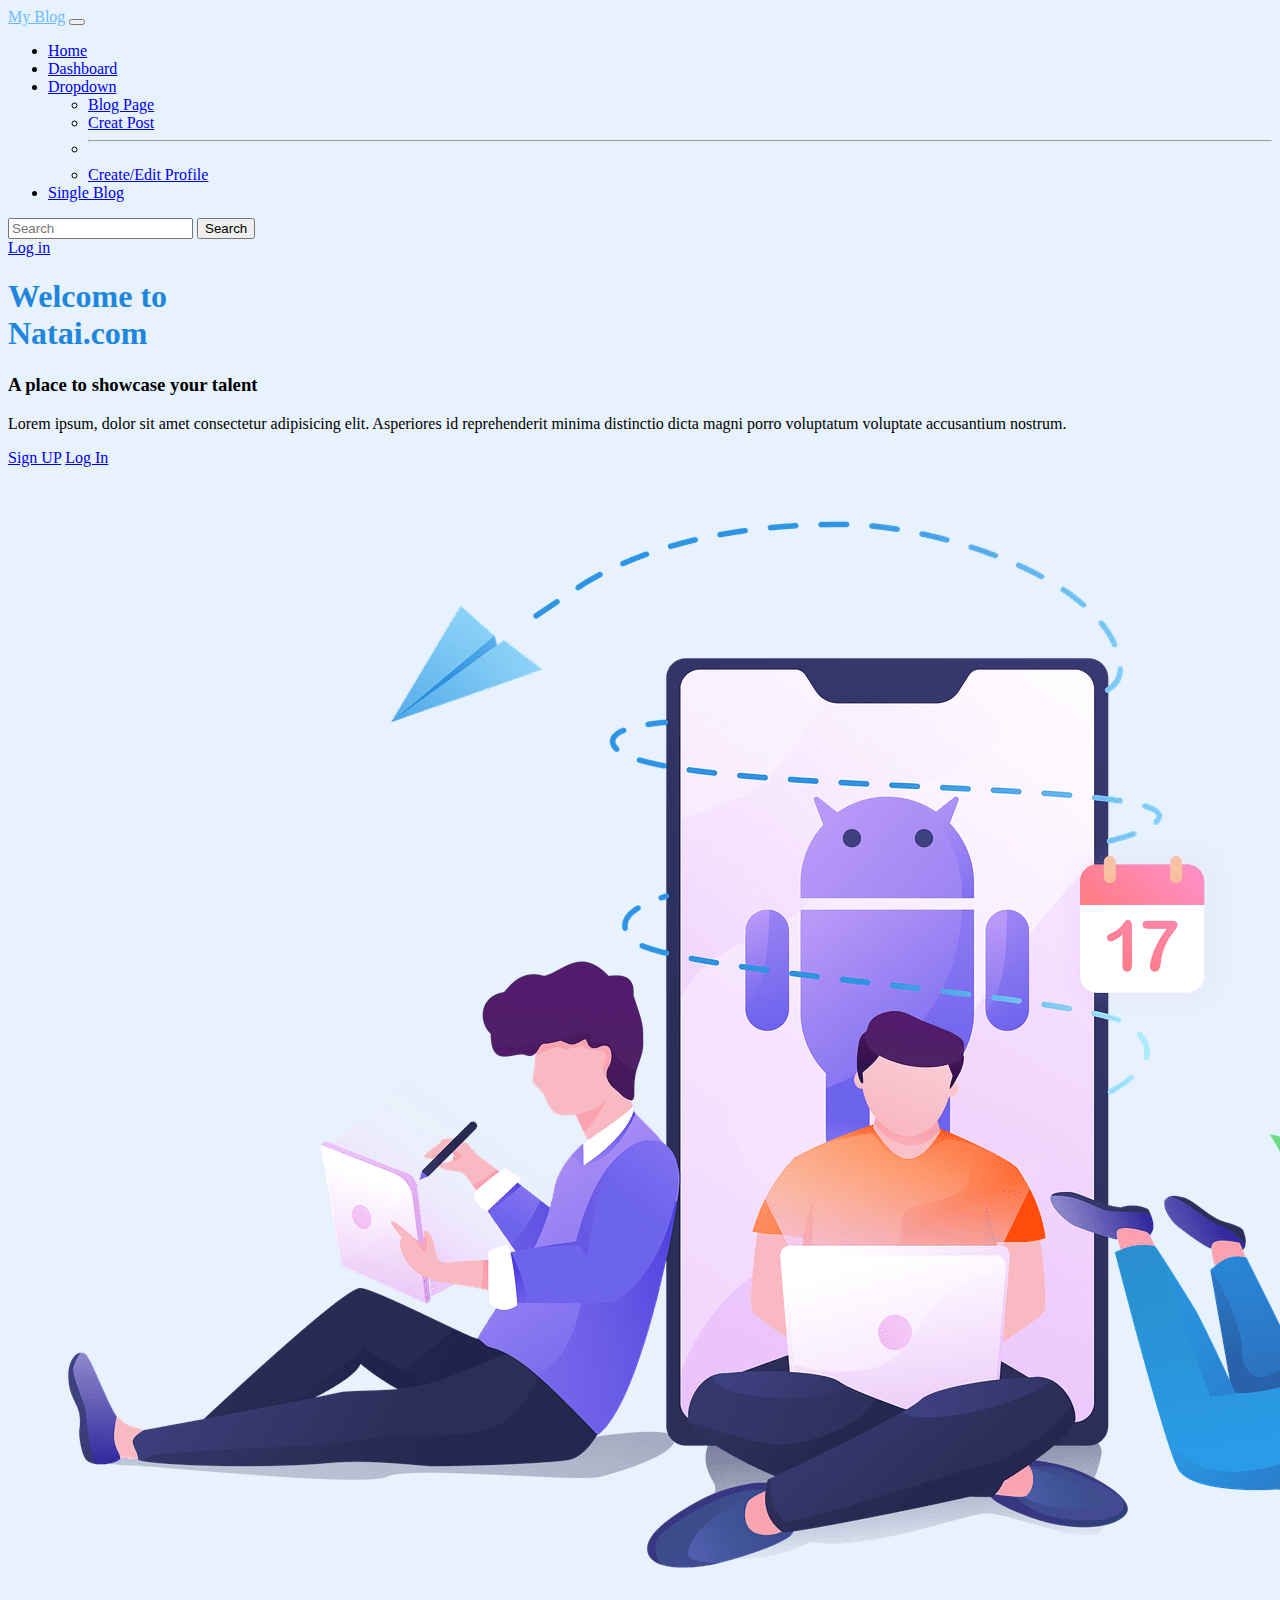
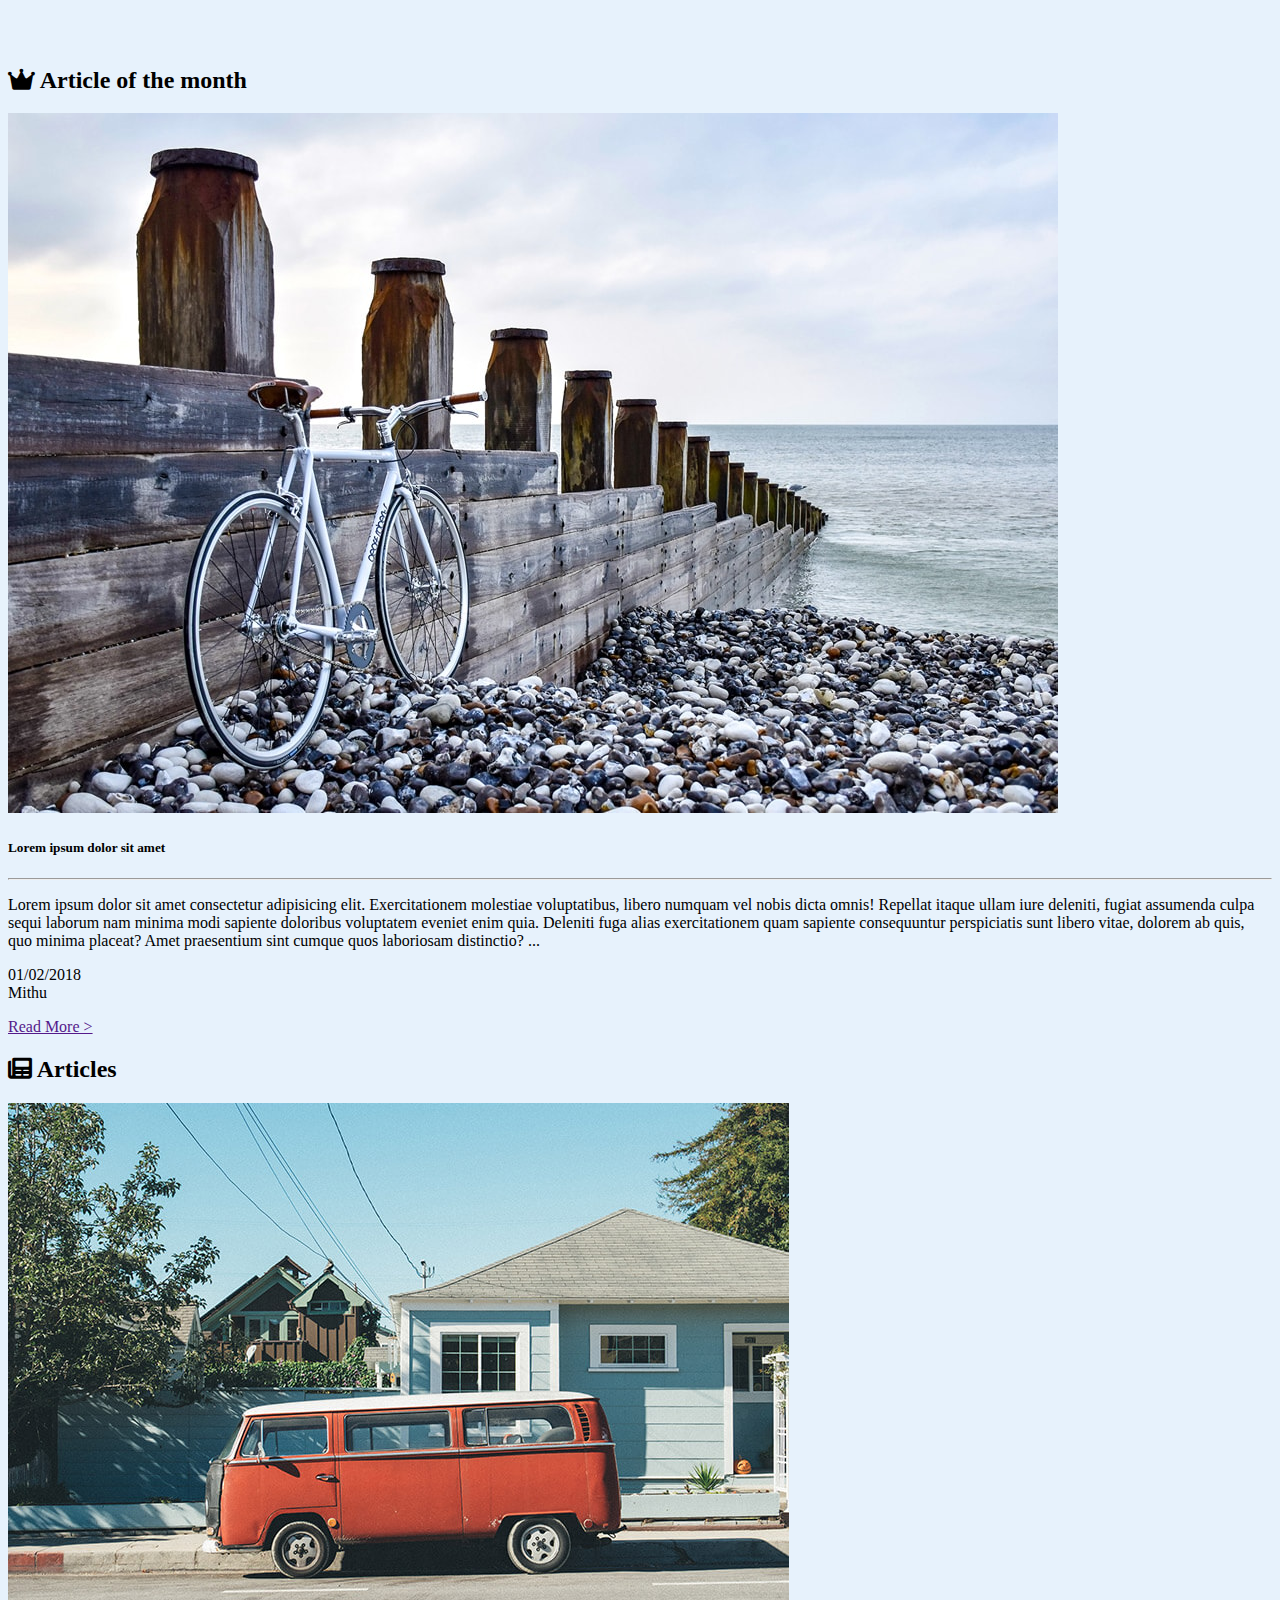
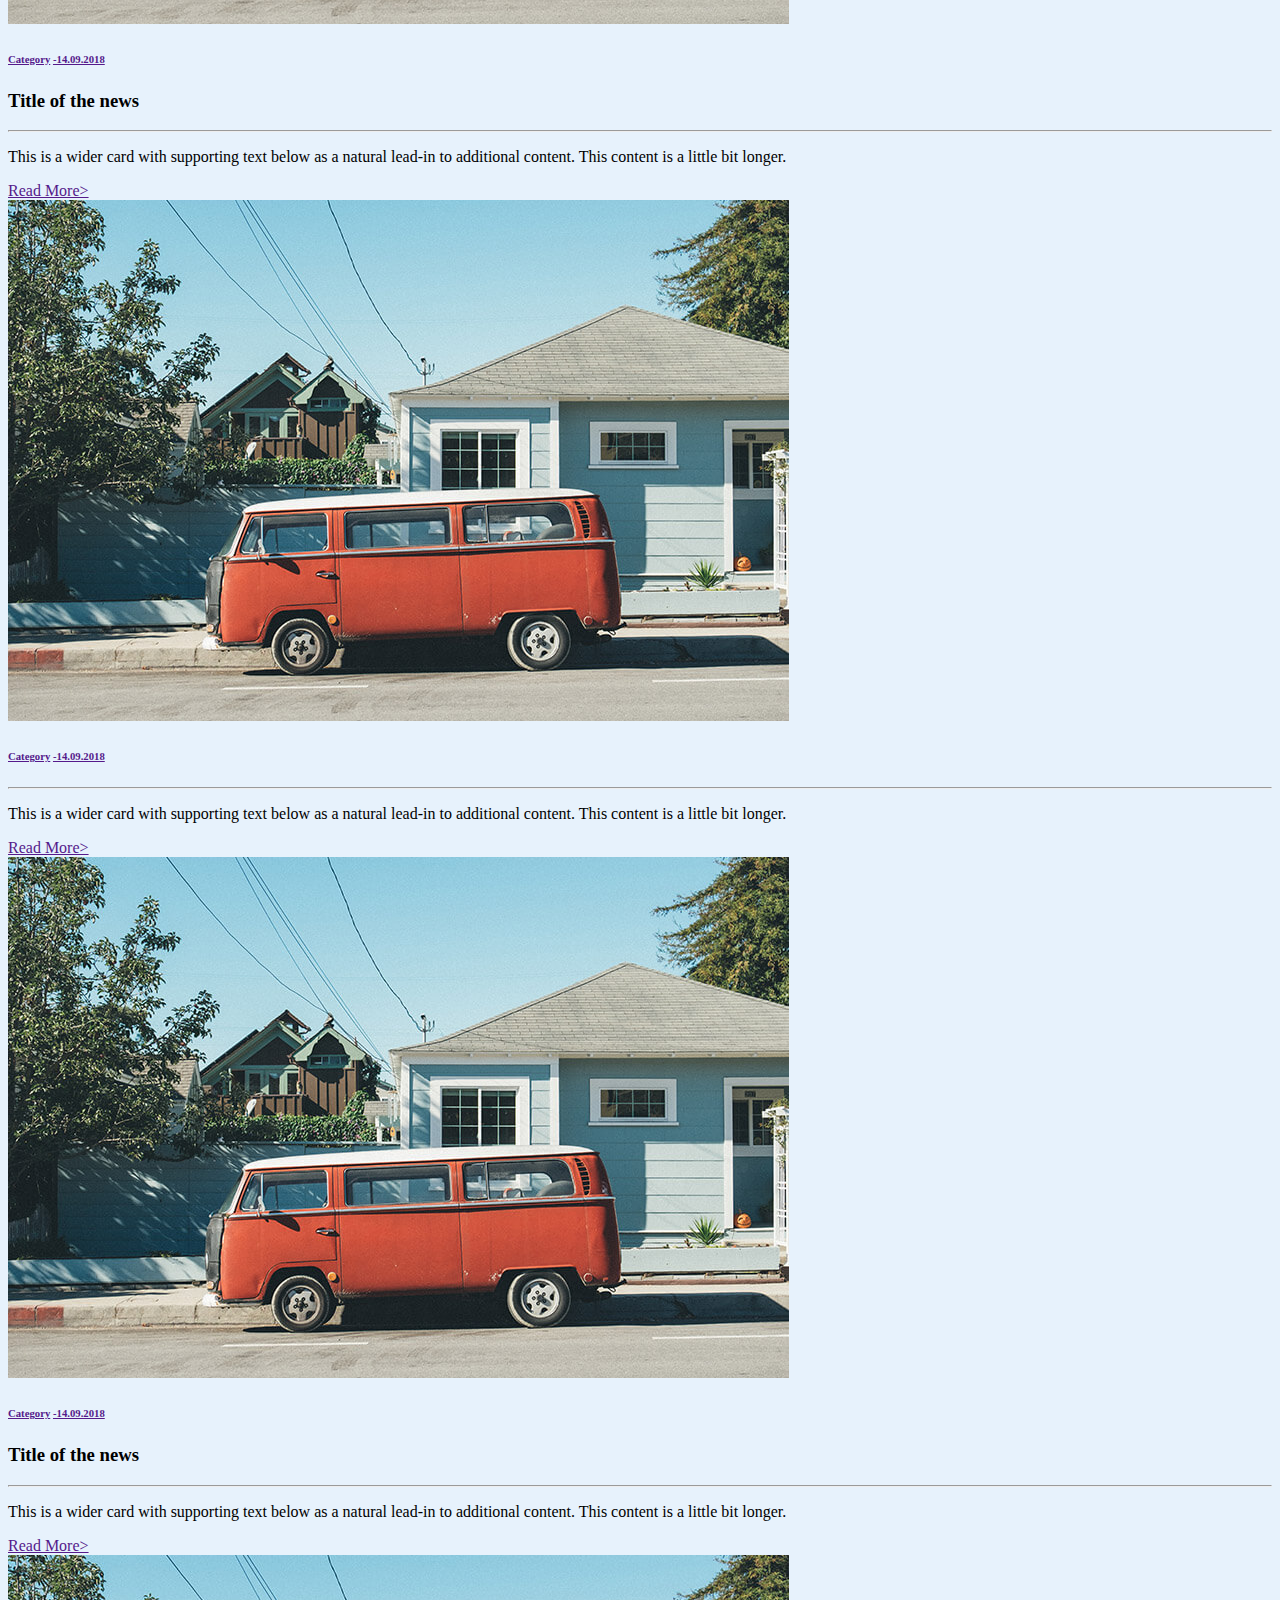
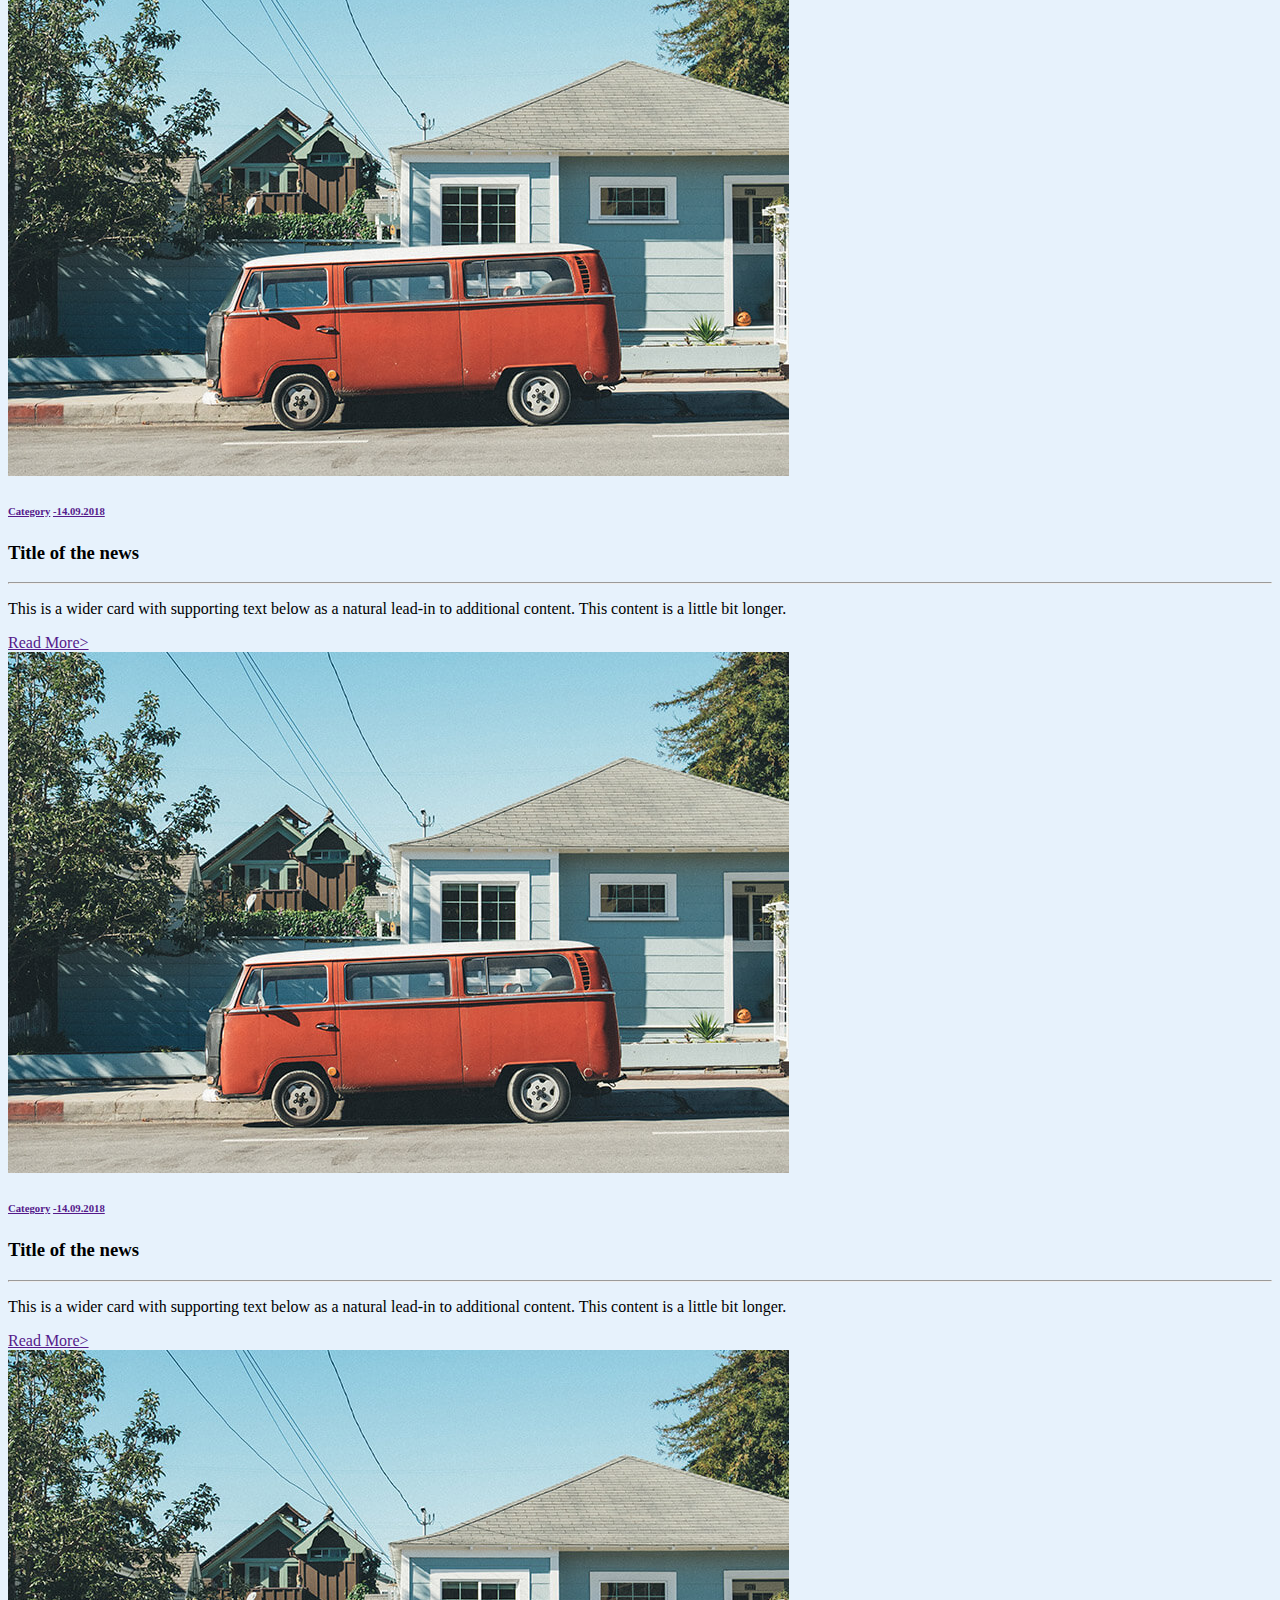
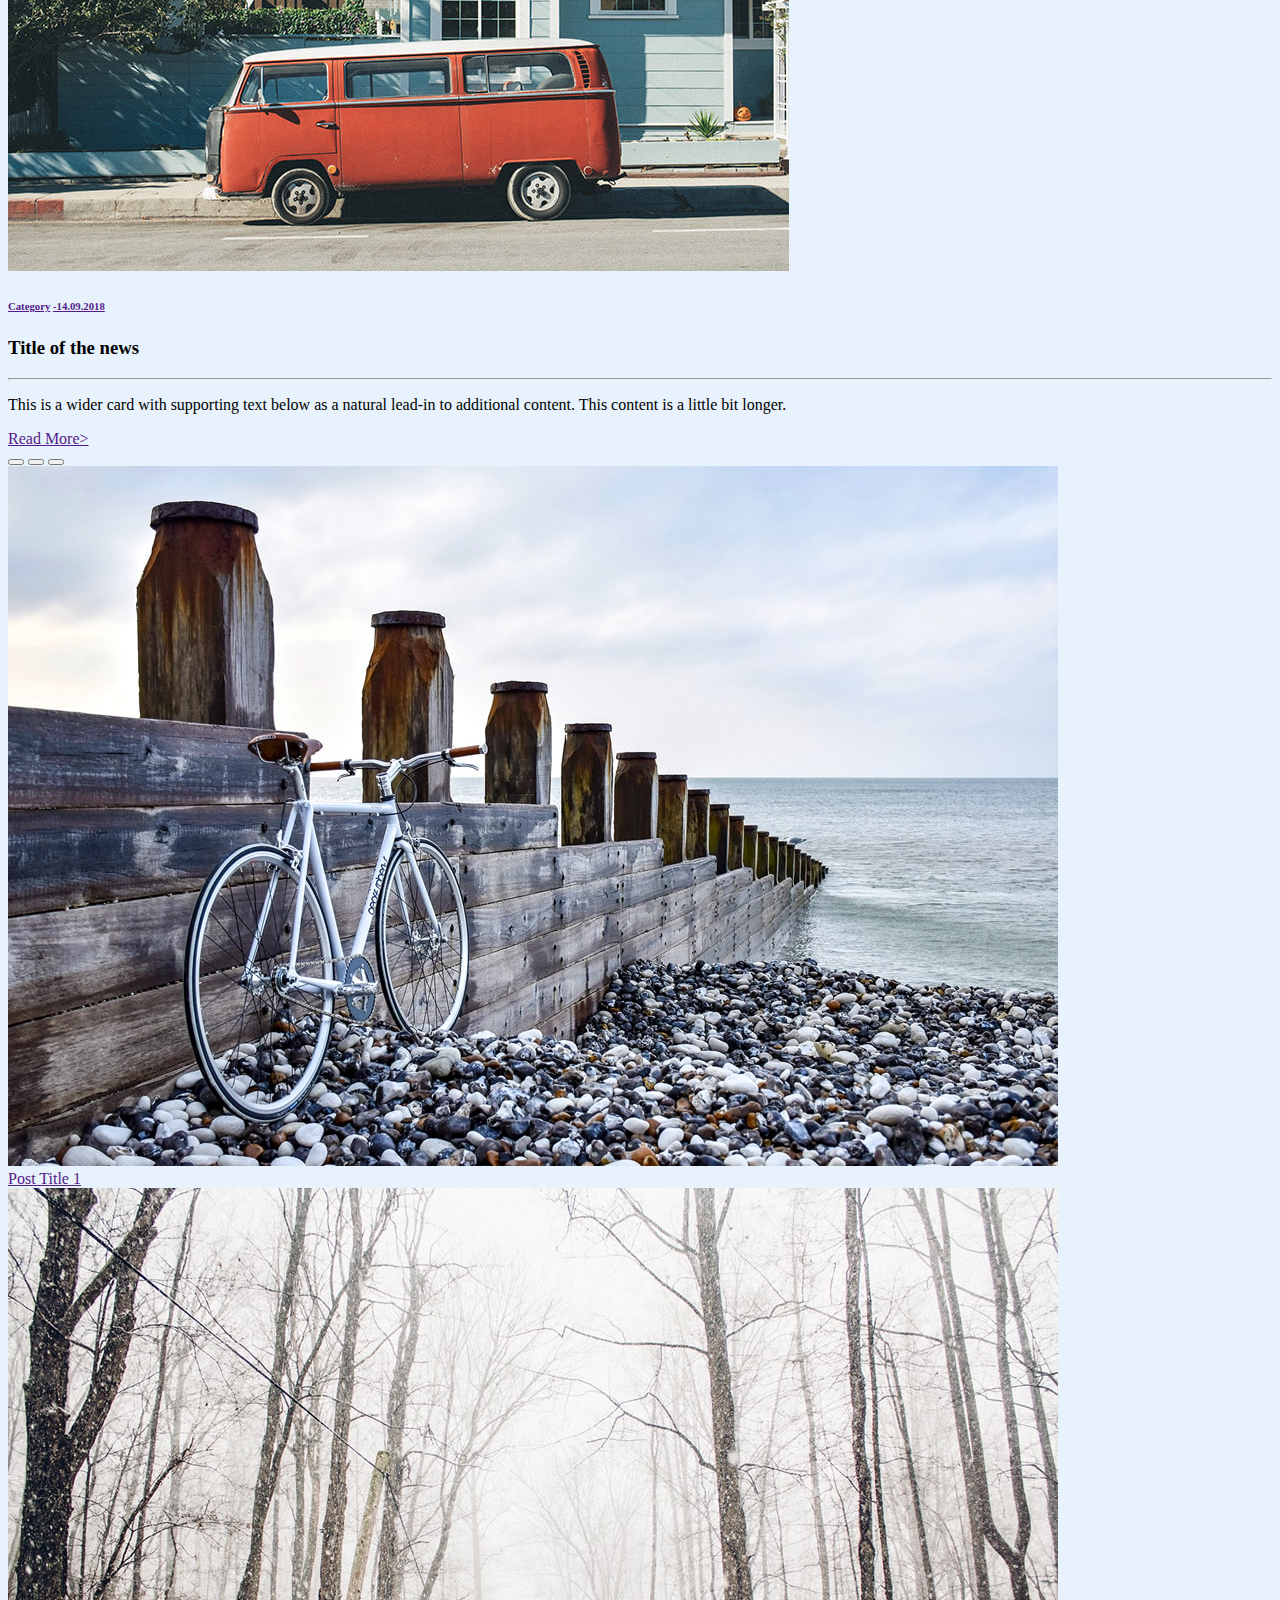
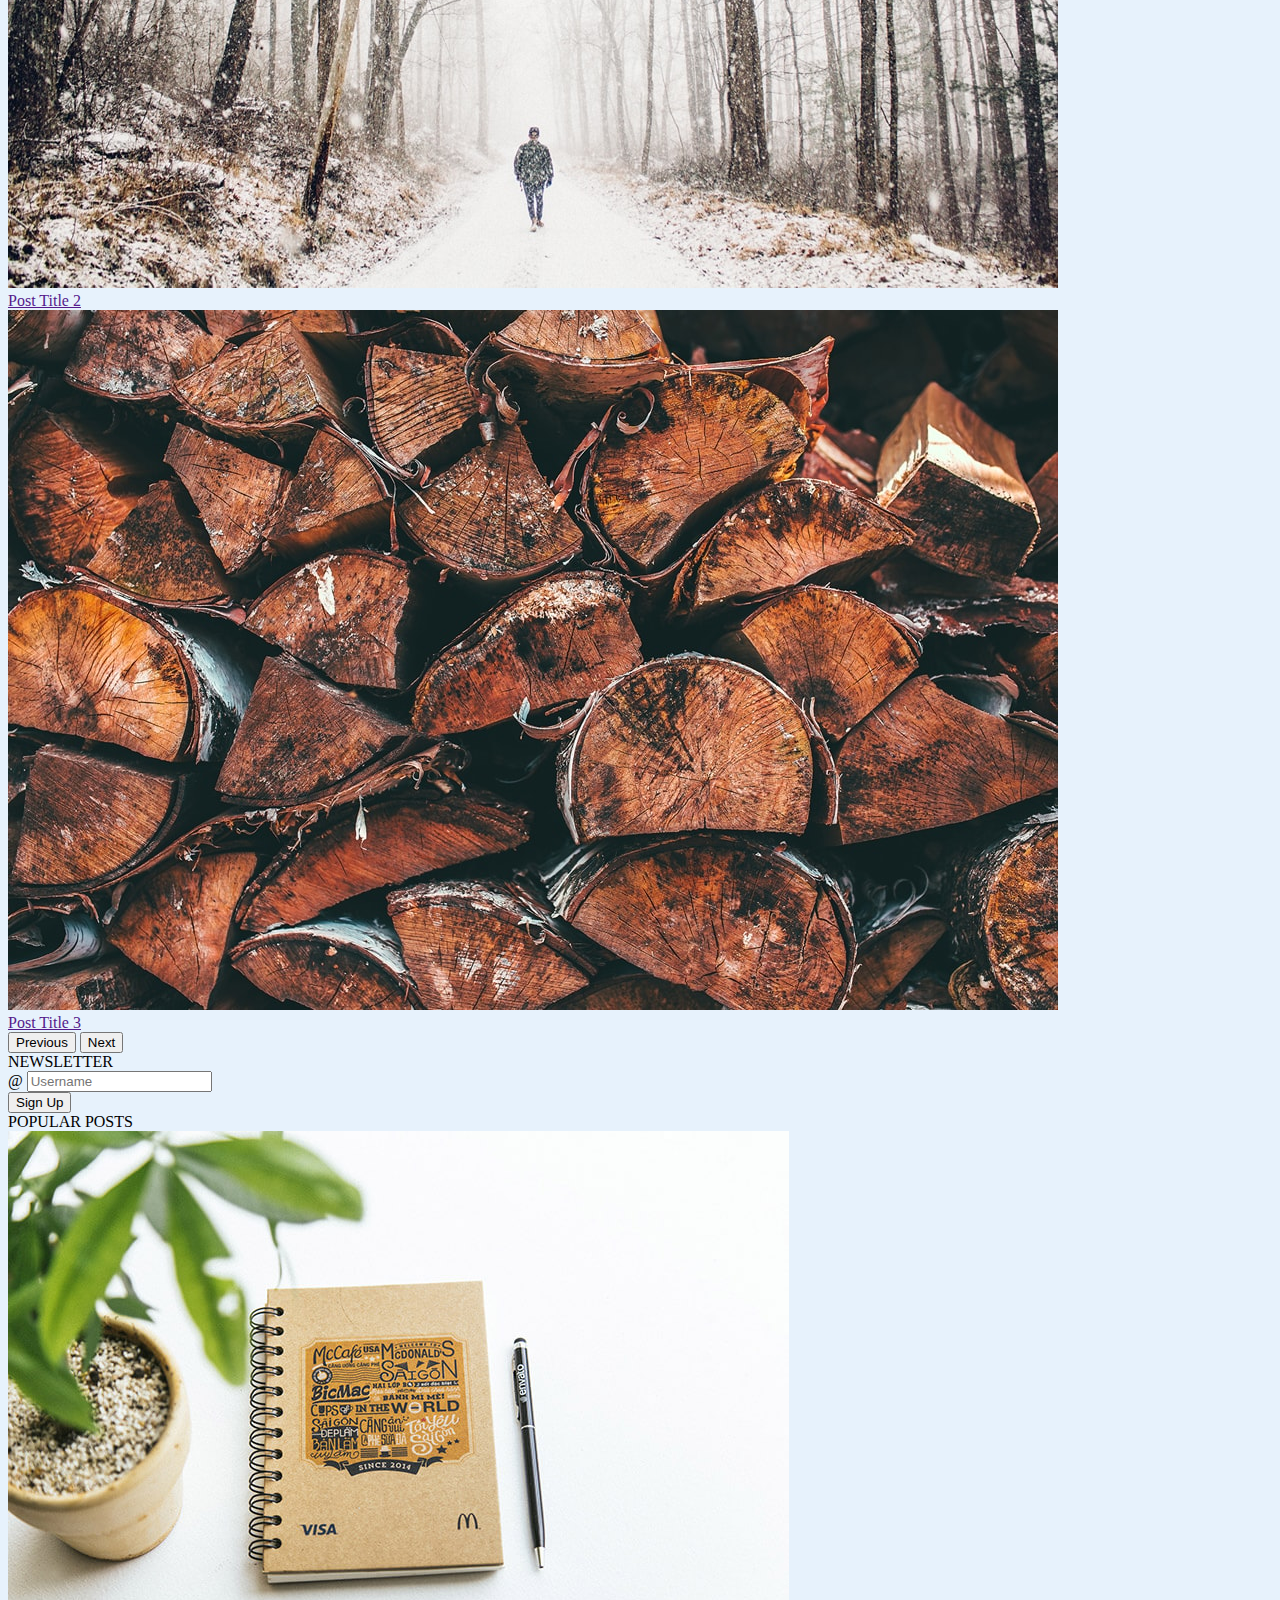
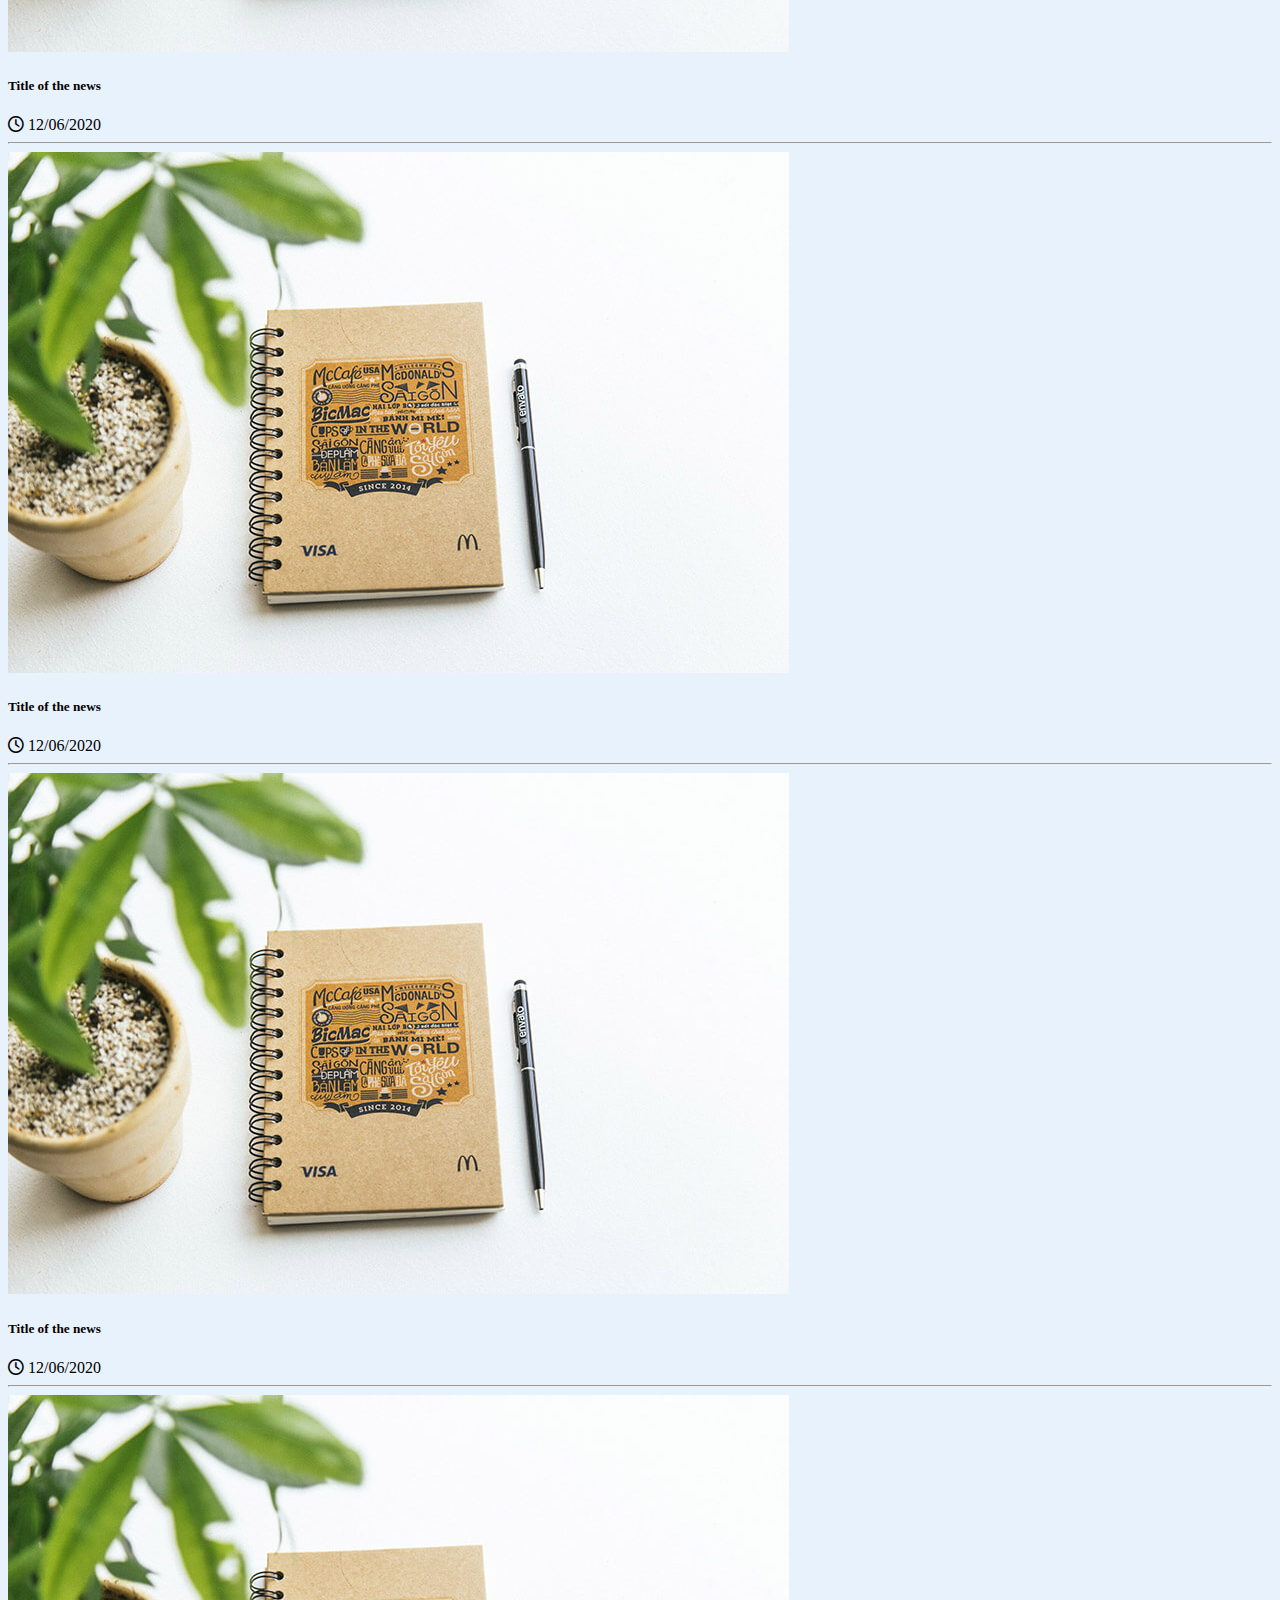
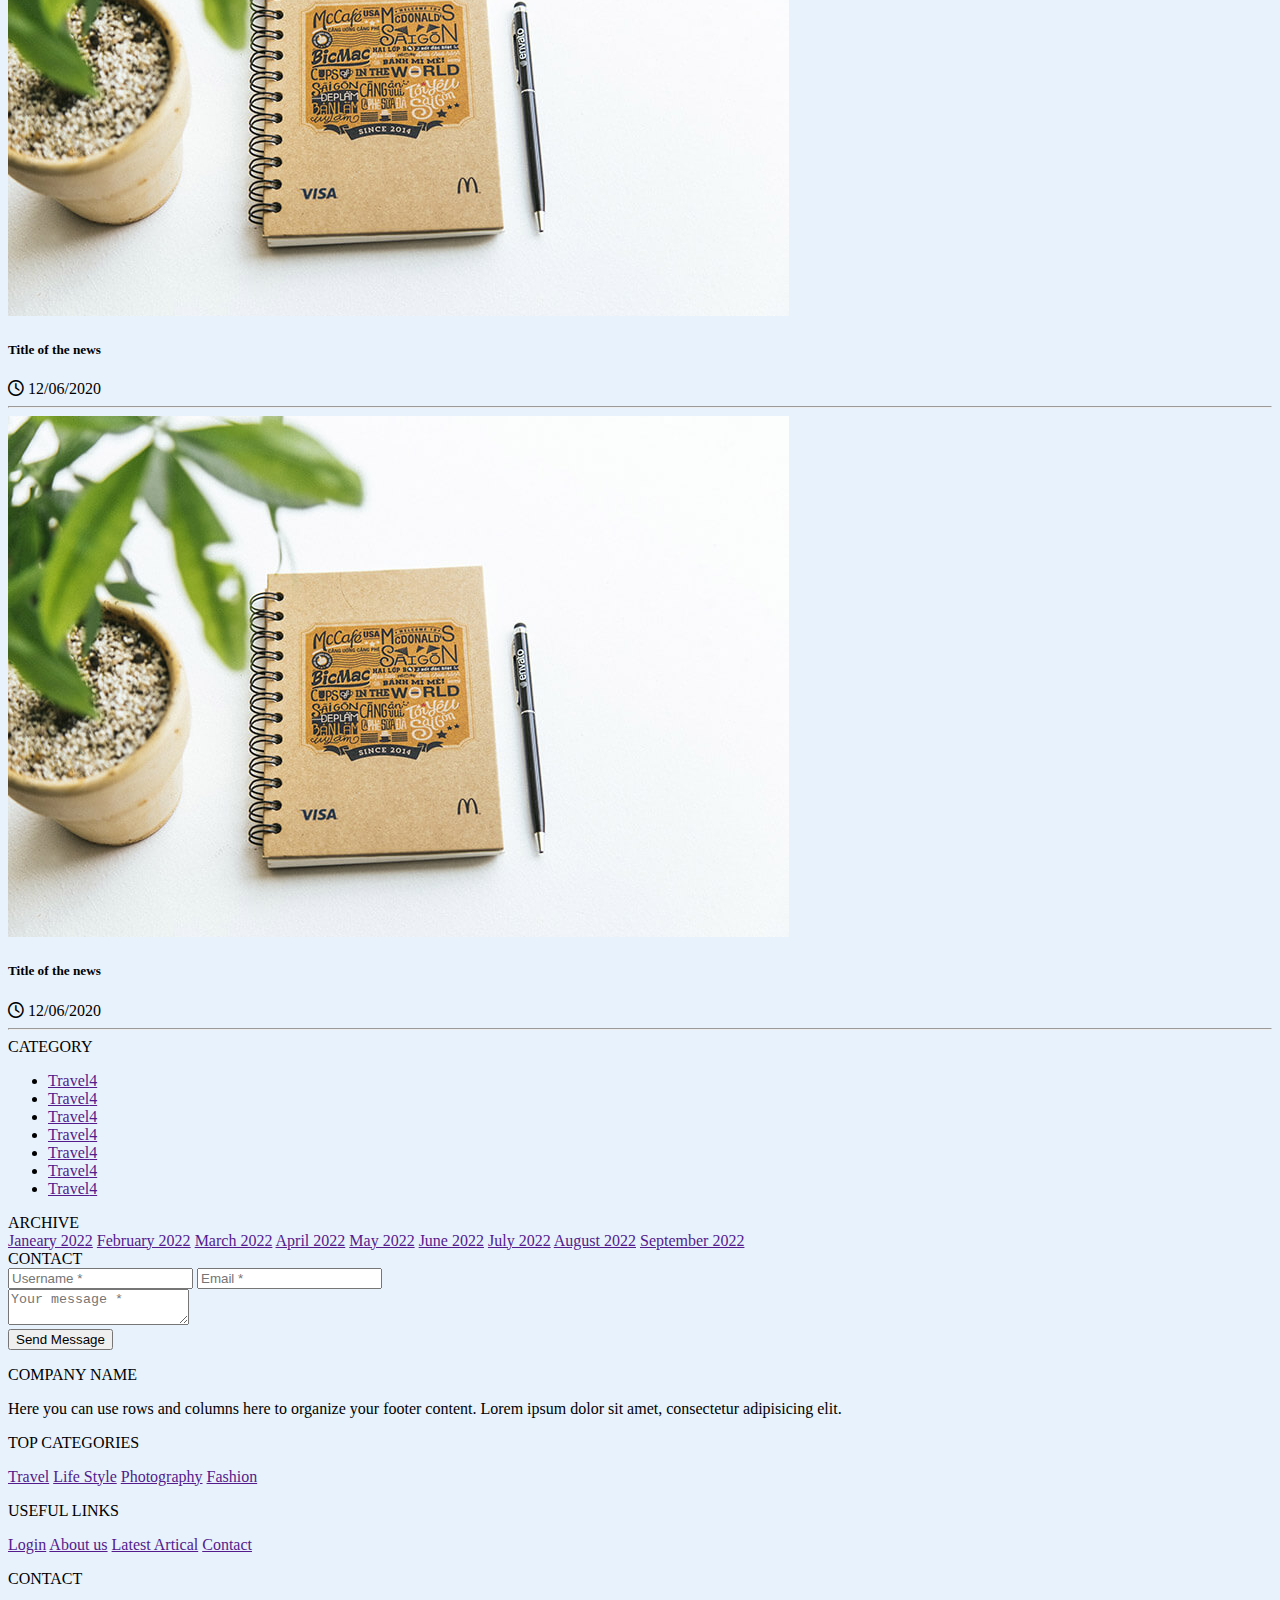
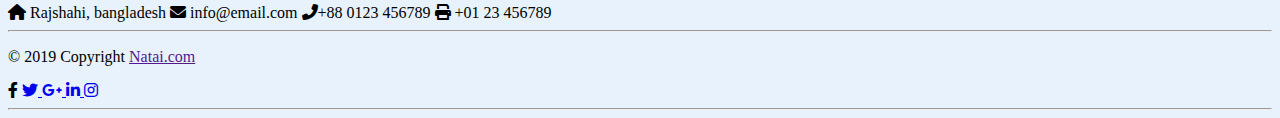
<file: index.html>
<!DOCTYPE html>
<html lang="en">
  <head>
    <meta charset="UTF-8" />
    <meta http-equiv="X-UA-Compatible" content="IE=edge" />
    <meta name="viewport" content="width=device-width, initial-scale=1.0" />
    <title>Document</title>
    <!-- CSS only -->
    <link
      href="https://cdn.jsdelivr.net/npm/bootstrap@5.1.3/dist/css/bootstrap.min.css"
      rel="stylesheet"
      integrity="sha384-1BmE4kWBq78iYhFldvKuhfTAU6auU8tT94WrHftjDbrCEXSU1oBoqyl2QvZ6jIW3"
      crossorigin="anonymous"
    />
    <link
      rel="stylesheet"
      href="https://cdnjs.cloudflare.com/ajax/libs/font-awesome/6.0.0/css/all.min.css"
      integrity="sha512-9usAa10IRO0HhonpyAIVpjrylPvoDwiPUiKdWk5t3PyolY1cOd4DSE0Ga+ri4AuTroPR5aQvXU9xC6qOPnzFeg=="
      crossorigin="anonymous"
      referrerpolicy="no-referrer"
    />
    <link rel="stylesheet" href="style.css" />
  </head>
  <body id="homepage" class="bg-light bglightblue">
    <div class="main bglightblue">
    <!-- NAVBAR SECTION START -->

    <nav class="navbar navbar-expand-lg navbar-light bg-light shadow sticky-top">
      <div class="container-fluid">
        <a class="navbar-brand textblue" href="index.html">My Blog</a>
        <button
          class="navbar-toggler"
          type="button"
          data-bs-toggle="collapse"
          data-bs-target="#navbarSupportedContent"
          aria-controls="navbarSupportedContent"
          aria-expanded="false"
          aria-label="Toggle navigation"
        >
          <span class="navbar-toggler-icon"></span>
        </button>
        <div class="collapse navbar-collapse" id="navbarSupportedContent">
          <ul class="navbar-nav me-auto mb-2 mb-lg-0">
            <li class="nav-item">
              <a class="nav-link active" aria-current="page" href="index.html">Home</a>
            </li>
            <li class="nav-item">
              <a class="nav-link" href="dashboard.html">Dashboard</a>
            </li>
            <li class="nav-item dropdown">
              <a
                class="nav-link dropdown-toggle"
                href="#"
                id="navbarDropdown"
                role="button"
                data-bs-toggle="dropdown"
                aria-expanded="false"
              >
                Dropdown
              </a>
              <ul class="dropdown-menu" aria-labelledby="navbarDropdown">
                <li><a class="dropdown-item" href="blogpage.html">Blog Page</a></li>
                <li><a class="dropdown-item" href="createPost.html">Creat Post</a></li>
                <li><hr class="dropdown-divider" /></li>
                <li>
                  <a class="dropdown-item" href="createProfile.html">Create/Edit Profile</a>
                </li>
              </ul>
            </li>
            <li class="nav-item">
              <a class="nav-link" href="singleblog.html">Single Blog</a>
            </li>
          </ul>
          <form class="d-flex me-lg-2 mb-2 mb-lg-0">
            <input
              class="form-control me-2"
              type="search"
              placeholder="Search"
              aria-label="Search"
            />
            <button class="btn btn-outline-primary" type="submit">
              Search
            </button>
          </form>
          <a class="btn btn-primary px-3" href="login.html">Log in</a>
        </div>
      </div>
    </nav>

    <!-- NAVBAR SECTION END -->

    <!-- Head section Start -->



    <div class="container-fluid shadow bg-light">
      <div class="row">
        <div class="col-lg-5 col-sm-auto my-auto p-5 head_col">
          <h1 class="px-5 textheading">
            <span class="d-none d-md-inline py-0"> Welcome to </span><br />
            Natai.com
          </h1>
          <h3 class="px-5">A place to showcase your talent</h3>
          <p class="fs-5 fw-light px-5 py-4">
            Lorem ipsum, dolor sit amet consectetur adipisicing elit. Asperiores
            id reprehenderit minima distinctio dicta magni porro voluptatum
            voluptate accusantium nostrum.
          </p>
          <a href="sign-up.html" class="btn btn-primary px-4 ms-5">Sign UP</a>
          <a href="login.html" class="btn btn-primary px-4">Log In</a>
        </div>

        <div class="col-lg-7 col-sm-auto pt-5 img_col pb-5">
          <img
            class="img-fluid"
            src="./image/landingpageMainImage.png"
            alt=""
          />
        </div>
      </div>
    </div>

    <!-- HEAD-SECTION-END -->

    <!-- BLOG-SECTION START -->
    
    <div class="container py-5">
      <div class="row">
        <div class="col-12 col-md-8">
          <div class="text-center pb-3">
            <h2 class="fw-lighter">
              <i class="fa-solid fa-crown"></i> Article of the month
            </h2>
          </div>
          <div class="card shadow">
            <img src="./image/img (126).jpg" class="card-img-top" alt="..." />
            <div class="card-body">
              <h5 class="card-title">Lorem ipsum dolor sit amet</h5>
              <hr />
              <p class="card-text">
                Lorem ipsum dolor sit amet consectetur adipisicing elit.
                Exercitationem molestiae voluptatibus, libero numquam vel nobis
                dicta omnis! Repellat itaque ullam iure deleniti, fugiat
                assumenda culpa sequi laborum nam minima modi sapiente doloribus
                voluptatem eveniet enim quia. Deleniti fuga alias exercitationem
                quam sapiente consequuntur perspiciatis sunt libero vitae,
                dolorem ab quis, quo minima placeat? Amet praesentium sint
                cumque quos laboriosam distinctio? ...
              </p>

              <div class="d-flex justify-content-between">
                <p>
                  <span class="fw-bold">01/02/2018</span>
                  <br />
                  <span class="mt-5 h4"> Mithu </span>
                </p>
                <p class=" ">
                  <a class="fw-bold text-decoration-none d-block pt-4" href="">
                    Read More ></a
                  >
                </p>
              </div>
            </div>
          </div>
          <div class="text-center pb-3 mt-4">
            <h2 class="fw-lighter">
              <i class="fa-solid fa-newspaper"></i> Articles
            </h2>
          </div>
          <div class="row row-cols-1 row-cols-md-2 g-4 mx-md-4">
            <div class="col">
              <div class="card shadow h-100">
                <img
                  src="./image/14.jpg"
                  class="card-img-top img_hover"
                  alt="..."
                />
                <div class="card-body mx-4">
                  <h6 class="mb-3 mt-3"> <a href="" class="teal-text text-center text-uppercase font-small text-decoration-none"> <strong>Category</strong></a> <a href="" class="text-secondary text-decoration-none pe-none font-small"> -14.09.2018</a></h6>
                  
                  <h3 class="card-title">Title of the news</h3>
                  <hr />
                  <p class="card-text">
                    This is a wider card with supporting text below as a natural
                    lead-in to additional content. This content is a little bit
                    longer.
                  </p>
                  <a
                    class="fw-bold text-decoration-none d-block text-end"
                    href=""
                    >Read More></a
                  >
                </div>
              </div>
            </div>
            <div class="col">
              <div class="card shadow h-100">
                <img
                  src="./image/14.jpg"
                  class="card-img-top img_hover"
                  alt="..."
                />
                <div class="card-body mx-4">
                  <h6 class="mb-3 mt-3"> <a href="" class="teal-text text-center text-uppercase font-small text-decoration-none"> <strong>Category</strong></a> <a href="" class="text-secondary text-decoration-none pe-none font-small"> -14.09.2018</a></h6>
                  <hr />
                  <p class="card-text">
                    This is a wider card with supporting text below as a natural
                    lead-in to additional content. This content is a little bit
                    longer.
                  </p>
                  <a
                    class="fw-bold text-decoration-none d-block text-end"
                    href=""
                    >Read More></a
                  >
                </div>
              </div>
            </div>
          </div>
          <div class="row row-cols-1 row-cols-md-2 g-4 mx-md-4 mb-4 mt-2">
            <div class="col">
              <div class="card shadow h-100">
                <img
                  src="./image/14.jpg"
                  class="card-img-top img_hover"
                  alt="..."
                />
                <div class="card-body mx-4">
                  <h6 class="mb-3 mt-3"> <a href="" class="teal-text text-center text-uppercase font-small text-decoration-none"> <strong>Category</strong></a> <a href="" class="text-secondary text-decoration-none pe-none font-small"> -14.09.2018</a></h6>
                  <h3 class="card-title">Title of the news</h3>
                  <hr />
                  <p class="card-text">
                    This is a wider card with supporting text below as a natural
                    lead-in to additional content. This content is a little bit
                    longer.
                  </p>
                  <a
                    class="fw-bold text-decoration-none d-block text-end"
                    href=""
                    >Read More></a
                  >
                </div>
              </div>
            </div>
            <div class="col">
              <div class="card shadow h-100">
                <img
                  src="./image/14.jpg"
                  class="card-img-top img_hover"
                  alt="..."
                />
                <div class="card-body mx-4">
                  <h6 class="mb-3 mt-3"> <a href="" class="teal-text text-center text-uppercase font-small text-decoration-none"> <strong>Category</strong></a> <a href="" class="text-secondary text-decoration-none pe-none font-small"> -14.09.2018</a></h6>
                  <h3 class="card-title">Title of the news</h3>
                  <hr />
                  <p class="card-text">
                    This is a wider card with supporting text below as a natural
                    lead-in to additional content. This content is a little bit
                    longer.
                  </p>
                  <a
                    class="fw-bold text-decoration-none d-block text-end"
                    href=""
                    >Read More></a
                  >
                </div>
              </div>
            </div>
          </div>
          <div class="row row-cols-1 row-cols-md-2 g-4 mx-md-4">
            <div class="col">
              <div class="card shadow h-100">
                <img
                  src="./image/14.jpg"
                  class="card-img-top img_hover"
                  alt="..."
                />
                <div class="card-body mx-4">
                  <h6 class="mb-3 mt-3"> <a href="" class="teal-text text-center text-uppercase font-small text-decoration-none"> <strong>Category</strong></a> <a href="" class="text-secondary text-decoration-none pe-none font-small"> -14.09.2018</a></h6>
                  <h3 class="card-title">Title of the news</h3>
                  <hr />
                  <p class="card-text">
                    This is a wider card with supporting text below as a natural
                    lead-in to additional content. This content is a little bit
                    longer.
                  </p>
                  <a
                    class="fw-bold text-decoration-none d-block text-end"
                    href=""
                    >Read More></a
                  >
                </div>
              </div>
            </div>
            <div class="col">
              <div class="card shadow h-100">
                <img
                  src="./image/14.jpg"
                  class="card-img-top img_hover"
                  alt="..."
                />
                <div class="card-body mx-4">
                  <h6 class="mb-3 mt-3"> <a href="" class="teal-text text-center text-uppercase font-small text-decoration-none"> <strong>Category</strong></a> <a href="" class="text-secondary text-decoration-none pe-none font-small"> -14.09.2018</a></h6>
                  <h3 class="card-title">Title of the news</h3>
                  <hr />
                  <p class="card-text">
                    This is a wider card with supporting text below as a natural
                    lead-in to additional content. This content is a little bit
                    longer.
                  </p>
                  <a
                    class="fw-bold text-decoration-none d-block text-end"
                    href=""
                    >Read More></a
                  >
                </div>
              </div>
            </div>
          </div>
        </div>
        <!-- SIDE-SECTION-START -->
        <div class="col-12 col-md-4">
          <div
            id="carouselExampleCaptions"
            class="carousel slide mt-3"
            data-bs-ride="carousel"
          >
            <div class="carousel-indicators">
              <button
                type="button"
                data-bs-target="#carouselExampleCaptions"
                data-bs-slide-to="0"
                class="active"
                aria-current="true"
                aria-label="Slide 1"
              ></button>
              <button
                type="button"
                data-bs-target="#carouselExampleCaptions"
                data-bs-slide-to="1"
                aria-label="Slide 2"
              ></button>
              <button
                type="button"
                data-bs-target="#carouselExampleCaptions"
                data-bs-slide-to="2"
                aria-label="Slide 3"
              ></button>
            </div>
            <div class="carousel-inner">
              <div class="carousel-item active">
                <img
                  src="./Slide-Image/img (126) (1).jpg"
                  class="d-block w-100"
                  alt="..."
                />
                <div class="carousel-caption d-none d-md-block a_carosel">
                  <a
                    class="fs-5 text-reset text-decoration-none rounded-pill bg-dark bg-opacity-75 px-4"
                    href=""
                    >Post Title 1</a
                  >
                </div>
              </div>
              <div class="carousel-item">
                <img
                  src="./Slide-Image/img (128).jpg"
                  class="d-block w-100"
                  alt="..."
                />
                <div class="carousel-caption d-none d-md-block a_carosel">
                  <a
                    class="fs-5 text-reset text-decoration-none rounded-pill bg-dark bg-opacity-75 px-4"
                    href=""
                    >Post Title 2</a
                  >
                </div>
              </div>
              <div class="carousel-item">
                <img
                  src="./Slide-Image/img (133).jpg"
                  class="d-block w-100"
                  alt="..."
                />
                <div class="carousel-caption d-none d-md-block a_carosel">
                  <a
                    class="fs-5 text-reset text-decoration-none rounded-pill bg-dark bg-opacity-75 px-4 a_carosel"
                    href=""
                    >Post Title 3</a
                  >
                </div>
              </div>
            </div>
            <button
              class="carousel-control-prev"
              type="button"
              data-bs-target="#carouselExampleCaptions"
              data-bs-slide="prev"
            >
              <span
                class="carousel-control-prev-icon"
                aria-hidden="true"
              ></span>
              <span class="visually-hidden">Previous</span>
            </button>
            <button
              class="carousel-control-next"
              type="button"
              data-bs-target="#carouselExampleCaptions"
              data-bs-slide="next"
            >
              <span
                class="carousel-control-next-icon"
                aria-hidden="true"
              ></span>
              <span class="visually-hidden">Next</span>
            </button>
          </div>

          <!-- NEWESLETTER -->

          <div class="card mt-4 shadow">
            <div class="card-header border fw-bold mx-4 my-4 text-center">
              NEWSLETTER
            </div>

            <div class="input-group px-4 mb-4">
              <span class="input-group-text" id="basic-addon1">@</span>
              <input
                type="text"
                class="form-control"
                placeholder="Username"
                aria-label="Username"
                aria-describedby="basic-addon1"
              />
            </div>

            <div class="d-grid mb-4 col-12 px-4">
              <button class="btn btn-outline-dark" type="button">
                Sign Up
              </button>
            </div>
          </div>
<!-- NEWESLETTER-END -->


          <!-- POPULAR-LIST -->
          <div class="card mt-4 shadow">
            <div class="card-header border fw-bold mx-4 my-4 text-center">
              POPULAR POSTS
            </div>
            <div class="row">
              <div class="col-5">
                <img src="./image/photo13.jpg" class="img-fluid ps-4 p-2 img_popular" alt="" />
              </div>
              <div class="col-7">
                <h5>Title of the news</h5>
                <span><i class="fa-regular fa-clock text-primary"> </i></span>
                <span> 12/06/2020</span>
              </div>
            </div>
            <hr class="mx-4" />
            <div class="row">
              <div class="col-5">
                <img src="./image/photo13.jpg" class="img-fluid ps-4 p-2 img_popular" alt="" />
              </div>
              <div class="col-7">
                <h5>Title of the news</h5>
                <span><i class="fa-regular fa-clock text-primary"> </i></span>
                <span> 12/06/2020</span>
              </div>
            </div>
            <hr class="mx-4" />
            <div class="row">
              <div class="col-5">
                <img src="./image/photo13.jpg" class="img-fluid ps-4 p-2 img_popular" alt="" />
              </div>
              <div class="col-7">
                <h5>Title of the news</h5>
                <span><i class="fa-regular fa-clock text-primary"> </i></span>
                <span> 12/06/2020</span>
              </div>
            </div>
            <hr class="mx-4" />

            <div class="row">
              <div class="col-5">
                <img src="./image/photo13.jpg" class="img-fluid ps-4 p-2 img_popular" alt="" />
              </div>
              <div class="col-7">
                <h5>Title of the news</h5>
                <span><i class="fa-regular fa-clock text-primary"> </i></span>
                <span> 12/06/2020</span>
              </div>
            </div>
            <hr class="mx-4" />

            <div class="row">
              <div class="col-5">
                <img src="./image/photo13.jpg" class="img-fluid ps-4 p-2 img_popular" alt="" />
              </div>
              <div class="col-7">
                <h5>Title of the news</h5>
                <span><i class="fa-regular fa-clock text-primary"> </i></span>
                <span> 12/06/2020</span>
              </div>
            </div>
            <hr class="mx-4" />
          </div>

          <div class="card shadow mt-4">
            <div class="card-title text-center bg-light m-3 py-2">
              <span class="fw-bolder">CATEGORY</span>
            </div>
            <ul class="list-group list-group-flush mx-3 mb-3 card">
              <li class="list-group-item">
                <div class="d-flex justify-content-between py-1">
                  <a href="" class="text-decoration-none">Travel</a
                  ><a
                    href=""
                    class="text-decoration-none bg-primary rounded-pill px-2 pe-none text-white"
                    >4</a
                  >
                </div>
              </li>
              <li class="list-group-item">
                <div class="d-flex justify-content-between py-1">
                  <a href="" class="text-decoration-none">Travel</a
                  ><a
                    href=""
                    class="text-decoration-none bg-primary rounded-pill px-2 pe-none text-white"
                    >4</a
                  >
                </div>
              </li>
              <li class="list-group-item">
                <div class="d-flex justify-content-between py-1">
                  <a href="" class="text-decoration-none">Travel</a
                  ><a
                    href=""
                    class="text-decoration-none bg-primary rounded-pill px-2 pe-none text-white"
                    >4</a
                  >
                </div>
              </li>
              <li class="list-group-item">
                <div class="d-flex justify-content-between py-1">
                  <a href="" class="text-decoration-none">Travel</a
                  ><a
                    href=""
                    class="text-decoration-none bg-primary rounded-pill px-2 pe-none text-white"
                    >4</a
                  >
                </div>
              </li>
              <li class="list-group-item">
                <div class="d-flex justify-content-between py-1">
                  <a href="" class="text-decoration-none">Travel</a
                  ><a
                    href=""
                    class="text-decoration-none bg-primary rounded-pill px-2 pe-none text-white"
                    >4</a
                  >
                </div>
              </li>
              <li class="list-group-item">
                <div class="d-flex justify-content-between py-1">
                  <a href="" class="text-decoration-none">Travel</a
                  ><a
                    href=""
                    class="text-decoration-none bg-primary rounded-pill px-2 pe-none text-white"
                    >4</a
                  >
                </div>
              </li>
              <li class="list-group-item border-bottom">
                <div class="d-flex justify-content-between py-1">
                  <a href="" class="text-decoration-none">Travel</a
                  ><a
                    href=""
                    class="text-decoration-none bg-primary rounded-pill px-2 pe-none text-white"
                    >4</a
                  >
                </div>
              </li>
            </ul>
          </div>

          <div class="card shadow my-4">
            <div class="card-header m-3 border-0 fw-bold text-center">
              ARCHIVE
            </div>
            <div class="list-group text-center mx-3 mb-3">
              <a href="" class="list-group-item list-group-item-action"
                >Janeary 2022</a
              >
              <a href="" class="list-group-item list-group-item-action"
                >February 2022</a
              >
              <a href="" class="list-group-item list-group-item-action"
                >March 2022</a
              >
              <a href="" class="list-group-item list-group-item-action"
                >April 2022</a
              >
              <a href="" class="list-group-item list-group-item-action"
                >May 2022</a
              >
              <a href="" class="list-group-item list-group-item-action"
                >June 2022</a
              >
              <a href="" class="list-group-item list-group-item-action"
                >July 2022</a
              >
              <a href="" class="list-group-item list-group-item-action"
                >August 2022</a
              >
              <a href="" class="list-group-item list-group-item-action"
                >September 2022</a
              >
            </div>
          </div>

          <div class="card shadow">
            <div class="card-header m-3 border-0 fw-bold text-center">
              CONTACT
            </div>
            <div class="mx-3">
            <input type="text" class="form-control mb-3 rounded-pill" placeholder="Username *" aria-label="Username" aria-describedby="basic-addon1">
            <input type="email" class="form-control rounded-pill" placeholder="Email *" aria-label="Username" aria-describedby="basic-addon1">
          </div>
          <div class="m-3">
          <textarea class="form-control rounded-3" placeholder="Your message *" aria-label="With textarea"></textarea>
        </div>
        <div class="d-grid gap-2 col-5 mx-auto mb-3">
          <button class="btn btn-primary rounded-pill fs-md" type="button">Send Message</button>
        </div>

          </div>
        </div>

        <!-- SIDE-SECTION-END -->
      </div>
    </div>
  </div>

  <!-- BLOG-SECTION-END -->


    <!-- footer-start -->
    <div class="container-fluid bg-lightblue">
      <div class="container">
        <div class="row mt-5 footer_center">
          <div class="col-12 col-md-3">
            <p class="fw-bold"><span class="text-decoration-underline"> COMPA</span>NY NAME
              </p>
            <p class="mb-5 pe-5">
              Here you can use rows and columns here to organize your footer content. Lorem ipsum dolor sit amet, consectetur adipisicing elit.</p>
          
          
            </div>
          <div class="col-12 col-md-3">
            <p class="fw-bolder"><span class="text-decoration-underline">TOP CA</span>TEGORIES</p>
          <div class="footer">
            <a href="" class="d-block mb-3 text-decoration-none">Travel</a>
            <a href="" class="d-block text-decoration-none">Life Style</a>
            <a href="" class="d-block py-3 text-decoration-none">Photography</a>
            <a href="" class="d-block text-decoration-none mb-5">Fashion</a>
          </div>
          </div>
          <div class="col-12 col-md-3">
            <p class="fw-bolder"><span class="text-decoration-underline">USEFUL</span> LINKS</p>
            <div class="footer">
              <a href="" class="d-block mb-3 text-decoration-none">Login</a>
              <a href="" class="d-block text-decoration-none">About us</a>
              <a href="" class="d-block py-3  text-decoration-none">Latest Artical</a>
              <a href="" class="d-block text-decoration-none mb-5">Contact</a>
            </div>
          </div>
          <div class="col-12 col-md-3 ">
            <P class="fw-bolder"><span class="text-decoration-underline">CON</span>TACT</P>
            <span><i class="fas fa-house mb-3 pe-3"></i> Rajshahi, bangladesh</span>
             
            
            <span class="d-block"><i class="fa-solid fa-envelope pe-3"></i> info@email.com</span>
            <span class="d-block"><i class="fa-solid fa-phone-flip py-3 pe-3"></i>+88 0123 456789</span>
            <span class="d-block mb-3"><i class="fa-solid fa-print pe-3"></i> +01 23 456789</span>
          </div>
        </div>
        <hr class="mb-3 d-md-block d-none">
      </div>
    </div>
    <div class="container-fluid">
      <div class="row">
        <div class="col-12 col-md-6 text-center lead order2">
          <p>© 2019 Copyright <a href="" class="text-decoration-none">Natai.com</a></p>
        </div>
        <div class="col-12 col-md-6 text-center lead order">
          <div class="socialLinksHeader">
            <a class="p-4 ml-0 textBlue text-decoration-none href="#">
              <i class="fab fa-facebook-f"></i>
            </a>
            <!--Twitter-->
            <a class="p-2 mx-3 textBlue text-decoration-none" href="#">
              <i class="fab fa-twitter"></i>
            </a>
            <!--Google +-->
            <a class="p-2 textBlue text-decoration-none" href="#">
              <i class="fab fa-google-plus-g"></i>
            </a>
            <!--Linkedin-->
            <a class="p-2 mx-3 textBlue text-decoration-none" href="#">
              <i class="fab fa-linkedin-in"></i>
            </a>
            <!--Instagram-->
            <a class="p-2  textBlue text-decoration-none" href="#">
              <i class="fab fa-instagram"></i>
            </a>
            <hr class=" w-75 d-md-none d-block mx-auto">
          </div>
        </div>
    </div>
    </div>

    

    <script
      src="https://cdn.jsdelivr.net/npm/bootstrap@5.1.3/dist/js/bootstrap.bundle.min.js"
      integrity="sha384-ka7Sk0Gln4gmtz2MlQnikT1wXgYsOg+OMhuP+IlRH9sENBO0LRn5q+8nbTov4+1p"
      crossorigin="anonymous"
    ></script>
  </body>
</html>
</file>
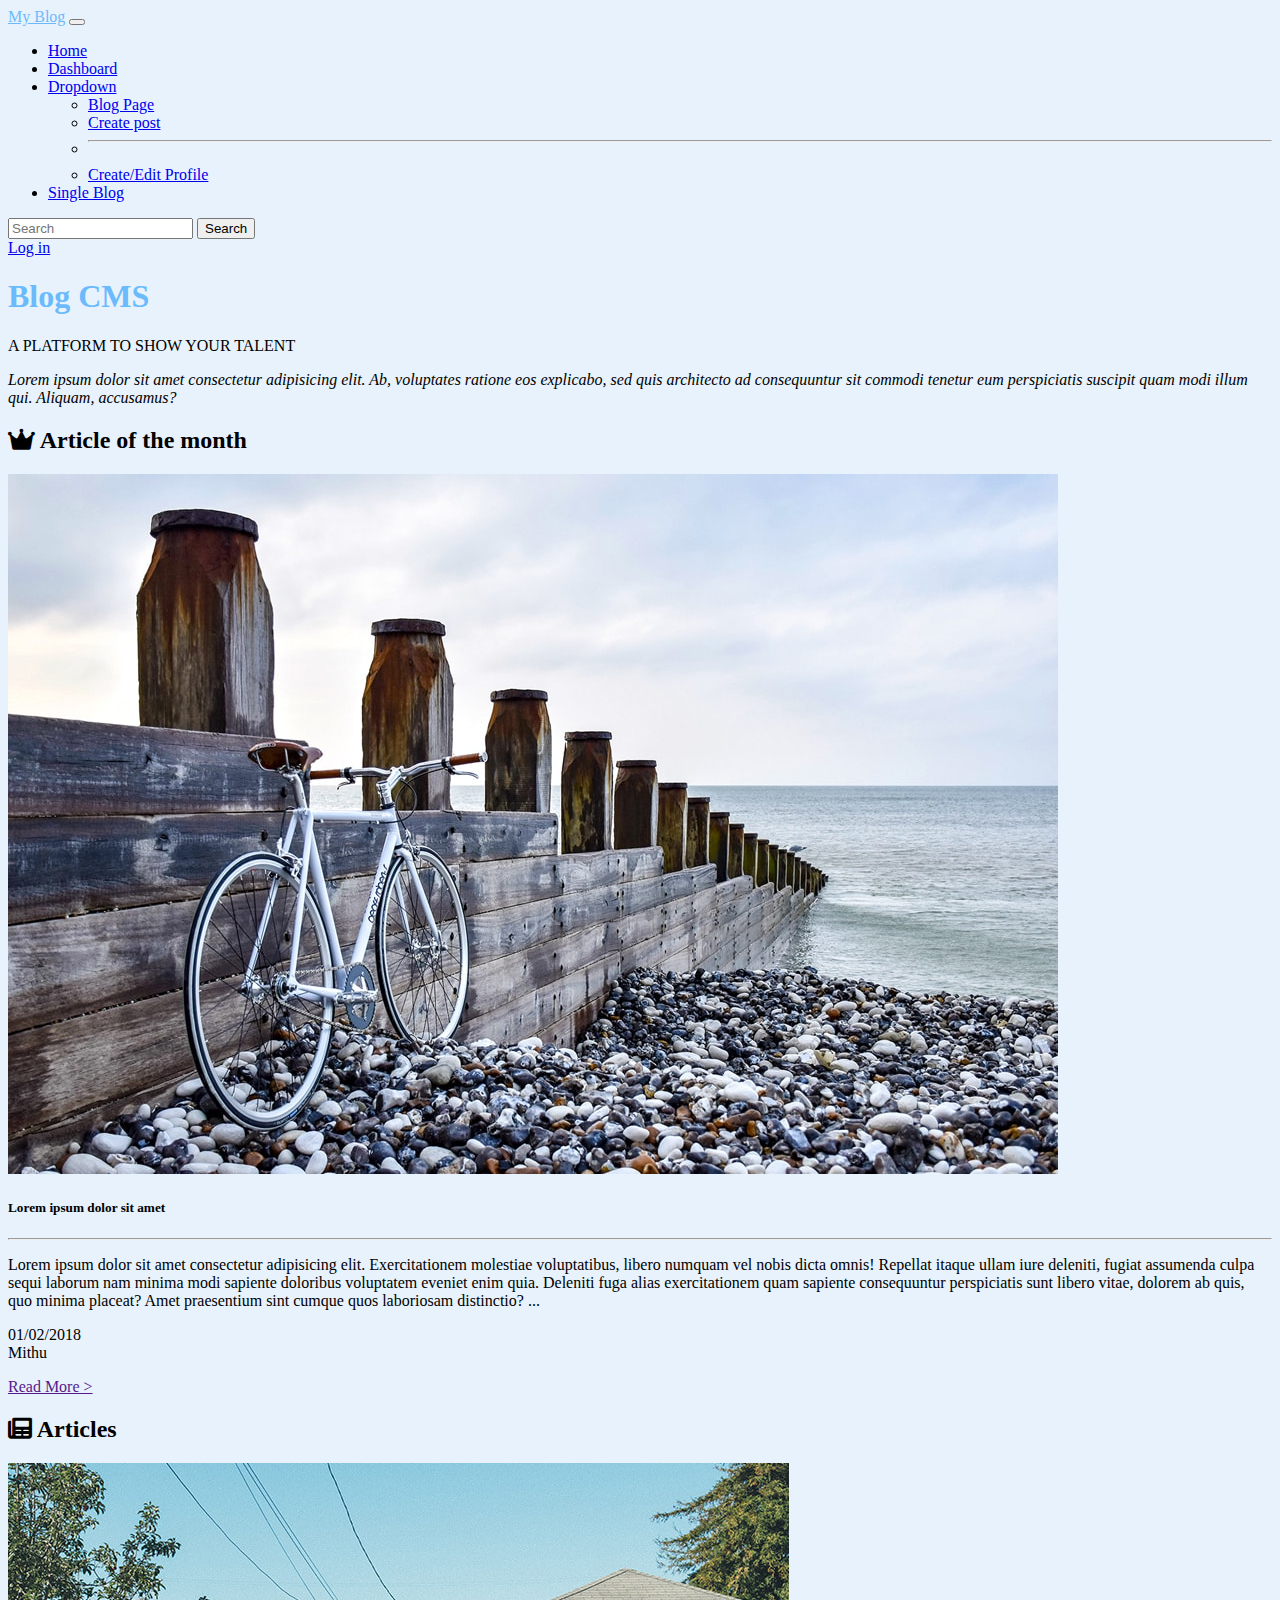
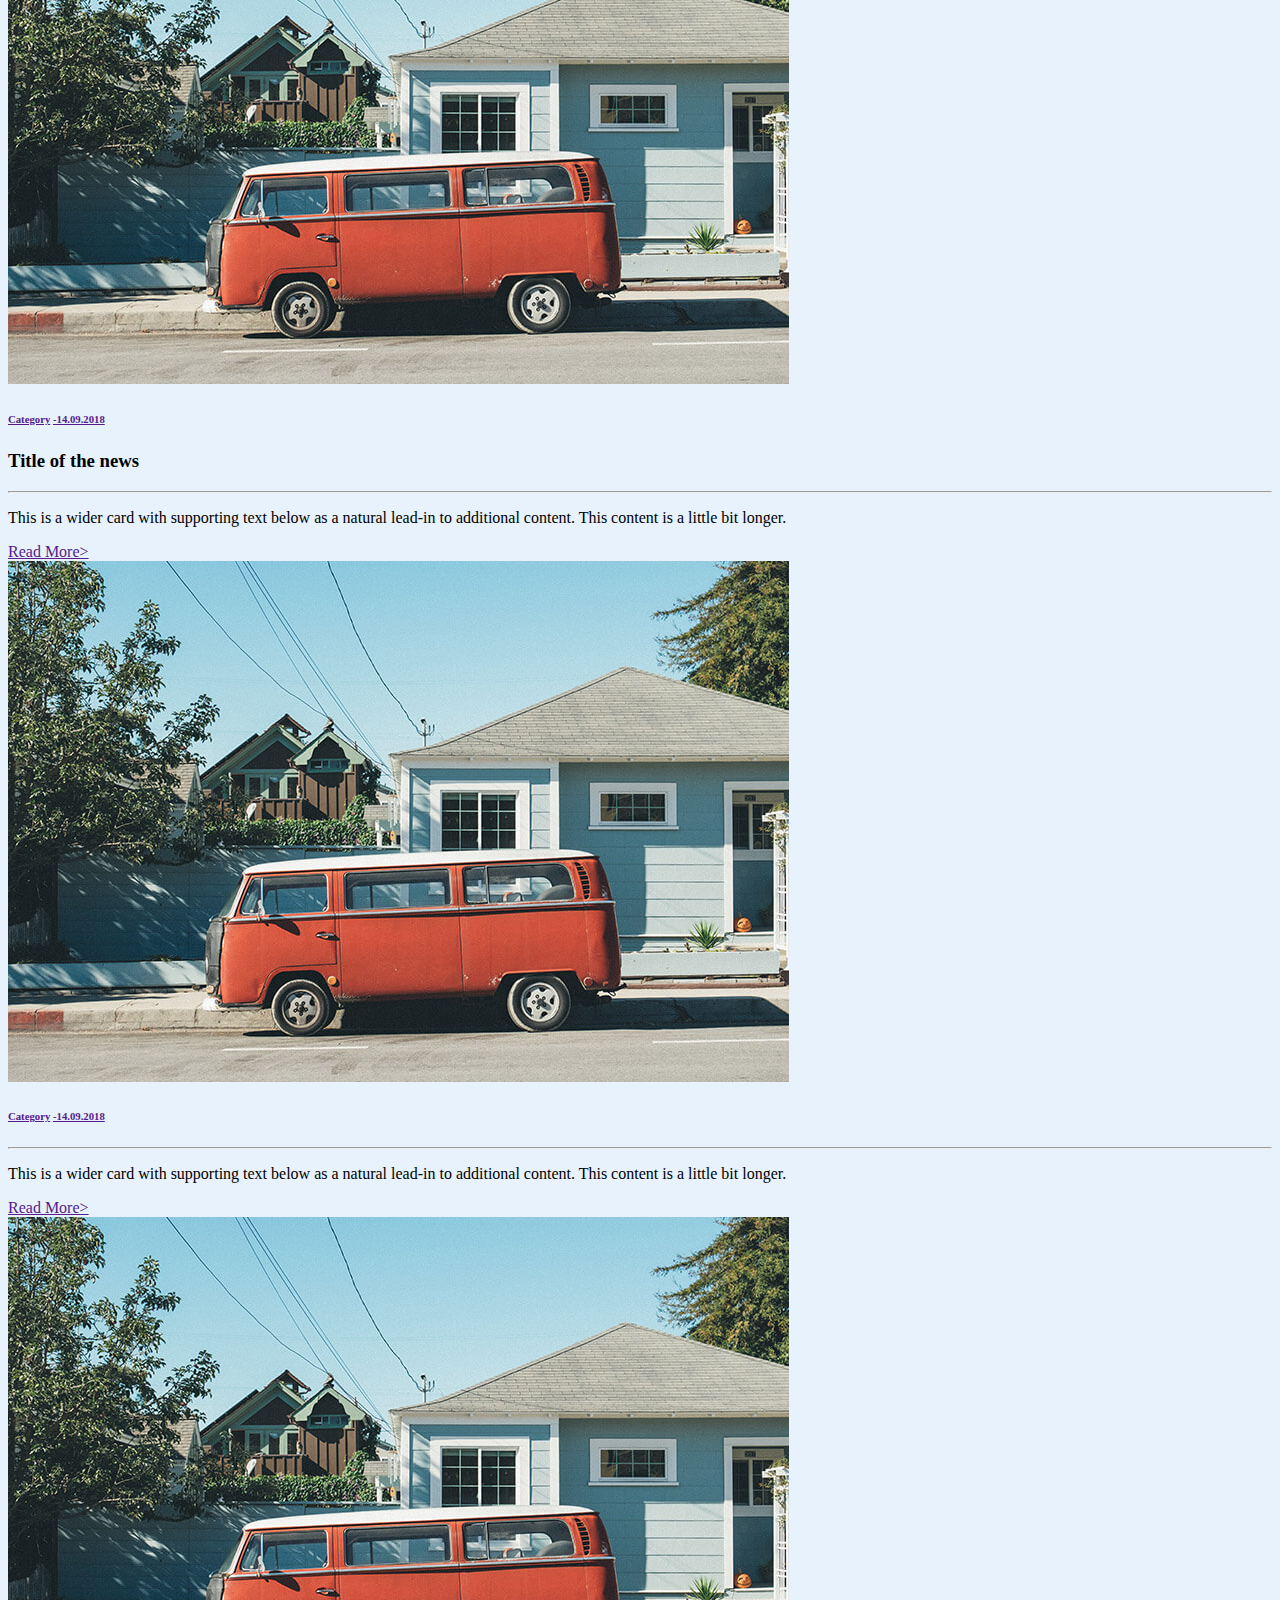
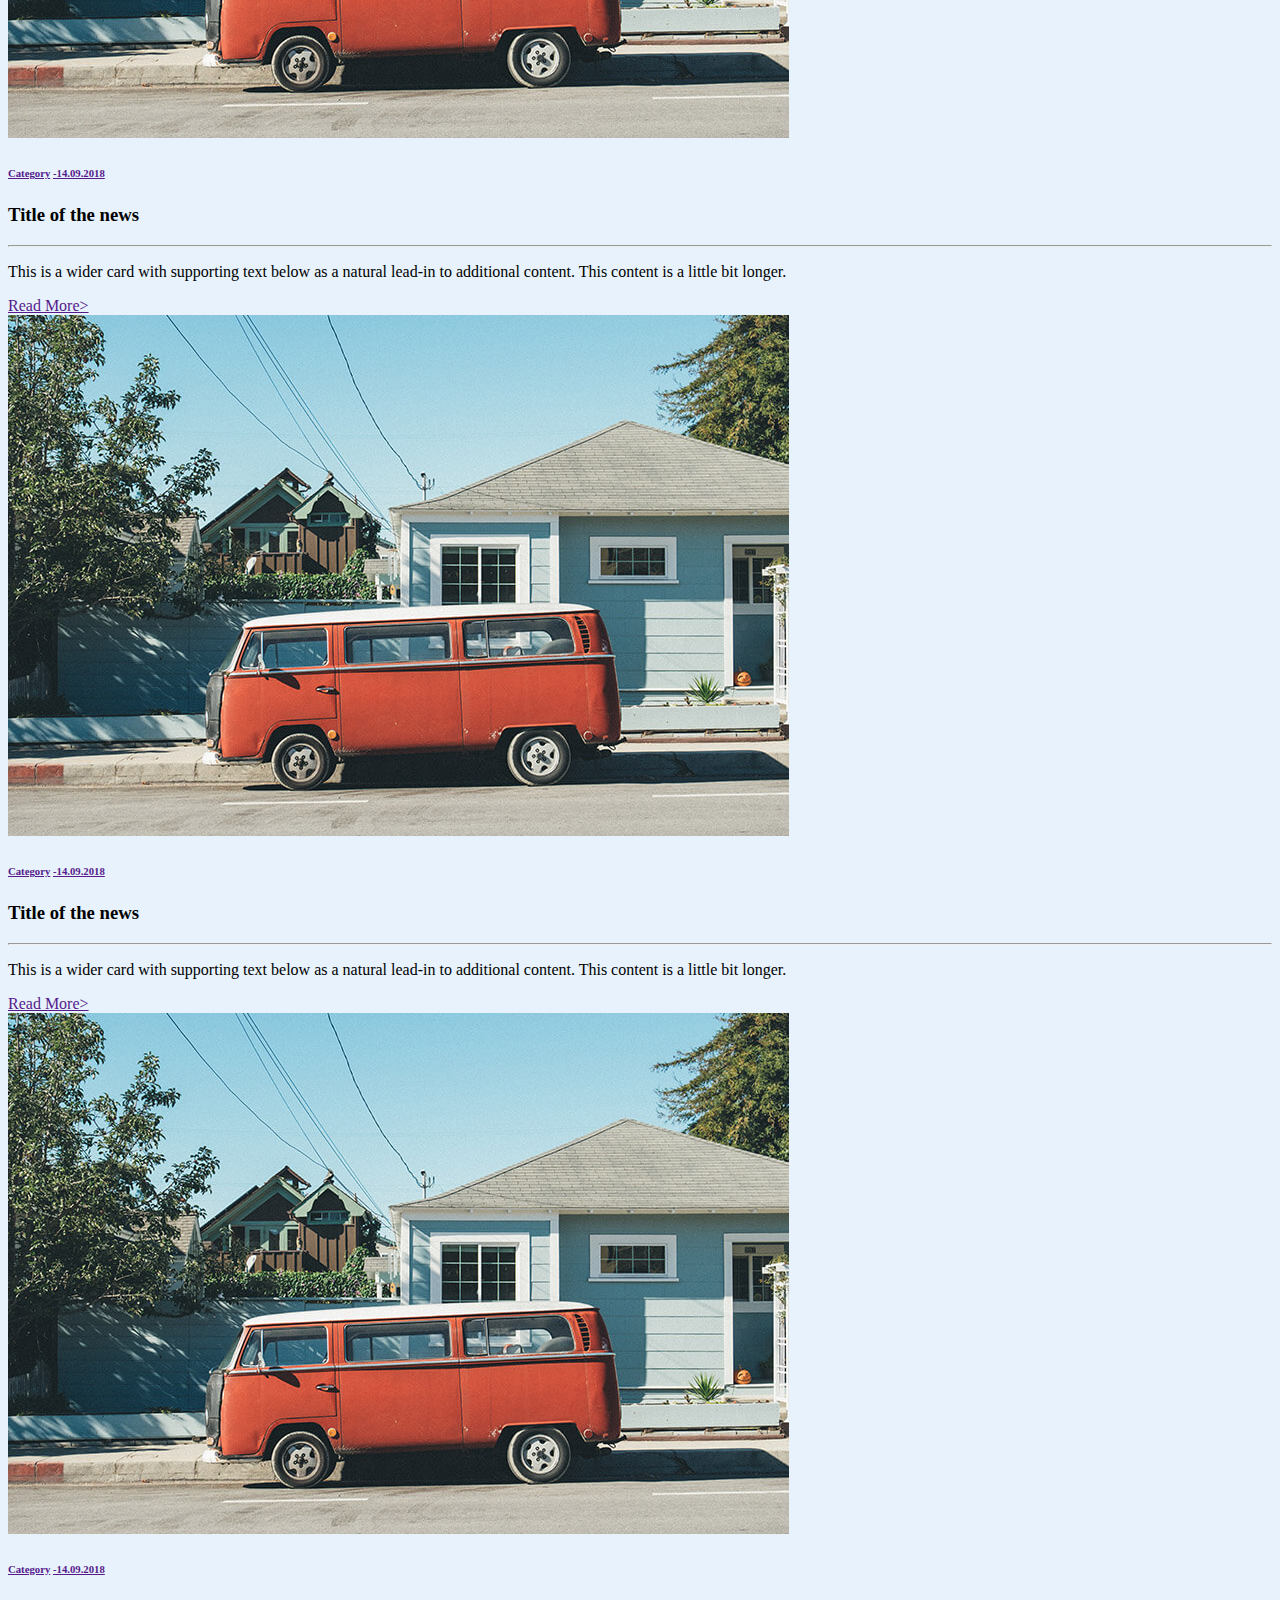
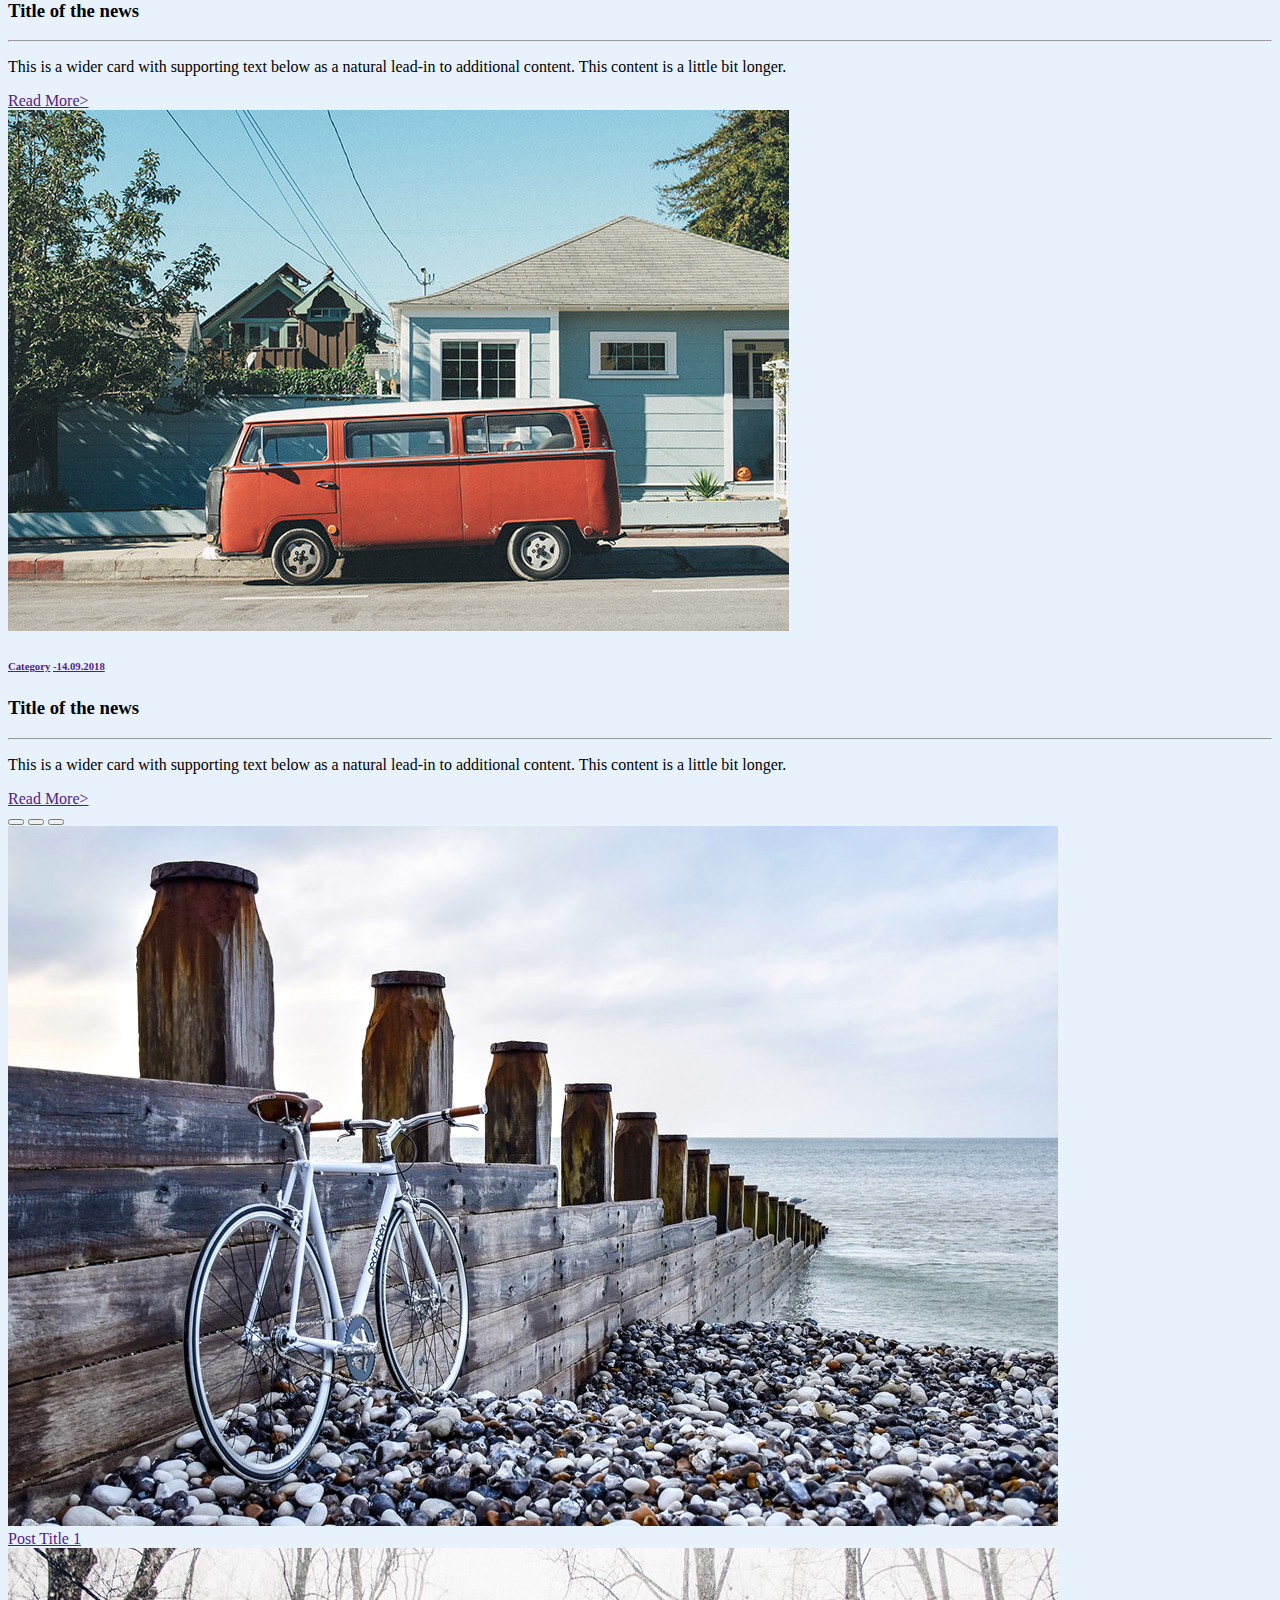
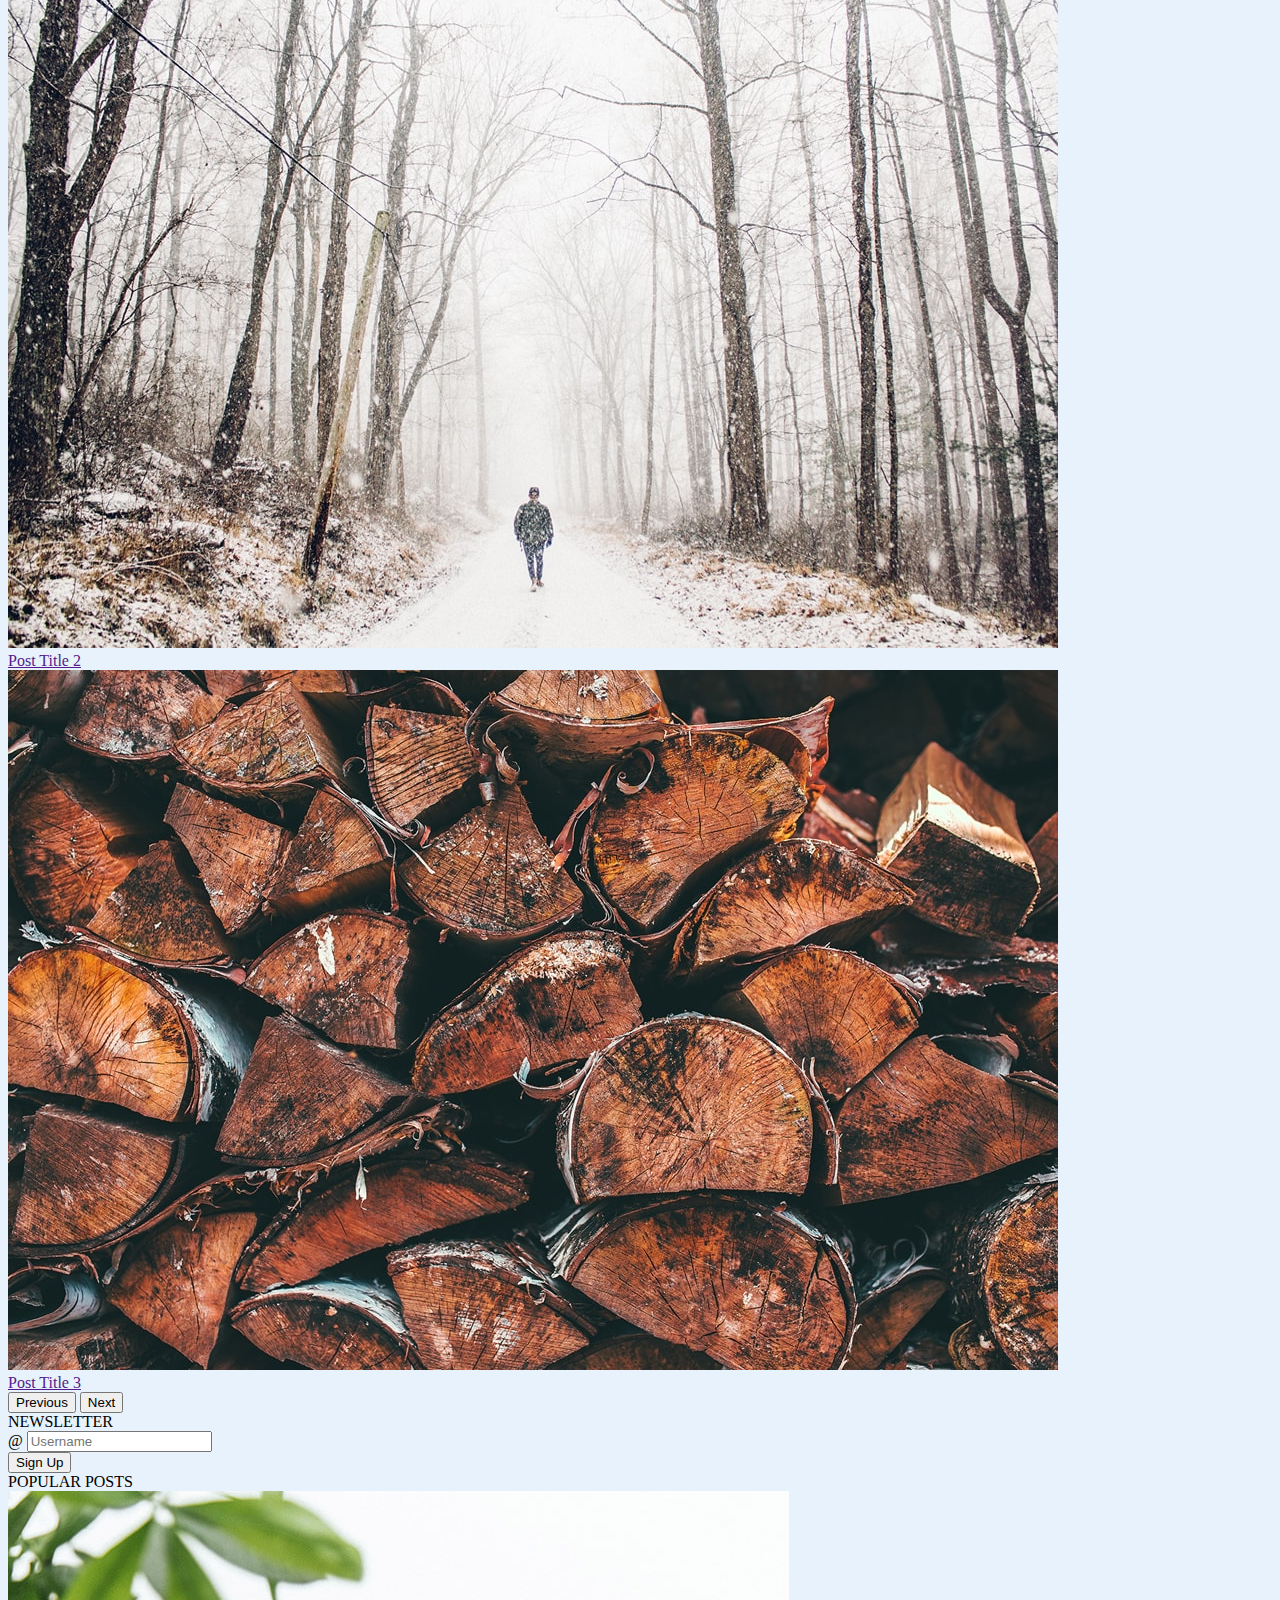
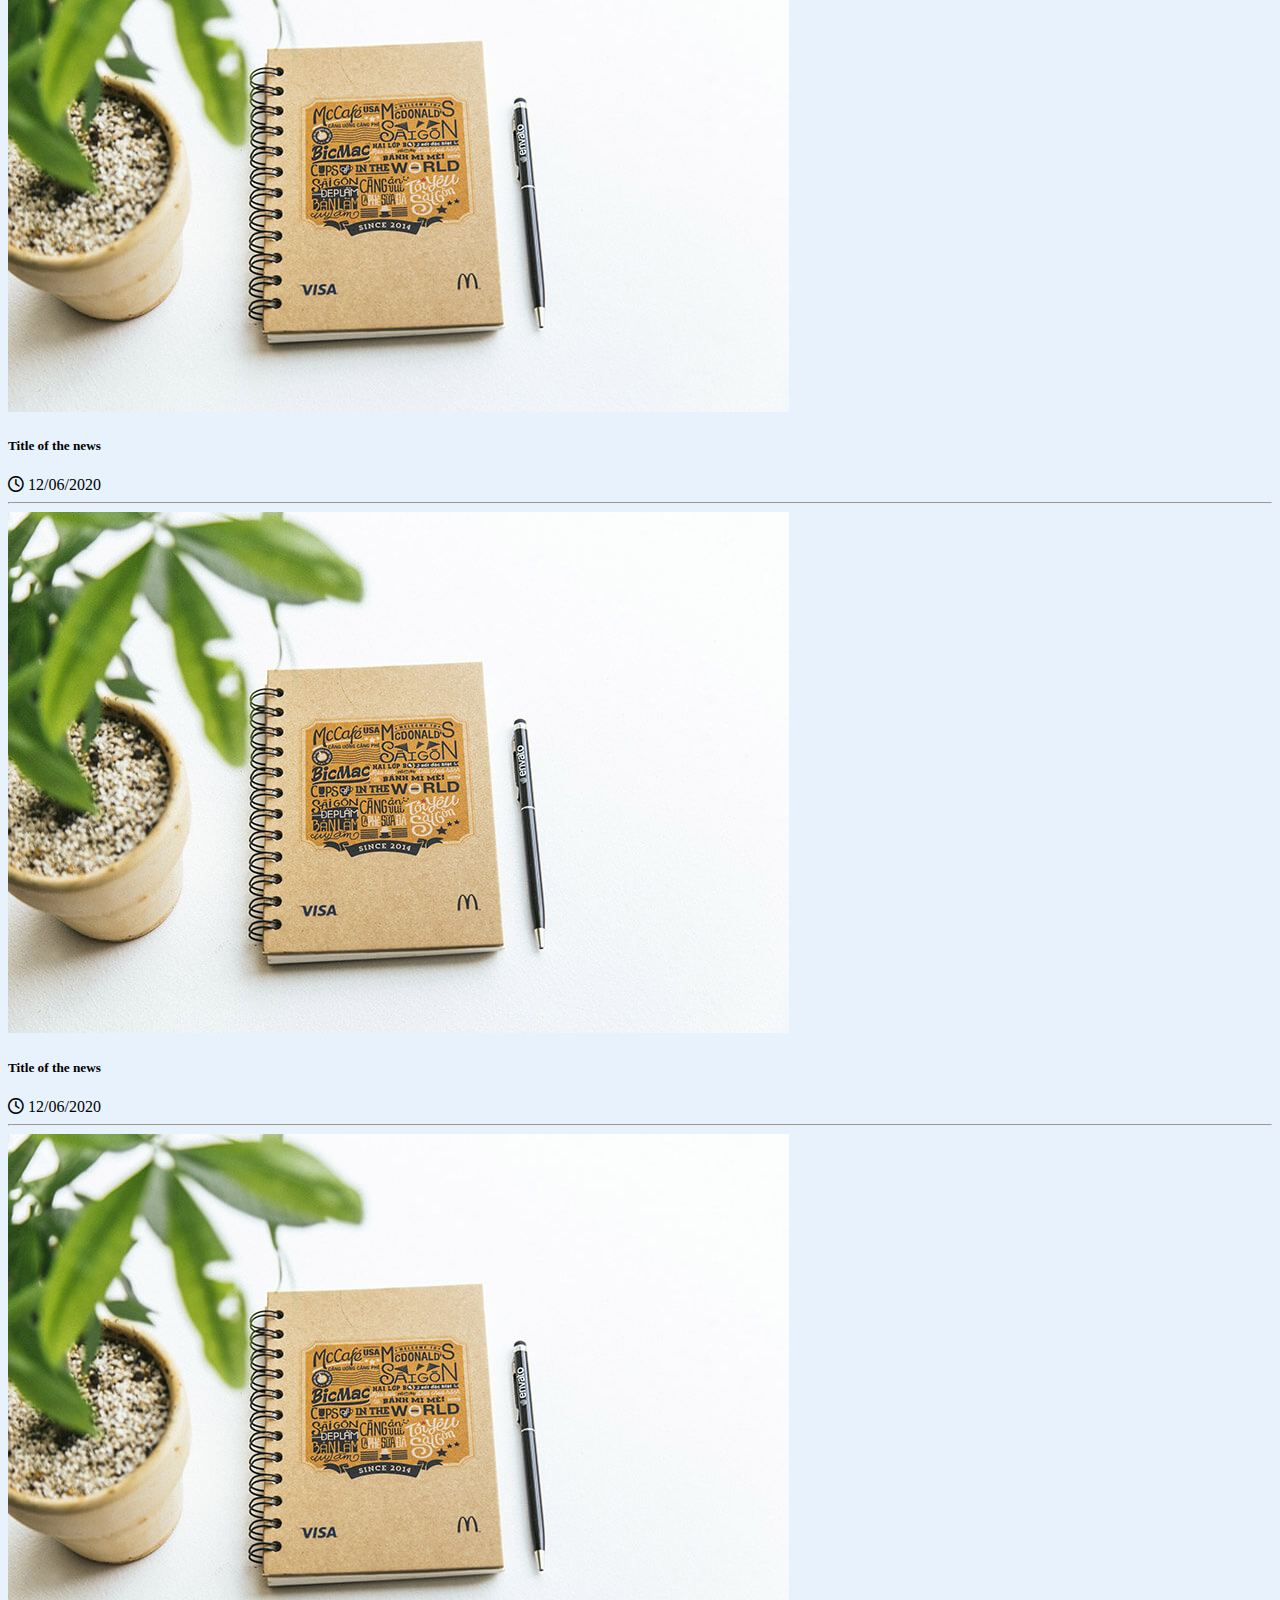
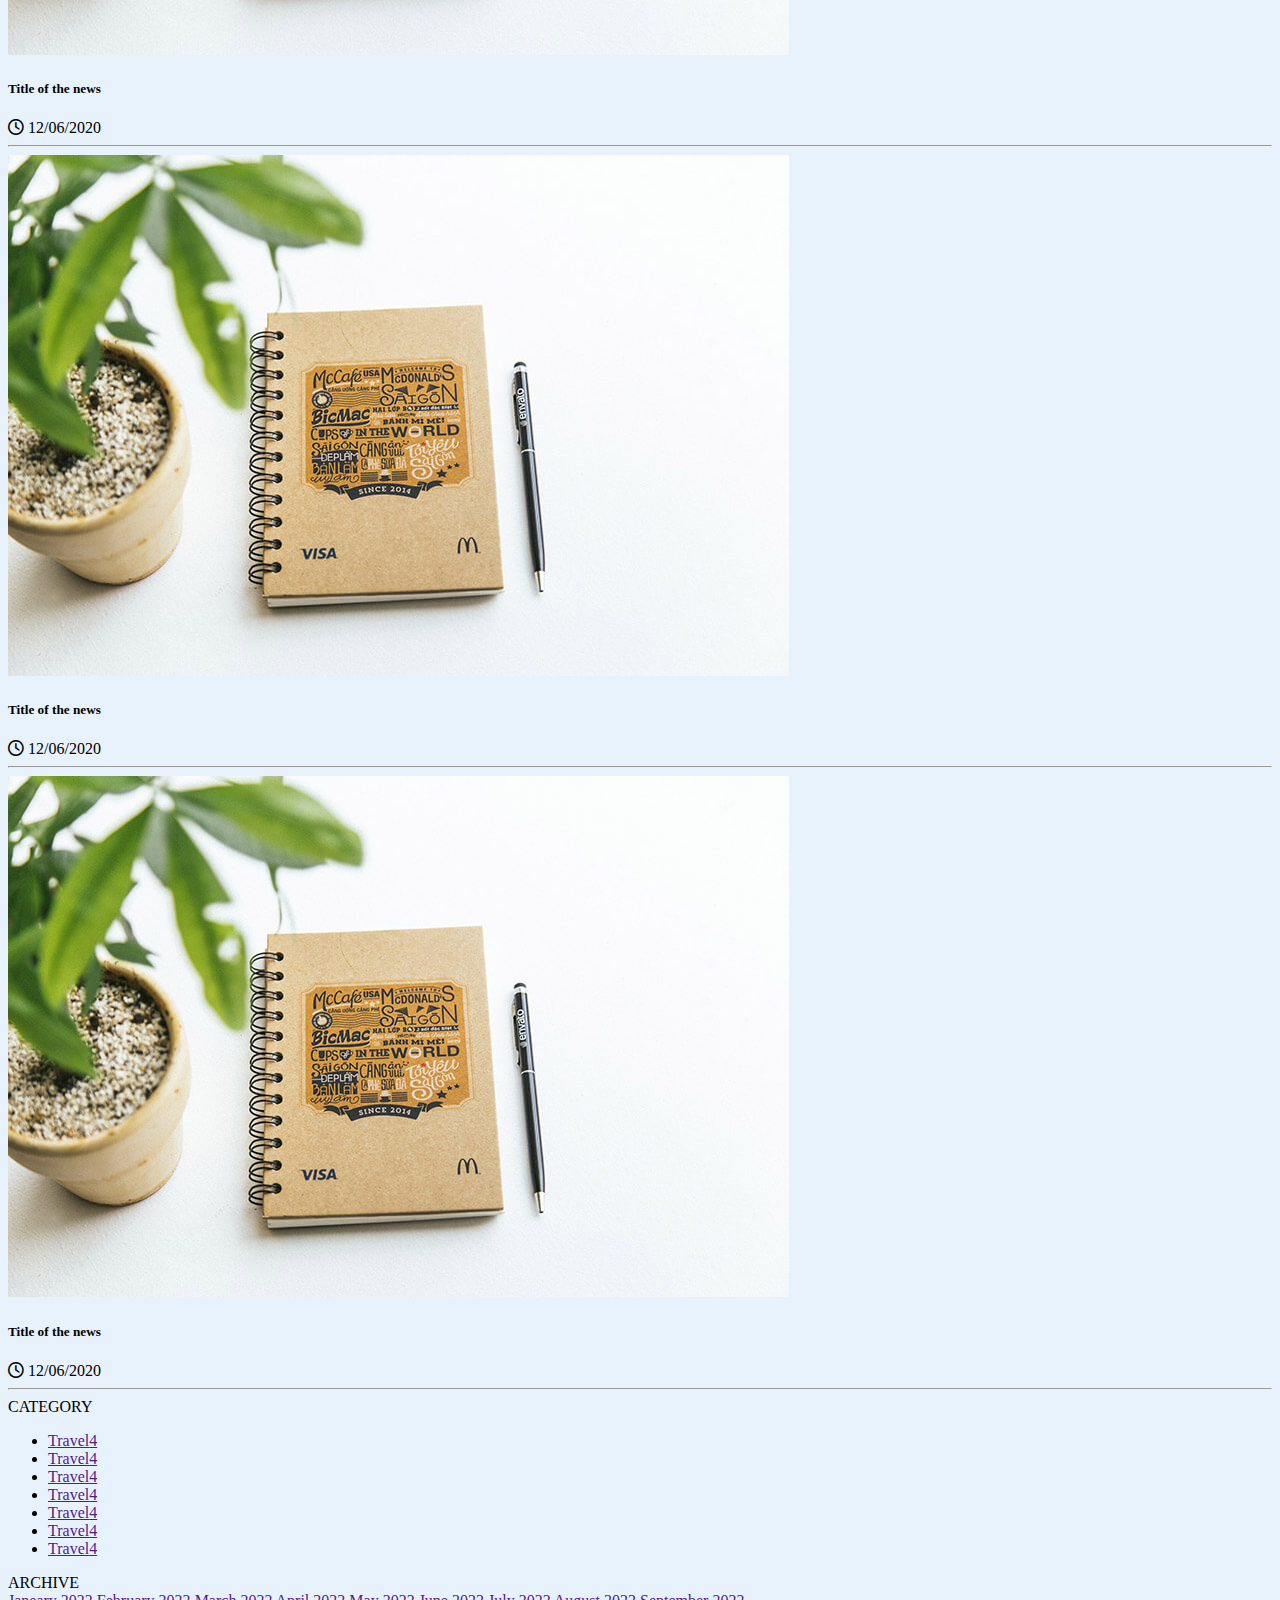
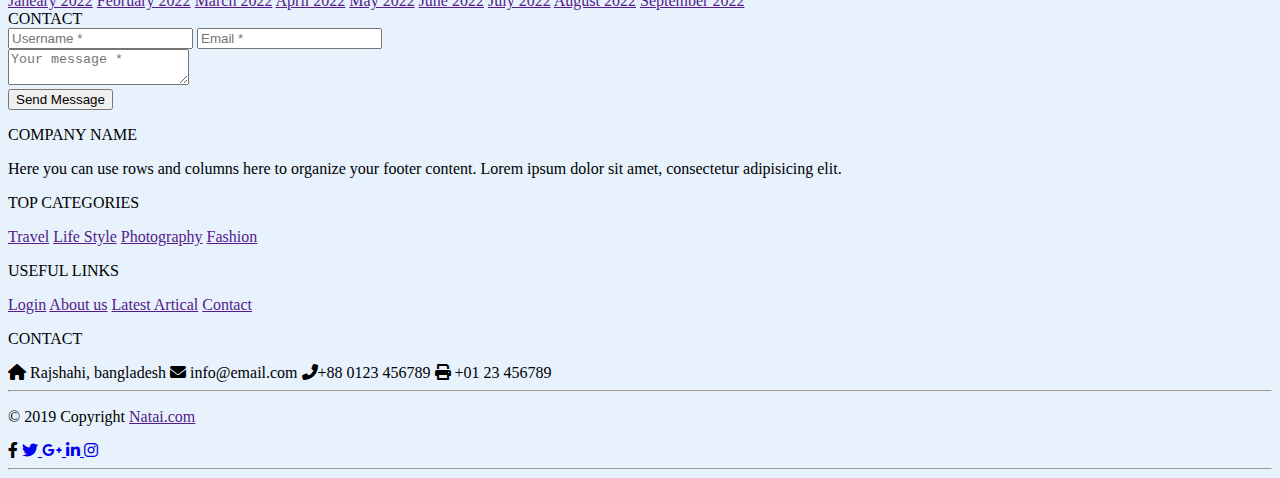
<file: blogpage.html>
<!DOCTYPE html>
<html lang="en">
  <head>
    <meta charset="UTF-8" />
    <meta http-equiv="X-UA-Compatible" content="IE=edge" />
    <meta name="viewport" content="width=device-width, initial-scale=1.0" />
    <title>Document</title>
    <!-- CSS only -->
    <link
      href="https://cdn.jsdelivr.net/npm/bootstrap@5.1.3/dist/css/bootstrap.min.css"
      rel="stylesheet"
      integrity="sha384-1BmE4kWBq78iYhFldvKuhfTAU6auU8tT94WrHftjDbrCEXSU1oBoqyl2QvZ6jIW3"
      crossorigin="anonymous"
    />
    <link
      rel="stylesheet"
      href="https://cdnjs.cloudflare.com/ajax/libs/font-awesome/6.0.0/css/all.min.css"
      integrity="sha512-9usAa10IRO0HhonpyAIVpjrylPvoDwiPUiKdWk5t3PyolY1cOd4DSE0Ga+ri4AuTroPR5aQvXU9xC6qOPnzFeg=="
      crossorigin="anonymous"
      referrerpolicy="no-referrer"
    />
    <link rel="stylesheet" href="style.css" />
  </head>
  <body id="blogpage" class="bg-light bglightblue">
   
    <!-- NAVBAR SECTION START -->

    <nav class="navbar navbar-expand-lg navbar-light bg-light shadow sticky-top">
      <div class="container-fluid">
        <a class="navbar-brand textblue50" href="index.html">My Blog</a>
        <button
          class="navbar-toggler"
          type="button"
          data-bs-toggle="collapse"
          data-bs-target="#navbarSupportedContent"
          aria-controls="navbarSupportedContent"
          aria-expanded="false"
          aria-label="Toggle navigation"
        >
          <span class="navbar-toggler-icon"></span>
        </button>
        <div class="collapse navbar-collapse" id="navbarSupportedContent">
          <ul class="navbar-nav me-auto mb-2 mb-lg-0">
            <li class="nav-item">
              <a class="nav-link active" aria-current="page" href="index.html">Home</a>
            </li>
            <li class="nav-item">
              <a class="nav-link" href="dashboard.html">Dashboard</a>
            </li>
            <li class="nav-item dropdown">
              <a
                class="nav-link dropdown-toggle"
                href="#"
                id="navbarDropdown"
                role="button"
                data-bs-toggle="dropdown"
                aria-expanded="false"
              >
                Dropdown
              </a>
              <ul class="dropdown-menu" aria-labelledby="navbarDropdown">
                <li><a class="dropdown-item" href="blogpage.html">Blog Page</a></li>
                <li><a class="dropdown-item" href="createPost.html">Create post</a></li>
                <li><hr class="dropdown-divider" /></li>
                <li>
                  <a class="dropdown-item" href="createProfile.html">Create/Edit Profile</a>
                </li>
              </ul>
            </li>
            <li class="nav-item">
              <a class="nav-link" href="singleblog.html">Single Blog</a>
            </li>
          </ul>
          <form class="d-flex me-lg-2 mb-2 mb-lg-0">
            <input
              class="form-control me-2"
              type="search"
              placeholder="Search"
              aria-label="Search"
            />
            <button class="btn btn-outline-primary" type="submit">
              Search
            </button>
          </form>
          <a class="btn btn-primary px-3" href="login.html">Log in</a>
        </div>
      </div>
    </nav>

    <!-- NAVBAR SECTION END -->

    <!-- Head section Start -->
    
    <div class="container-fluid pb-3">
        <div class="row mt-3">
            <h1 class="text-center textblue50 fw-lighter py-2"><strong>Blog</strong> CMS </h1>
            
        
        <p class="text-center">
            A PLATFORM TO SHOW YOUR TALENT
        </p>
    </div>
    <div class="row d-flex justify-content-center mt-2">
        <div class="col-md-10 col-xl-5">
            <p class="text-secondary text-center px-3"><em>Lorem ipsum dolor sit amet consectetur adipisicing elit. Ab, voluptates ratione eos explicabo, sed quis architecto ad consequuntur sit commodi tenetur eum perspiciatis suscipit quam modi illum qui. Aliquam, accusamus?</em></p>
        </div>
    </div>

    </div>
    
    <!-- HEAD-SECTION-END -->

    <!-- BLOG-SECTION START -->
    <div class="container-fluid bglightblue">
    <div class="container py-2 px-md-5 pb-5">
      <div class="row">
        <div class="col-12 col-md-8">
          <div class="text-center pb-3">
            <h2 class="fw-lighter">
              <i class="fa-solid fa-crown"></i> Article of the month
            </h2>
          </div>
          <div class="card shadow">
            <img src="./image/img (126).jpg" class="card-img-top" alt="..." />
            <div class="card-body">
              <h5 class="card-title">Lorem ipsum dolor sit amet</h5>
              <hr />
              <p class="card-text">
                Lorem ipsum dolor sit amet consectetur adipisicing elit.
                Exercitationem molestiae voluptatibus, libero numquam vel nobis
                dicta omnis! Repellat itaque ullam iure deleniti, fugiat
                assumenda culpa sequi laborum nam minima modi sapiente doloribus
                voluptatem eveniet enim quia. Deleniti fuga alias exercitationem
                quam sapiente consequuntur perspiciatis sunt libero vitae,
                dolorem ab quis, quo minima placeat? Amet praesentium sint
                cumque quos laboriosam distinctio? ...
              </p>

              <div class="d-flex justify-content-between">
                <p>
                  <span class="fw-bold">01/02/2018</span>
                  <br />
                  <span class="mt-5 h4"> Mithu </span>
                </p>
                <p class=" ">
                  <a class="fw-bold text-decoration-none d-block pt-4" href="">
                    Read More ></a
                  >
                </p>
              </div>
            </div>
          </div>
          <div class="text-center pb-3 mt-4">
            <h2 class="fw-lighter">
              <i class="fa-solid fa-newspaper"></i> Articles
            </h2>
          </div>
          <div class="row row-cols-1 row-cols-md-2 g-4 mx-md-4">
            <div class="col">
              <div class="card shadow h-100">
                <img
                  src="./image/14.jpg"
                  class="card-img-top img_hover"
                  alt="..."
                />
                <div class="card-body mx-4">
                  <h6 class="mb-3 mt-3"> <a href="" class="teal-text text-center text-uppercase font-small text-decoration-none"> <strong>Category</strong></a> <a href="" class="text-secondary text-decoration-none pe-none font-small"> -14.09.2018</a></h6>
                  
                  <h3 class="card-title">Title of the news</h3>
                  <hr />
                  <p class="card-text">
                    This is a wider card with supporting text below as a natural
                    lead-in to additional content. This content is a little bit
                    longer.
                  </p>
                  <a
                    class="fw-bold text-decoration-none d-block text-end"
                    href=""
                    >Read More></a
                  >
                </div>
              </div>
            </div>
            <div class="col">
              <div class="card shadow h-100">
                <img
                  src="./image/14.jpg"
                  class="card-img-top img_hover"
                  alt="..."
                />
                <div class="card-body mx-4">
                  <h6 class="mb-3 mt-3"> <a href="" class="teal-text text-center text-uppercase font-small text-decoration-none"> <strong>Category</strong></a> <a href="" class="text-secondary text-decoration-none pe-none font-small"> -14.09.2018</a></h6>
                  <hr />
                  <p class="card-text">
                    This is a wider card with supporting text below as a natural
                    lead-in to additional content. This content is a little bit
                    longer.
                  </p>
                  <a
                    class="fw-bold text-decoration-none d-block text-end"
                    href=""
                    >Read More></a
                  >
                </div>
              </div>
            </div>
          </div>
          <div class="row row-cols-1 row-cols-md-2 g-4 mx-md-4 mb-4 mt-2">
            <div class="col">
              <div class="card shadow h-100">
                <img
                  src="./image/14.jpg"
                  class="card-img-top img_hover"
                  alt="..."
                />
                <div class="card-body mx-4">
                  <h6 class="mb-3 mt-3"> <a href="" class="teal-text text-center text-uppercase font-small text-decoration-none"> <strong>Category</strong></a> <a href="" class="text-secondary text-decoration-none pe-none font-small"> -14.09.2018</a></h6>
                  <h3 class="card-title">Title of the news</h3>
                  <hr />
                  <p class="card-text">
                    This is a wider card with supporting text below as a natural
                    lead-in to additional content. This content is a little bit
                    longer.
                  </p>
                  <a
                    class="fw-bold text-decoration-none d-block text-end"
                    href=""
                    >Read More></a
                  >
                </div>
              </div>
            </div>
            <div class="col">
              <div class="card shadow h-100">
                <img
                  src="./image/14.jpg"
                  class="card-img-top img_hover"
                  alt="..."
                />
                <div class="card-body mx-4">
                  <h6 class="mb-3 mt-3"> <a href="" class="teal-text text-center text-uppercase font-small text-decoration-none"> <strong>Category</strong></a> <a href="" class="text-secondary text-decoration-none pe-none font-small"> -14.09.2018</a></h6>
                  <h3 class="card-title">Title of the news</h3>
                  <hr />
                  <p class="card-text">
                    This is a wider card with supporting text below as a natural
                    lead-in to additional content. This content is a little bit
                    longer.
                  </p>
                  <a
                    class="fw-bold text-decoration-none d-block text-end"
                    href=""
                    >Read More></a
                  >
                </div>
              </div>
            </div>
          </div>
          <div class="row row-cols-1 row-cols-md-2 g-4 mx-md-4">
            <div class="col">
              <div class="card shadow h-100">
                <img
                  src="./image/14.jpg"
                  class="card-img-top img_hover"
                  alt="..."
                />
                <div class="card-body mx-4">
                  <h6 class="mb-3 mt-3"> <a href="" class="teal-text text-center text-uppercase font-small text-decoration-none"> <strong>Category</strong></a> <a href="" class="text-secondary text-decoration-none pe-none font-small"> -14.09.2018</a></h6>
                  <h3 class="card-title">Title of the news</h3>
                  <hr />
                  <p class="card-text">
                    This is a wider card with supporting text below as a natural
                    lead-in to additional content. This content is a little bit
                    longer.
                  </p>
                  <a
                    class="fw-bold text-decoration-none d-block text-end"
                    href=""
                    >Read More></a
                  >
                </div>
              </div>
            </div>
            <div class="col">
              <div class="card shadow h-100">
                <img
                  src="./image/14.jpg"
                  class="card-img-top img_hover"
                  alt="..."
                />
                <div class="card-body mx-4">
                  <h6 class="mb-3 mt-3"> <a href="" class="teal-text text-center text-uppercase font-small text-decoration-none"> <strong>Category</strong></a> <a href="" class="text-secondary text-decoration-none pe-none font-small"> -14.09.2018</a></h6>
                  <h3 class="card-title">Title of the news</h3>
                  <hr />
                  <p class="card-text">
                    This is a wider card with supporting text below as a natural
                    lead-in to additional content. This content is a little bit
                    longer.
                  </p>
                  <a
                    class="fw-bold text-decoration-none d-block text-end"
                    href=""
                    >Read More></a
                  >
                </div>
              </div>
            </div>
          </div>
        </div>
        <!-- SIDE-SECTION-START -->
        <div class="col-12 col-md-4">
          <div
            id="carouselExampleCaptions"
            class="carousel slide mt-3"
            data-bs-ride="carousel"
          >
            <div class="carousel-indicators">
              <button
                type="button"
                data-bs-target="#carouselExampleCaptions"
                data-bs-slide-to="0"
                class="active"
                aria-current="true"
                aria-label="Slide 1"
              ></button>
              <button
                type="button"
                data-bs-target="#carouselExampleCaptions"
                data-bs-slide-to="1"
                aria-label="Slide 2"
              ></button>
              <button
                type="button"
                data-bs-target="#carouselExampleCaptions"
                data-bs-slide-to="2"
                aria-label="Slide 3"
              ></button>
            </div>
            <div class="carousel-inner">
              <div class="carousel-item active">
                <img
                  src="./Slide-Image/img (126) (1).jpg"
                  class="d-block w-100"
                  alt="..."
                />
                <div class="carousel-caption d-none d-md-block a_carosel">
                  <a
                    class="fs-5 text-reset text-decoration-none rounded-pill bg-dark bg-opacity-75 px-4"
                    href=""
                    >Post Title 1</a
                  >
                </div>
              </div>
              <div class="carousel-item">
                <img
                  src="./Slide-Image/img (128).jpg"
                  class="d-block w-100"
                  alt="..."
                />
                <div class="carousel-caption d-none d-md-block a_carosel">
                  <a
                    class="fs-5 text-reset text-decoration-none rounded-pill bg-dark bg-opacity-75 px-4"
                    href=""
                    >Post Title 2</a
                  >
                </div>
              </div>
              <div class="carousel-item">
                <img
                  src="./Slide-Image/img (133).jpg"
                  class="d-block w-100"
                  alt="..."
                />
                <div class="carousel-caption d-none d-md-block a_carosel">
                  <a
                    class="fs-5 text-reset text-decoration-none rounded-pill bg-dark bg-opacity-75 px-4 a_carosel"
                    href=""
                    >Post Title 3</a
                  >
                </div>
              </div>
            </div>
            <button
              class="carousel-control-prev"
              type="button"
              data-bs-target="#carouselExampleCaptions"
              data-bs-slide="prev"
            >
              <span
                class="carousel-control-prev-icon"
                aria-hidden="true"
              ></span>
              <span class="visually-hidden">Previous</span>
            </button>
            <button
              class="carousel-control-next"
              type="button"
              data-bs-target="#carouselExampleCaptions"
              data-bs-slide="next"
            >
              <span
                class="carousel-control-next-icon"
                aria-hidden="true"
              ></span>
              <span class="visually-hidden">Next</span>
            </button>
          </div>

          <!-- NEWESLETTER -->

          <div class="card mt-4 shadow">
            <div class="card-header border fw-bold mx-4 my-4 text-center">
              NEWSLETTER
            </div>

            <div class="input-group px-4 mb-4">
              <span class="input-group-text" id="basic-addon1">@</span>
              <input
                type="text"
                class="form-control"
                placeholder="Username"
                aria-label="Username"
                aria-describedby="basic-addon1"
              />
            </div>

            <div class="d-grid mb-4 col-12 px-4">
              <button class="btn btn-outline-dark" type="button">
                Sign Up
              </button>
            </div>
          </div>
<!-- NEWESLETTER-END -->


          <!-- POPULAR-LIST -->
          <div class="card mt-4 shadow">
            <div class="card-header border fw-bold mx-4 my-4 text-center">
              POPULAR POSTS
            </div>
            <div class="row">
              <div class="col-5">
                <img src="./image/photo13.jpg" class="img-fluid ps-4 p-2 img_popular" alt="" />
              </div>
              <div class="col-7">
                <h5>Title of the news</h5>
                <span><i class="fa-regular fa-clock text-primary"> </i></span>
                <span> 12/06/2020</span>
              </div>
            </div>
            <hr class="mx-4" />
            <div class="row">
              <div class="col-5">
                <img src="./image/photo13.jpg" class="img-fluid ps-4 p-2 img_popular" alt="" />
              </div>
              <div class="col-7">
                <h5>Title of the news</h5>
                <span><i class="fa-regular fa-clock text-primary"> </i></span>
                <span> 12/06/2020</span>
              </div>
            </div>
            <hr class="mx-4" />
            <div class="row">
              <div class="col-5">
                <img src="./image/photo13.jpg" class="img-fluid ps-4 p-2 img_popular" alt="" />
              </div>
              <div class="col-7">
                <h5>Title of the news</h5>
                <span><i class="fa-regular fa-clock text-primary"> </i></span>
                <span> 12/06/2020</span>
              </div>
            </div>
            <hr class="mx-4" />

            <div class="row">
              <div class="col-5">
                <img src="./image/photo13.jpg" class="img-fluid ps-4 p-2 img_popular" alt="" />
              </div>
              <div class="col-7">
                <h5>Title of the news</h5>
                <span><i class="fa-regular fa-clock text-primary"> </i></span>
                <span> 12/06/2020</span>
              </div>
            </div>
            <hr class="mx-4" />

            <div class="row">
              <div class="col-5">
                <img src="./image/photo13.jpg" class="img-fluid ps-4 p-2 img_popular" alt="" />
              </div>
              <div class="col-7">
                <h5>Title of the news</h5>
                <span><i class="fa-regular fa-clock text-primary"> </i></span>
                <span> 12/06/2020</span>
              </div>
            </div>
            <hr class="mx-4" />
          </div>

          <div class="card shadow mt-4">
            <div class="card-title text-center bg-light m-3 py-2">
              <span class="fw-bolder">CATEGORY</span>
            </div>
            <ul class="list-group list-group-flush mx-3 mb-3 card">
              <li class="list-group-item">
                <div class="d-flex justify-content-between py-1">
                  <a href="" class="text-decoration-none">Travel</a
                  ><a
                    href=""
                    class="text-decoration-none bg-primary rounded-pill px-2 pe-none text-white"
                    >4</a
                  >
                </div>
              </li>
              <li class="list-group-item">
                <div class="d-flex justify-content-between py-1">
                  <a href="" class="text-decoration-none">Travel</a
                  ><a
                    href=""
                    class="text-decoration-none bg-primary rounded-pill px-2 pe-none text-white"
                    >4</a
                  >
                </div>
              </li>
              <li class="list-group-item">
                <div class="d-flex justify-content-between py-1">
                  <a href="" class="text-decoration-none">Travel</a
                  ><a
                    href=""
                    class="text-decoration-none bg-primary rounded-pill px-2 pe-none text-white"
                    >4</a
                  >
                </div>
              </li>
              <li class="list-group-item">
                <div class="d-flex justify-content-between py-1">
                  <a href="" class="text-decoration-none">Travel</a
                  ><a
                    href=""
                    class="text-decoration-none bg-primary rounded-pill px-2 pe-none text-white"
                    >4</a
                  >
                </div>
              </li>
              <li class="list-group-item">
                <div class="d-flex justify-content-between py-1">
                  <a href="" class="text-decoration-none">Travel</a
                  ><a
                    href=""
                    class="text-decoration-none bg-primary rounded-pill px-2 pe-none text-white"
                    >4</a
                  >
                </div>
              </li>
              <li class="list-group-item">
                <div class="d-flex justify-content-between py-1">
                  <a href="" class="text-decoration-none">Travel</a
                  ><a
                    href=""
                    class="text-decoration-none bg-primary rounded-pill px-2 pe-none text-white"
                    >4</a
                  >
                </div>
              </li>
              <li class="list-group-item border-bottom">
                <div class="d-flex justify-content-between py-1">
                  <a href="" class="text-decoration-none">Travel</a
                  ><a
                    href=""
                    class="text-decoration-none bg-primary rounded-pill px-2 pe-none text-white"
                    >4</a
                  >
                </div>
              </li>
            </ul>
          </div>

          <div class="card shadow my-4">
            <div class="card-header m-3 border-0 fw-bold text-center">
              ARCHIVE
            </div>
            <div class="list-group text-center mx-3 mb-3">
              <a href="" class="list-group-item list-group-item-action"
                >Janeary 2022</a
              >
              <a href="" class="list-group-item list-group-item-action"
                >February 2022</a
              >
              <a href="" class="list-group-item list-group-item-action"
                >March 2022</a
              >
              <a href="" class="list-group-item list-group-item-action"
                >April 2022</a
              >
              <a href="" class="list-group-item list-group-item-action"
                >May 2022</a
              >
              <a href="" class="list-group-item list-group-item-action"
                >June 2022</a
              >
              <a href="" class="list-group-item list-group-item-action"
                >July 2022</a
              >
              <a href="" class="list-group-item list-group-item-action"
                >August 2022</a
              >
              <a href="" class="list-group-item list-group-item-action"
                >September 2022</a
              >
            </div>
          </div>

          <div class="card shadow">
            <div class="card-header m-3 border-0 fw-bold text-center">
              CONTACT
            </div>
            <div class="mx-3">
            <input type="text" class="form-control mb-3 rounded-pill" placeholder="Username *" aria-label="Username" aria-describedby="basic-addon1">
            <input type="email" class="form-control rounded-pill" placeholder="Email *" aria-label="Username" aria-describedby="basic-addon1">
          </div>
          <div class="m-3">
          <textarea class="form-control rounded-3" placeholder="Your message *" aria-label="With textarea"></textarea>
        </div>
        <div class="d-grid gap-2 col-5 mx-auto mb-3">
          <button class="btn btn-primary rounded-pill fs-md" type="button">Send Message</button>
        </div>

          </div>
        </div>

        <!-- SIDE-SECTION-END -->
      </div>
    </div>
</div>
  

  <!-- BLOG-SECTION-END -->


    <!-- footer-start -->
    <div class="container-fluid bg-lightblue">
      <div class="container">
        <div class="row mt-5 footer_center">
          <div class="col-12 col-md-3">
            <p class="fw-bold"><span class="text-decoration-underline"> COMPA</span>NY NAME
              </p>
            <p class="mb-5 pe-5">
              Here you can use rows and columns here to organize your footer content. Lorem ipsum dolor sit amet, consectetur adipisicing elit.</p>
          
          
            </div>
          <div class="col-12 col-md-3">
            <p class="fw-bolder"><span class="text-decoration-underline">TOP CA</span>TEGORIES</p>
          <div class="footer">
            <a href="" class="d-block mb-3 text-decoration-none">Travel</a>
            <a href="" class="d-block text-decoration-none">Life Style</a>
            <a href="" class="d-block py-3 text-decoration-none">Photography</a>
            <a href="" class="d-block text-decoration-none mb-5">Fashion</a>
          </div>
          </div>
          <div class="col-12 col-md-3">
            <p class="fw-bolder"><span class="text-decoration-underline">USEFUL</span> LINKS</p>
            <div class="footer">
              <a href="" class="d-block mb-3 text-decoration-none">Login</a>
              <a href="" class="d-block text-decoration-none">About us</a>
              <a href="" class="d-block py-3  text-decoration-none">Latest Artical</a>
              <a href="" class="d-block text-decoration-none mb-5">Contact</a>
            </div>
          </div>
          <div class="col-12 col-md-3 ">
            <P class="fw-bolder"><span class="text-decoration-underline">CON</span>TACT</P>
            <span><i class="fas fa-house mb-3 pe-3"></i> Rajshahi, bangladesh</span>
             
            
            <span class="d-block"><i class="fa-solid fa-envelope pe-3"></i> info@email.com</span>
            <span class="d-block"><i class="fa-solid fa-phone-flip py-3 pe-3"></i>+88 0123 456789</span>
            <span class="d-block mb-3"><i class="fa-solid fa-print pe-3"></i> +01 23 456789</span>
          </div>
        </div>
        <hr class="mb-3 d-md-block d-none">
      </div>
    </div>
    <div class="container-fluid">
      <div class="row">
        <div class="col-12 col-md-6 text-center lead order2">
          <p>© 2019 Copyright <a href="" class="text-decoration-none">Natai.com</a></p>
        </div>
        <div class="col-12 col-md-6 text-center lead order">
          <div class="socialLinksHeader">
            <a class="p-4 ml-0 textBlue text-decoration-none href="#">
              <i class="fab fa-facebook-f"></i>
            </a>
            <!--Twitter-->
            <a class="p-2 mx-3 textBlue text-decoration-none" href="#">
              <i class="fab fa-twitter"></i>
            </a>
            <!--Google +-->
            <a class="p-2 textBlue text-decoration-none" href="#">
              <i class="fab fa-google-plus-g"></i>
            </a>
            <!--Linkedin-->
            <a class="p-2 mx-3 textBlue text-decoration-none" href="#">
              <i class="fab fa-linkedin-in"></i>
            </a>
            <!--Instagram-->
            <a class="p-2  textBlue text-decoration-none" href="#">
              <i class="fab fa-instagram"></i>
            </a>
            <hr class=" w-75 d-md-none d-block mx-auto">
          </div>
        </div>
    </div>
    </div>

    

    <script
      src="https://cdn.jsdelivr.net/npm/bootstrap@5.1.3/dist/js/bootstrap.bundle.min.js"
      integrity="sha384-ka7Sk0Gln4gmtz2MlQnikT1wXgYsOg+OMhuP+IlRH9sENBO0LRn5q+8nbTov4+1p"
      crossorigin="anonymous"
    ></script>
  </body>
</html>
</file>
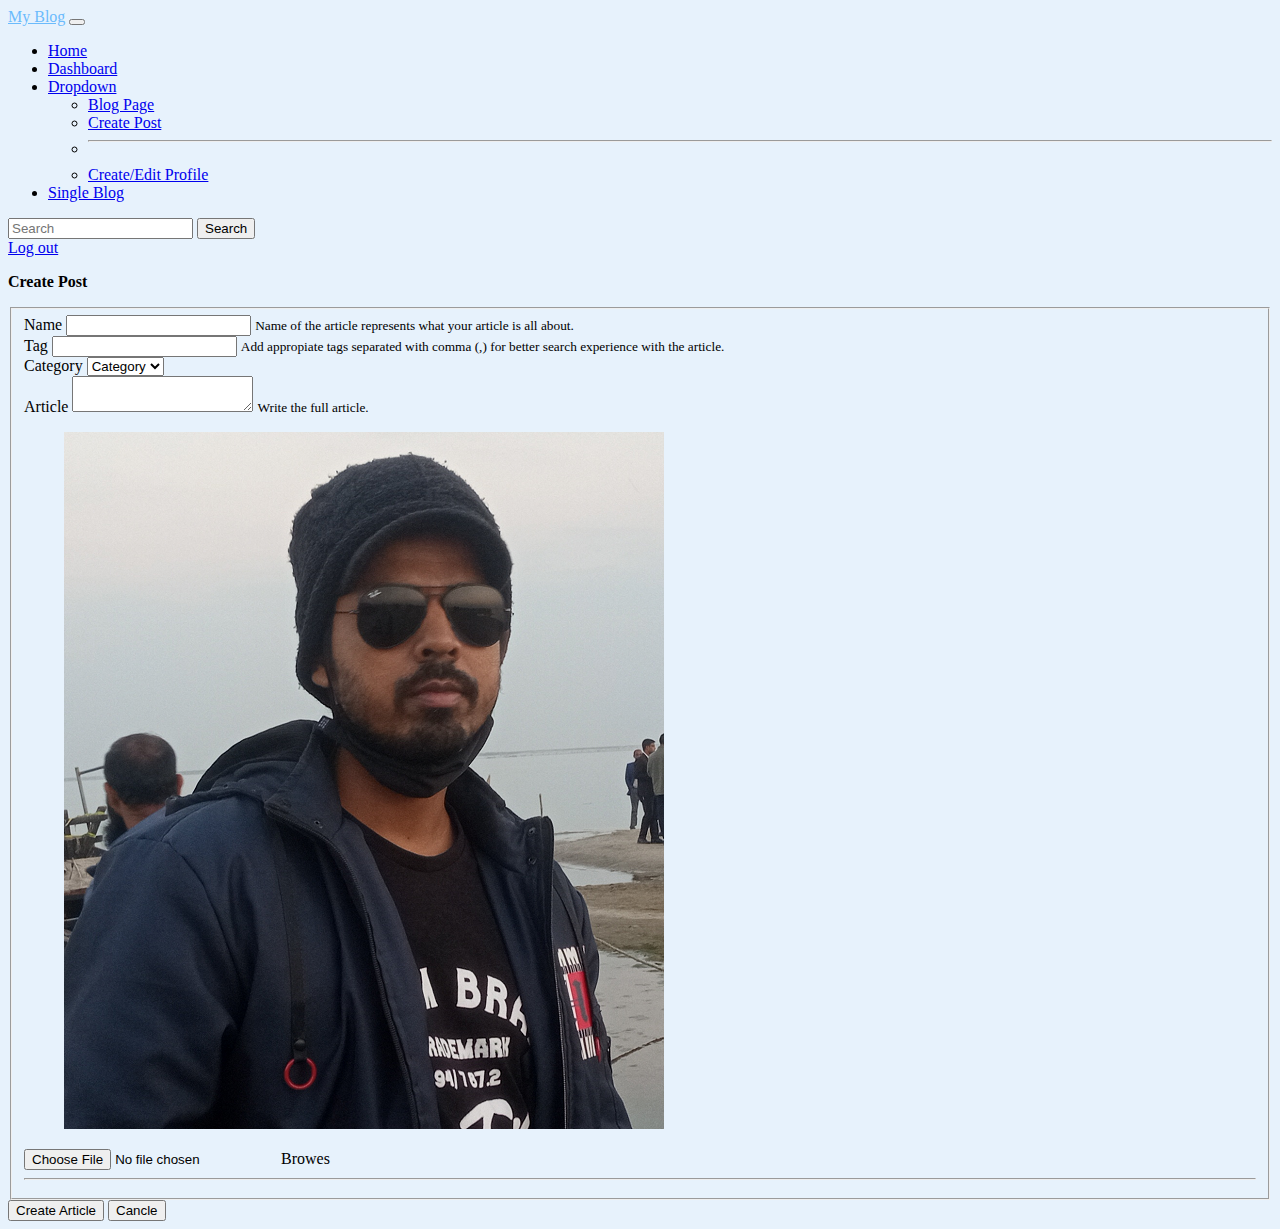
<file: createPost.html>
<!DOCTYPE html>
<html lang="en">
  <head>
    <meta charset="UTF-8" />
    <meta http-equiv="X-UA-Compatible" content="IE=edge" />
    <meta name="viewport" content="width=device-width, initial-scale=1.0" />
    <link
      rel="stylesheet"
      href="https://cdnjs.cloudflare.com/ajax/libs/font-awesome/6.0.0/css/all.min.css"
      integrity="sha512-9usAa10IRO0HhonpyAIVpjrylPvoDwiPUiKdWk5t3PyolY1cOd4DSE0Ga+ri4AuTroPR5aQvXU9xC6qOPnzFeg=="
      crossorigin="anonymous"
      referrerpolicy="no-referrer"
    />
    <link
      href="https://cdn.jsdelivr.net/npm/bootstrap@5.1.3/dist/css/bootstrap.min.css"
      rel="stylesheet"
      integrity="sha384-1BmE4kWBq78iYhFldvKuhfTAU6auU8tT94WrHftjDbrCEXSU1oBoqyl2QvZ6jIW3"
      crossorigin="anonymous"
    />
    <link rel="stylesheet" href="style.css" />
    <title>Create/Edit Post</title>
  </head>
  <body id="creatPost" class="bg_light">

    <nav class="navbar navbar-expand-lg navbar-light bg-light shadow sticky-top">
      <div class="container-fluid">
        <a class="navbar-brand textblue" href="index.html">My Blog</a>
        <button
          class="navbar-toggler"
          type="button"
          data-bs-toggle="collapse"
          data-bs-target="#navbarSupportedContent"
          aria-controls="navbarSupportedContent"
          aria-expanded="false"
          aria-label="Toggle navigation"
        >
          <span class="navbar-toggler-icon"></span>
        </button>
        <div class="collapse navbar-collapse" id="navbarSupportedContent">
          <ul class="navbar-nav me-auto mb-2 mb-lg-0">
            <li class="nav-item">
              <a class="nav-link active" aria-current="page" href="index.html">Home</a>
            </li>
            <li class="nav-item">
              <a class="nav-link" href="dashboard.html">Dashboard</a>
            </li>
            <li class="nav-item dropdown">
              <a
                class="nav-link dropdown-toggle"
                href="#"
                id="navbarDropdown"
                role="button"
                data-bs-toggle="dropdown"
                aria-expanded="false"
              >
                Dropdown
              </a>
              <ul class="dropdown-menu" aria-labelledby="navbarDropdown">
                <li><a class="dropdown-item" href="blogpage.html">Blog Page</a></li>
                <li><a class="dropdown-item" href="createPost.html">Create Post</a></li>
                <li><hr class="dropdown-divider" /></li>
                <li>
                  <a class="dropdown-item" href="createProfile.html">Create/Edit Profile</a>
                </li>
              </ul>
            </li>
            <li class="nav-item">
              <a class="nav-link" href="singleblog.html">Single Blog</a>
            </li>
          </ul>
          <form class="d-flex me-lg-2 mb-2 mb-lg-0">
            <input
              class="form-control me-2"
              type="search"
              placeholder="Search"
              aria-label="Search"
            />
            <button class="btn btn-outline-primary" type="submit">
              Search
            </button>
          </form>
          <a class="btn btn-primary px-3" href="login.html">Log out</a>
        </div>
      </div>
    </nav>
<!-- NAVBAR-END -->



    <div class="d-block ">
      <section class="container bg-white card card-body shadow my-4">
        <p class="fw-lighter text-center bg-light py-2 mb-4 h3">
          <strong>Create Post</strong>
        </p> 
        <form action="" class="container">
          <fieldset>
        <div class="form-group px-3">
          <label for="" class="col-md-12 control-label mb-2">Name</label>
          <input type="text" class="form-control"/>
          <small class="text-secondary"> 
              Name of the article represents what your article is all about.
          </small>
        </div>
        <div class="form-group px-3 my-3">
            <label for="" class="col-md-12 control-label mb-2">Tag</label>
            <input type="text" class="form-control"/>
            <small class="text-secondary"> 
                Add appropiate tags separated with comma (,) for better search experience with the article.
            </small>
          </div>
          <div class="form-group px-3 my-3">
            <label for="" class="col-md-12 control-label mb-2">Category</label>
            <select class="form-select form-control custom-select" id="inputGroupSelect01">
              <option selected disabled>Category </option>
              <option value="1">One</option>
              <option value="2">Two</option>
              <option value="3">Three</option>
            </select>
          </div>
          <div class="input-group px-3 my-3">
            <label class="col-12 control-label mb-2">Article</label>
            <textarea class="form-control"></textarea>
            <small class="text-secondary col-12">Write the full article.</small>
          </div>

          <div class="form-group px-3">
            <figure class=" col-12 col-md-2 offset-md-5 text-center"><img src="./image/mithu_p.png" alt="" class="img-fluid rounded"></figure>
            
          </div>
          <div class="col-md-6 mx-auto mb-5">
            <div class="input-group">
            <input type="file" class="input-group form-control">
            <label for="" class="input-group-text">Browes</label>
          </div>
        </div>
          <hr>
           
         </fieldset>
         <div class="text-center m-2">
         <input type="button" class="btn btn-primary" value="Create Article">
         <button class="btn btn-outline-danger ms-2">Cancle</button>
        </div>



    </form>
      </section>
    </div>

    <script
      src="https://cdn.jsdelivr.net/npm/bootstrap@5.1.3/dist/js/bootstrap.bundle.min.js"
      integrity="sha384-ka7Sk0Gln4gmtz2MlQnikT1wXgYsOg+OMhuP+IlRH9sENBO0LRn5q+8nbTov4+1p"
      crossorigin="anonymous"
    ></script>
  </body>
</html>
</file>
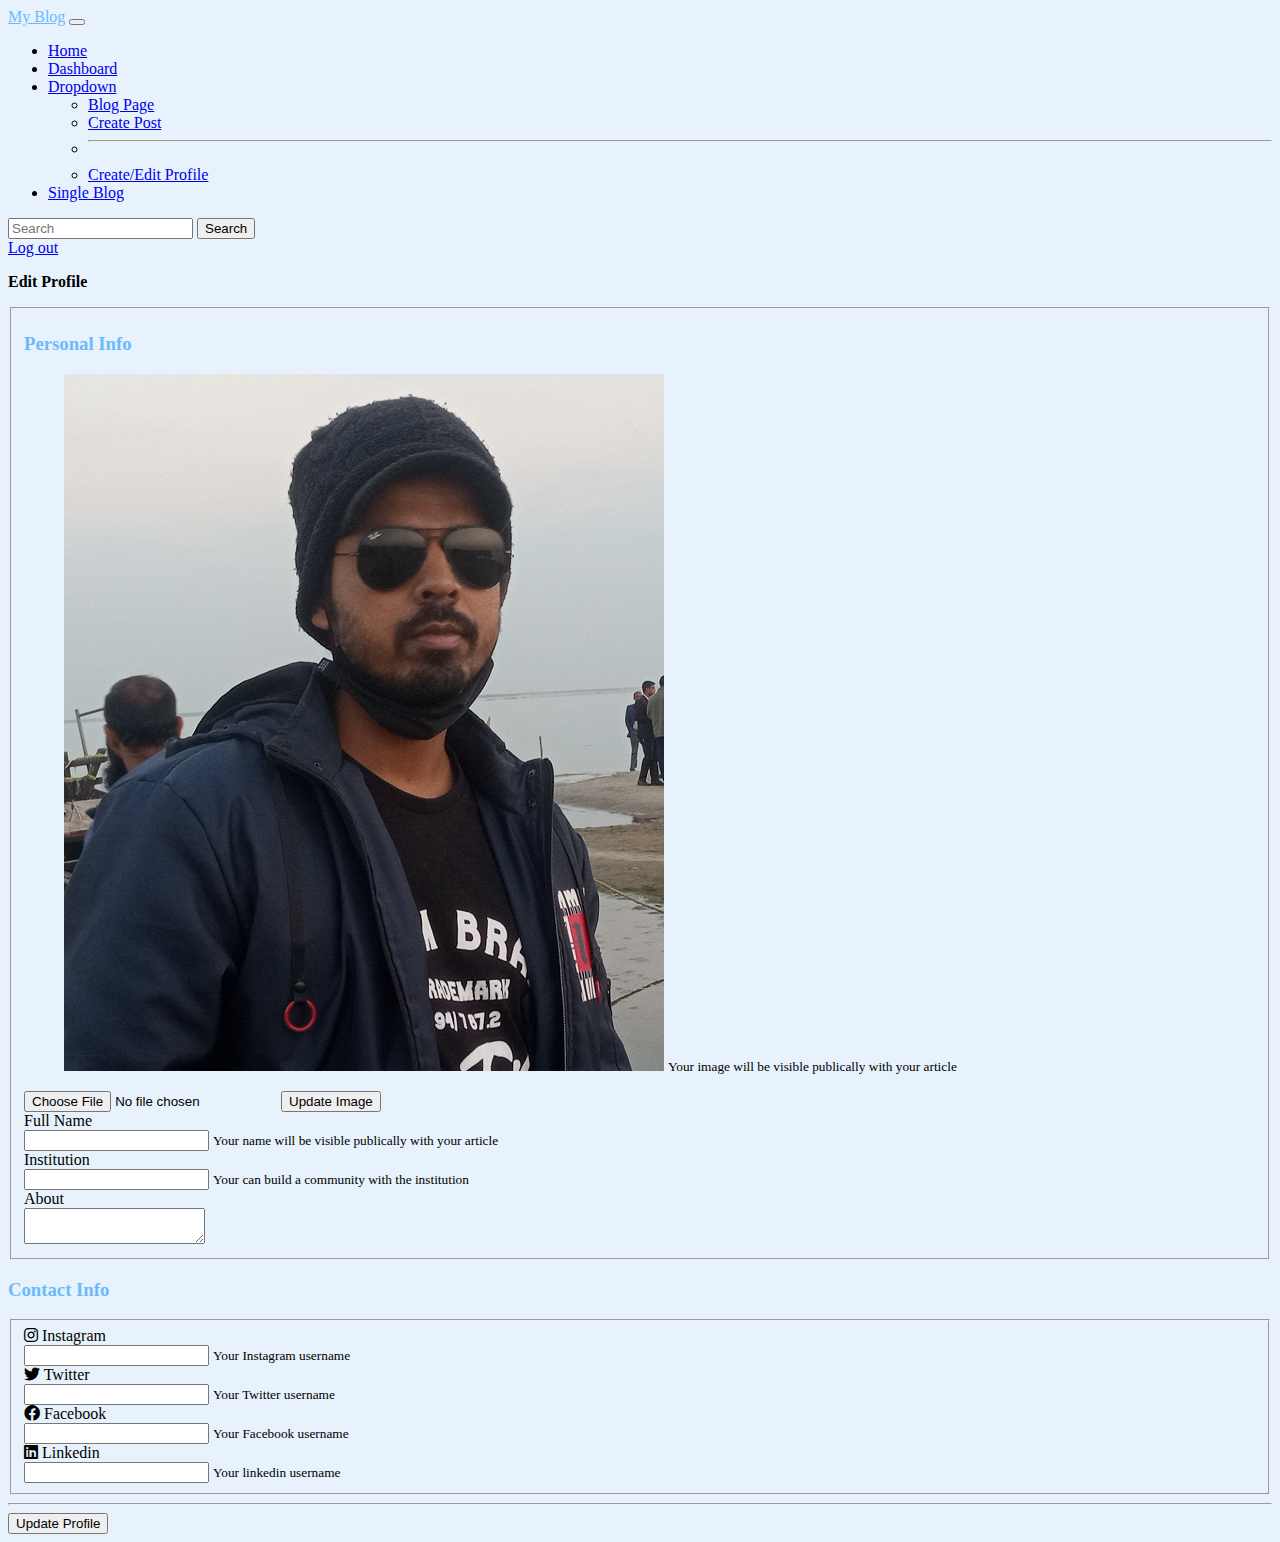
<file: createProfile.html>
<!DOCTYPE html>
<html lang="en">
  <head>
    <meta charset="UTF-8" />
    <meta http-equiv="X-UA-Compatible" content="IE=edge" />
    <meta name="viewport" content="width=device-width, initial-scale=1.0" />
    <link
      rel="stylesheet"
      href="https://cdnjs.cloudflare.com/ajax/libs/font-awesome/6.0.0/css/all.min.css"
      integrity="sha512-9usAa10IRO0HhonpyAIVpjrylPvoDwiPUiKdWk5t3PyolY1cOd4DSE0Ga+ri4AuTroPR5aQvXU9xC6qOPnzFeg=="
      crossorigin="anonymous"
      referrerpolicy="no-referrer"
    />
    <link
      href="https://cdn.jsdelivr.net/npm/bootstrap@5.1.3/dist/css/bootstrap.min.css"
      rel="stylesheet"
      integrity="sha384-1BmE4kWBq78iYhFldvKuhfTAU6auU8tT94WrHftjDbrCEXSU1oBoqyl2QvZ6jIW3"
      crossorigin="anonymous"
    />
    <link rel="stylesheet" href="style.css" />
    <title>Create/Edit Profile</title>
  </head>
  <body id="creatProfile" class="bg_light">

    <nav class="navbar navbar-expand-lg navbar-light bg-light shadow sticky-top">
      <div class="container-fluid">
        <a class="navbar-brand textblue" href="index.html">My Blog</a>
        <button
          class="navbar-toggler"
          type="button"
          data-bs-toggle="collapse"
          data-bs-target="#navbarSupportedContent"
          aria-controls="navbarSupportedContent"
          aria-expanded="false"
          aria-label="Toggle navigation"
        >
          <span class="navbar-toggler-icon"></span>
        </button>
        <div class="collapse navbar-collapse" id="navbarSupportedContent">
          <ul class="navbar-nav me-auto mb-2 mb-lg-0">
            <li class="nav-item">
              <a class="nav-link active" aria-current="page" href="index.html">Home</a>
            </li>
            <li class="nav-item">
              <a class="nav-link" href="dashboard.html">Dashboard</a>
            </li>
            <li class="nav-item dropdown">
              <a
                class="nav-link dropdown-toggle"
                href="#"
                id="navbarDropdown"
                role="button"
                data-bs-toggle="dropdown"
                aria-expanded="false"
              >
                Dropdown
              </a>
              <ul class="dropdown-menu" aria-labelledby="navbarDropdown">
                <li><a class="dropdown-item" href="blogpage.html">Blog Page</a></li>
                <li><a class="dropdown-item" href="createPost.html">Create Post</a></li>
                <li><hr class="dropdown-divider" /></li>
                <li>
                  <a class="dropdown-item" href="createProfile.html">Create/Edit Profile</a>
                </li>
              </ul>
            </li>
            <li class="nav-item">
              <a class="nav-link" href="singleblog.html">Single Blog</a>
            </li>
          </ul>
          <form class="d-flex me-lg-2 mb-2 mb-lg-0">
            <input
              class="form-control me-2"
              type="search"
              placeholder="Search"
              aria-label="Search"
            />
            <button class="btn btn-outline-primary" type="submit">
              Search
            </button>
          </form>
          <a class="btn btn-primary px-3" href="login.html">Log out</a>
        </div>
      </div>
    </nav>



      <div class="d-block">
          <div class="container bg-white card card-body shadow my-4">
              <p class="fw-lighter text-center bg-light py-2 mb-4 h3"><strong>Edit Profile</strong> </p>

              <form class="container px-4">
                  <fieldset class="fieldset">
                      <h3 class="fw-lighter textblue">Personal Info</h3>
                      <div class="form-group row">
                          <figure class="col-md-2 col-sm-3 col-xs-12">
                              <img class="img-rounded img-fluid" src="./image/mithu_p.png" alt="">
                              <small>Your image will be visible publically with your article </small>

                          </figure>
                          <div class="col-md-10 col-sm-9 col-xs-12 d-flex align-items-end pb-3">
                              <input type="file" class="float-left">
                              <button type="submit" class="btn btn-sm btn-primary float-left">Update Image</button>
                          </div>

                      </div>
                      <div class="form-group py-2">
                          <label for="" class="col-md-12 col-sm-3 col-xs-12 control-label">Full Name</label>
                      </div>
                      <div class="col-md-12 col-sm-9 col-xs-12">
                          <input type="text" class="form-control">
                          <small class="text-secondary">Your name will be visible publically with your article</small>

                      </div>
                      <div class="form-group py-2">
                        <label for="" control-label">Institution</label>
                    </div>
                    <div class="col-md-12 col-sm-9 col-xs-12">
                        <input type="text" class="form-control">
                        <small class="text-secondary">Your can build a community with the institution</small>

                    </div>
                    <div class="form-group py-2">
                      <label for="" class="">About</label>
                      </div>
                      <div class="col-md-12 col-sm-9 col-xs-12">
                        <textarea name="" id="" class="form-control"></textarea>
                      </div>

                  </fieldset>
              </form>
               
                 <div class="pt-3">
                  <h3 class="fw-lighter textblue">Contact Info</h3>
                 </div>
                 <form action="" class="container px-4">
                  <fieldset>
                   <div class="form-group py-2">
                     <label for="" class="col-md-12 col-sm-9"> <i class="fa-brands fa-instagram"></i> Instagram</label>
                     </div>
                     <div class="col-md-12 col-sm-9 col-xs-12">
                       <input type="text" class="form-control">
                       <small class="text-secondary">Your Instagram username</small>
                    </div>
                    <div class="form-group py-2">
                      <label for="" class="col-md-12 col-sm-9"> <i class="fa-brands fa-twitter"></i> Twitter</label>
                      </div>
                      <div class="col-md-12 col-sm-9 col-xs-12">
                        <input type="text" class="form-control">
                        <small class="text-secondary">Your Twitter username</small>
                     </div>
                     <div class="form-group py-2">
                      <label for="" class="col-md-12 col-sm-9"> <i class="fa-brands fa-facebook"></i> Facebook</label>
                      </div>
                      <div class="col-md-12 col-sm-9 col-xs-12">
                        <input type="text" class="form-control">
                        <small class="text-secondary">Your Facebook username</small>
                     </div>
                     <div class="form-group py-2">
                      <label for="" class="col-md-12 col-sm-9"> <i class="fa-brands fa-linkedin"></i> Linkedin</label>
                      </div>
                      <div class="col-md-12 col-sm-9 col-xs-12">
                        <input type="text" class="form-control">
                        <small class="text-secondary">Your linkedin username</small>
                     </div>

                  </fieldset>
                 </form>
                 <hr class="m-4"> 
                 <div class="text-center mb-3">
                   <input type="button" class="btn btn-primary" value="Update Profile">
                 </div>

               

          </div>
      </div>


    <script
      src="https://cdn.jsdelivr.net/npm/bootstrap@5.1.3/dist/js/bootstrap.bundle.min.js"
      integrity="sha384-ka7Sk0Gln4gmtz2MlQnikT1wXgYsOg+OMhuP+IlRH9sENBO0LRn5q+8nbTov4+1p"
      crossorigin="anonymous"
    ></script>
  </body>
</html>
</file>
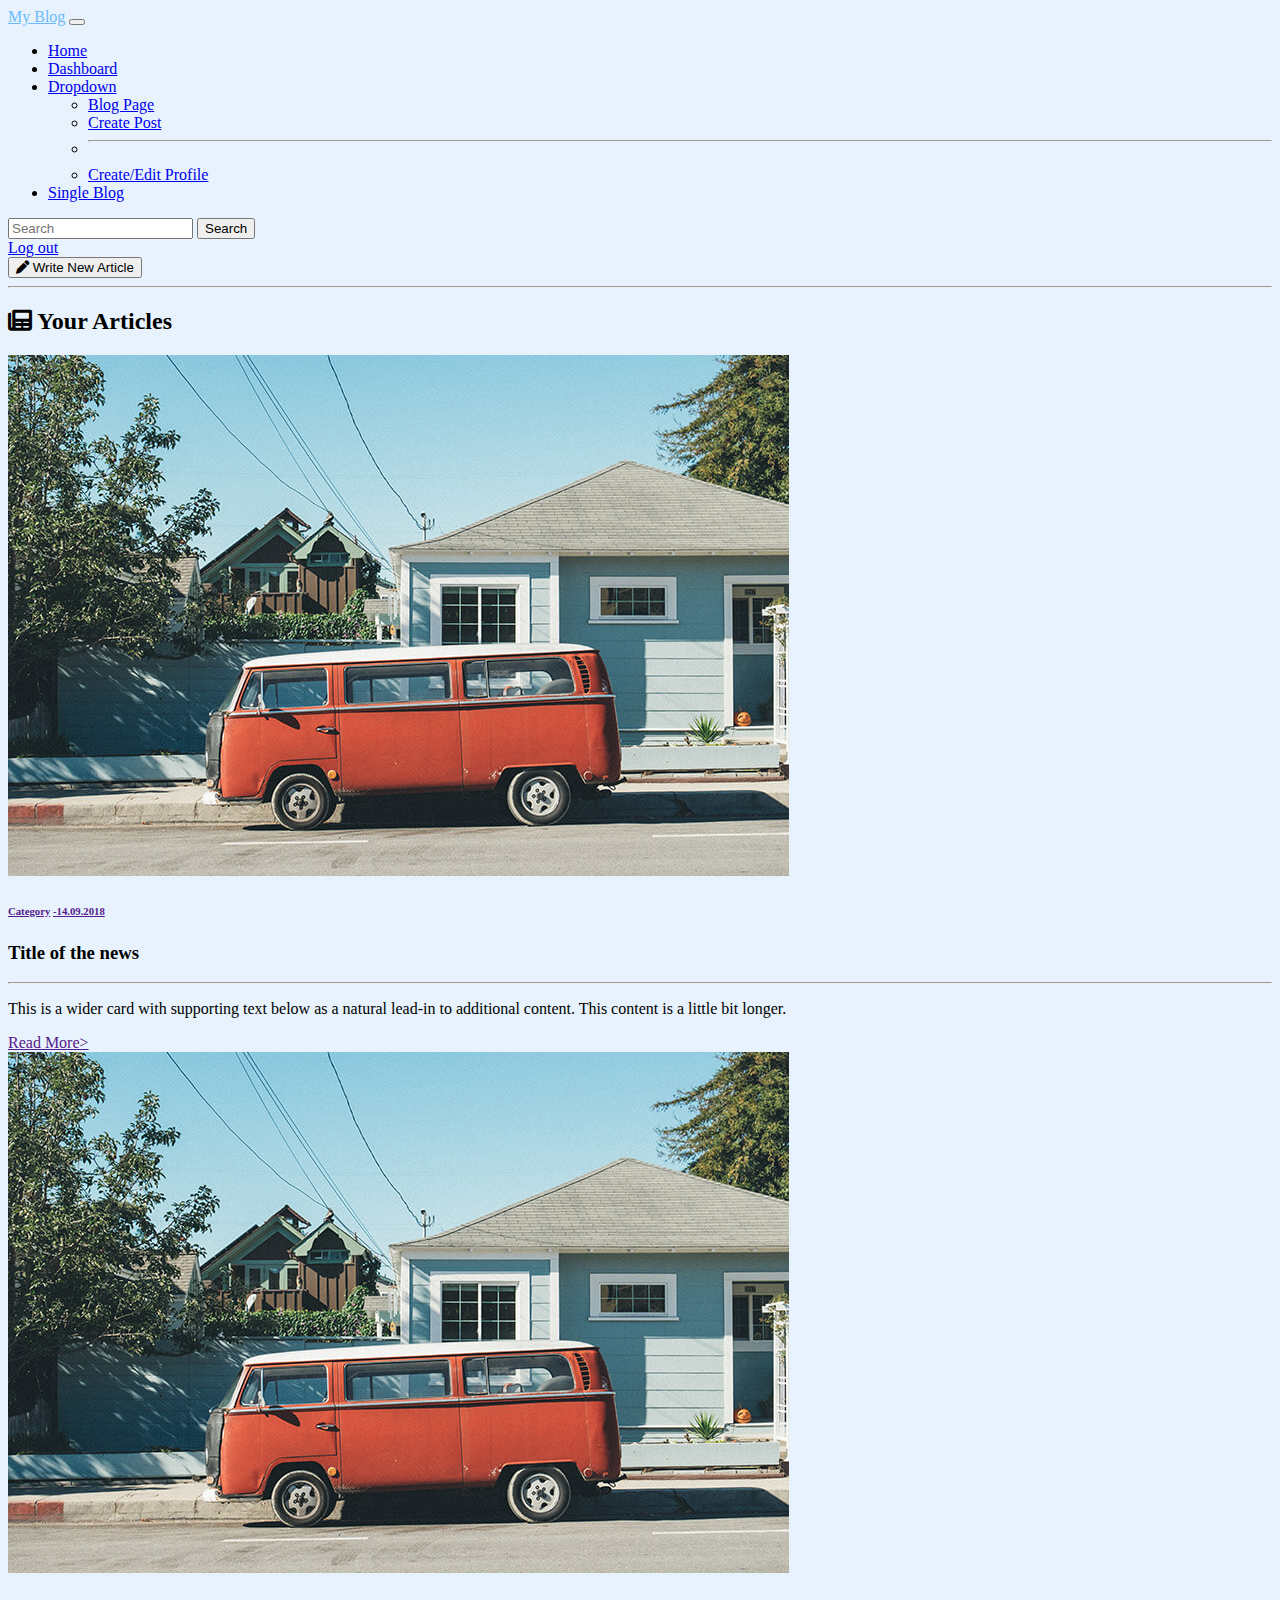
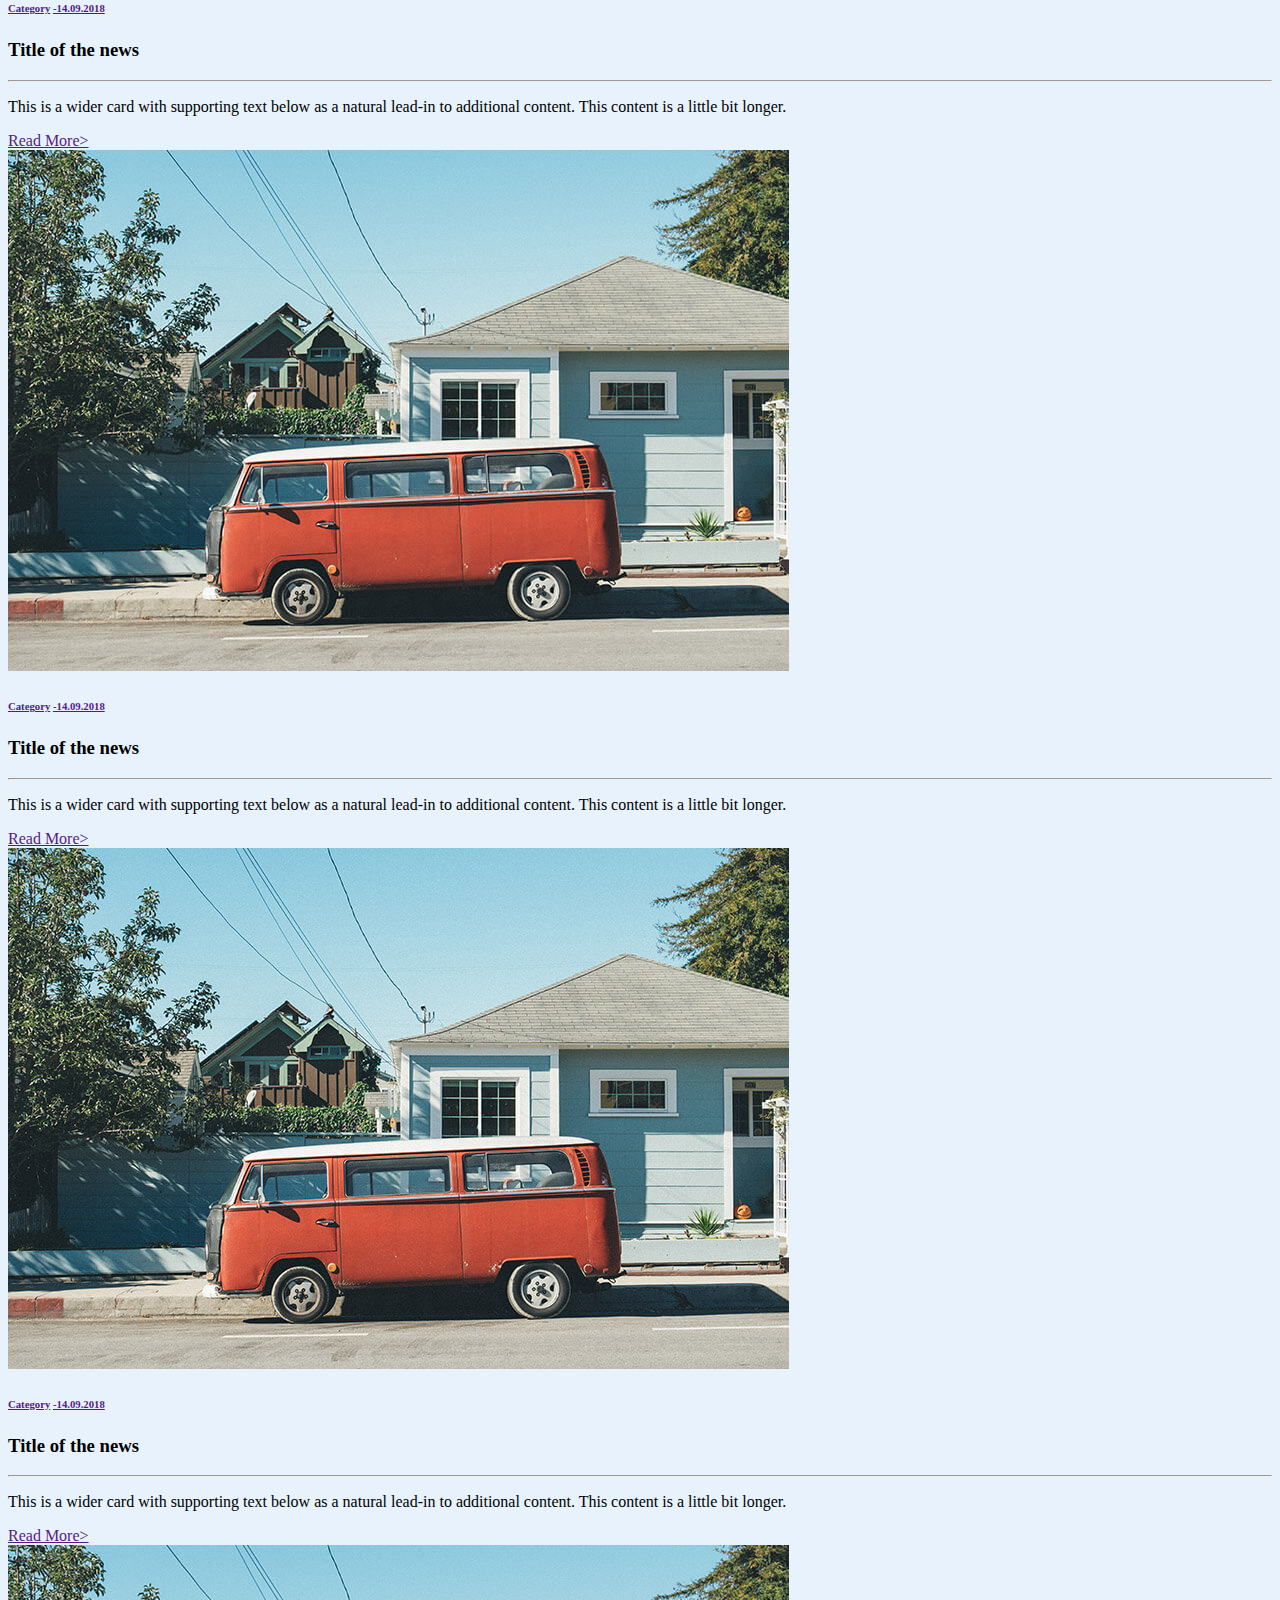
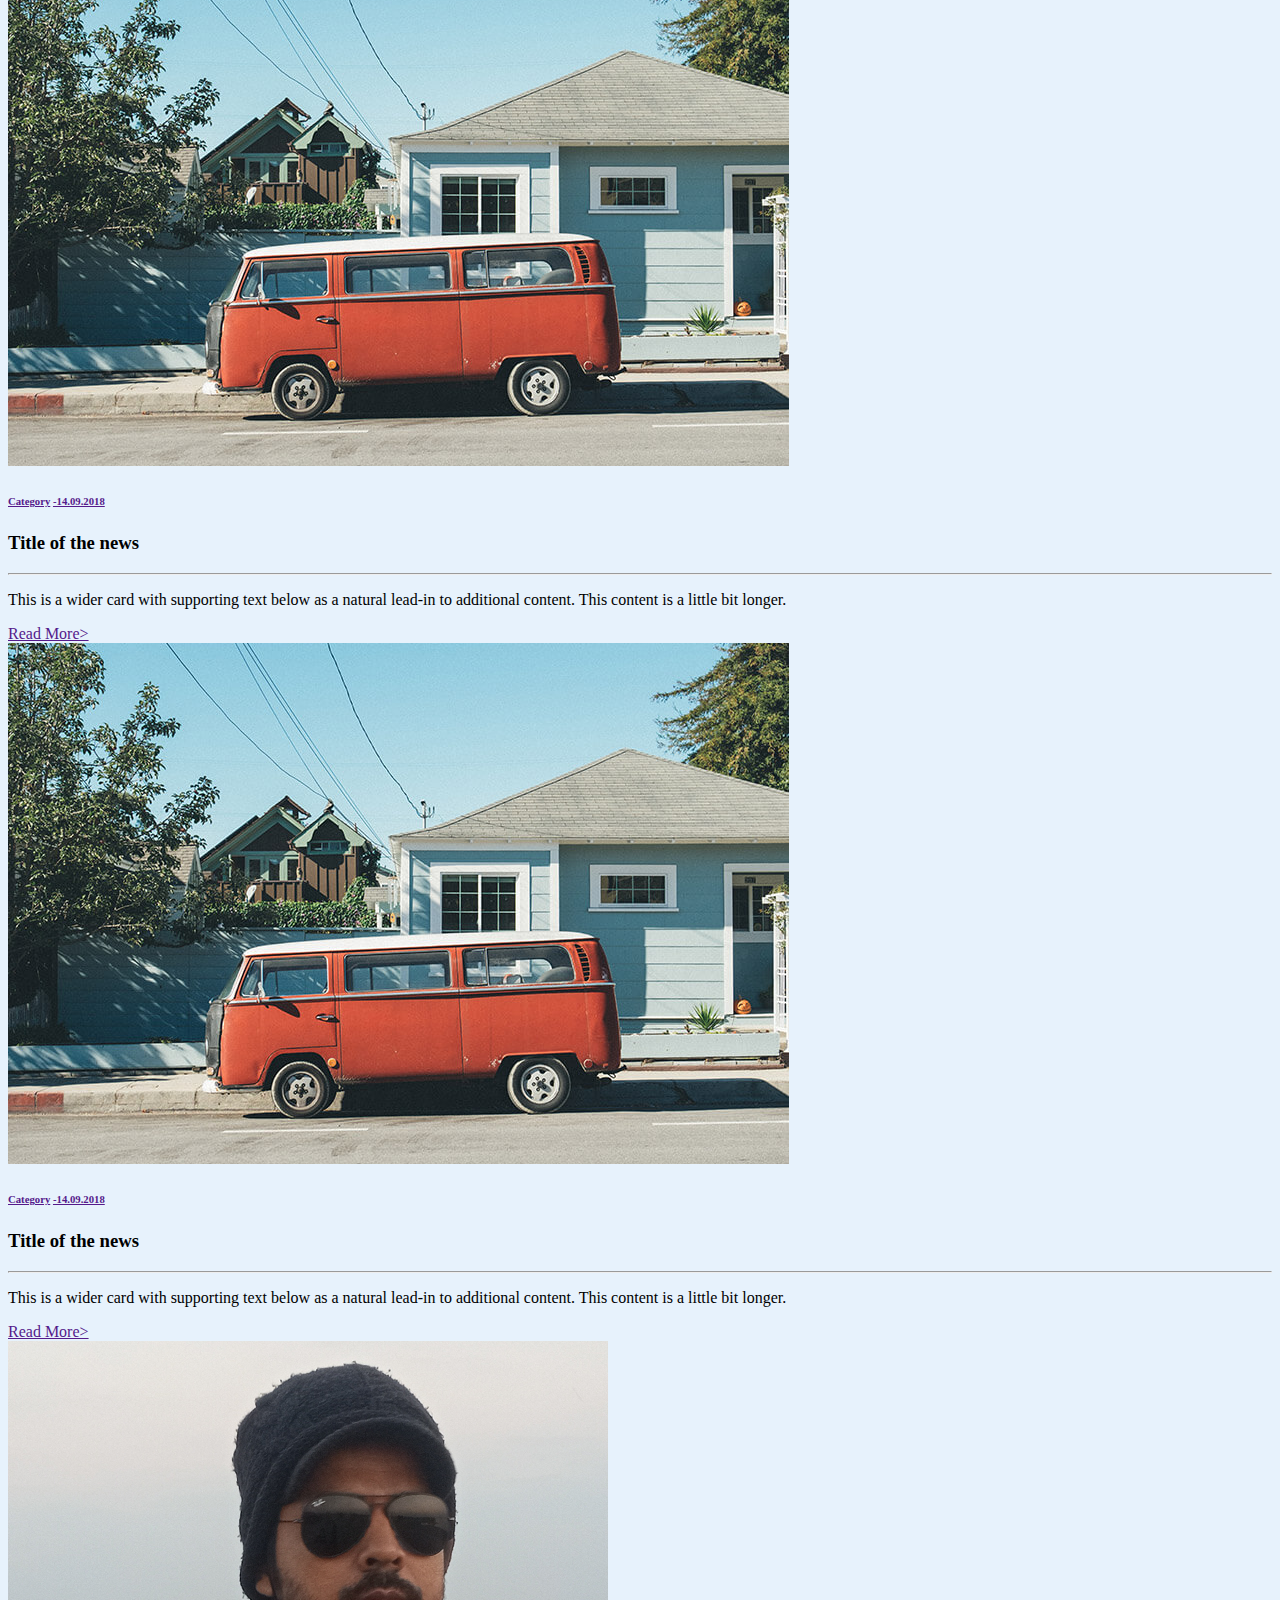
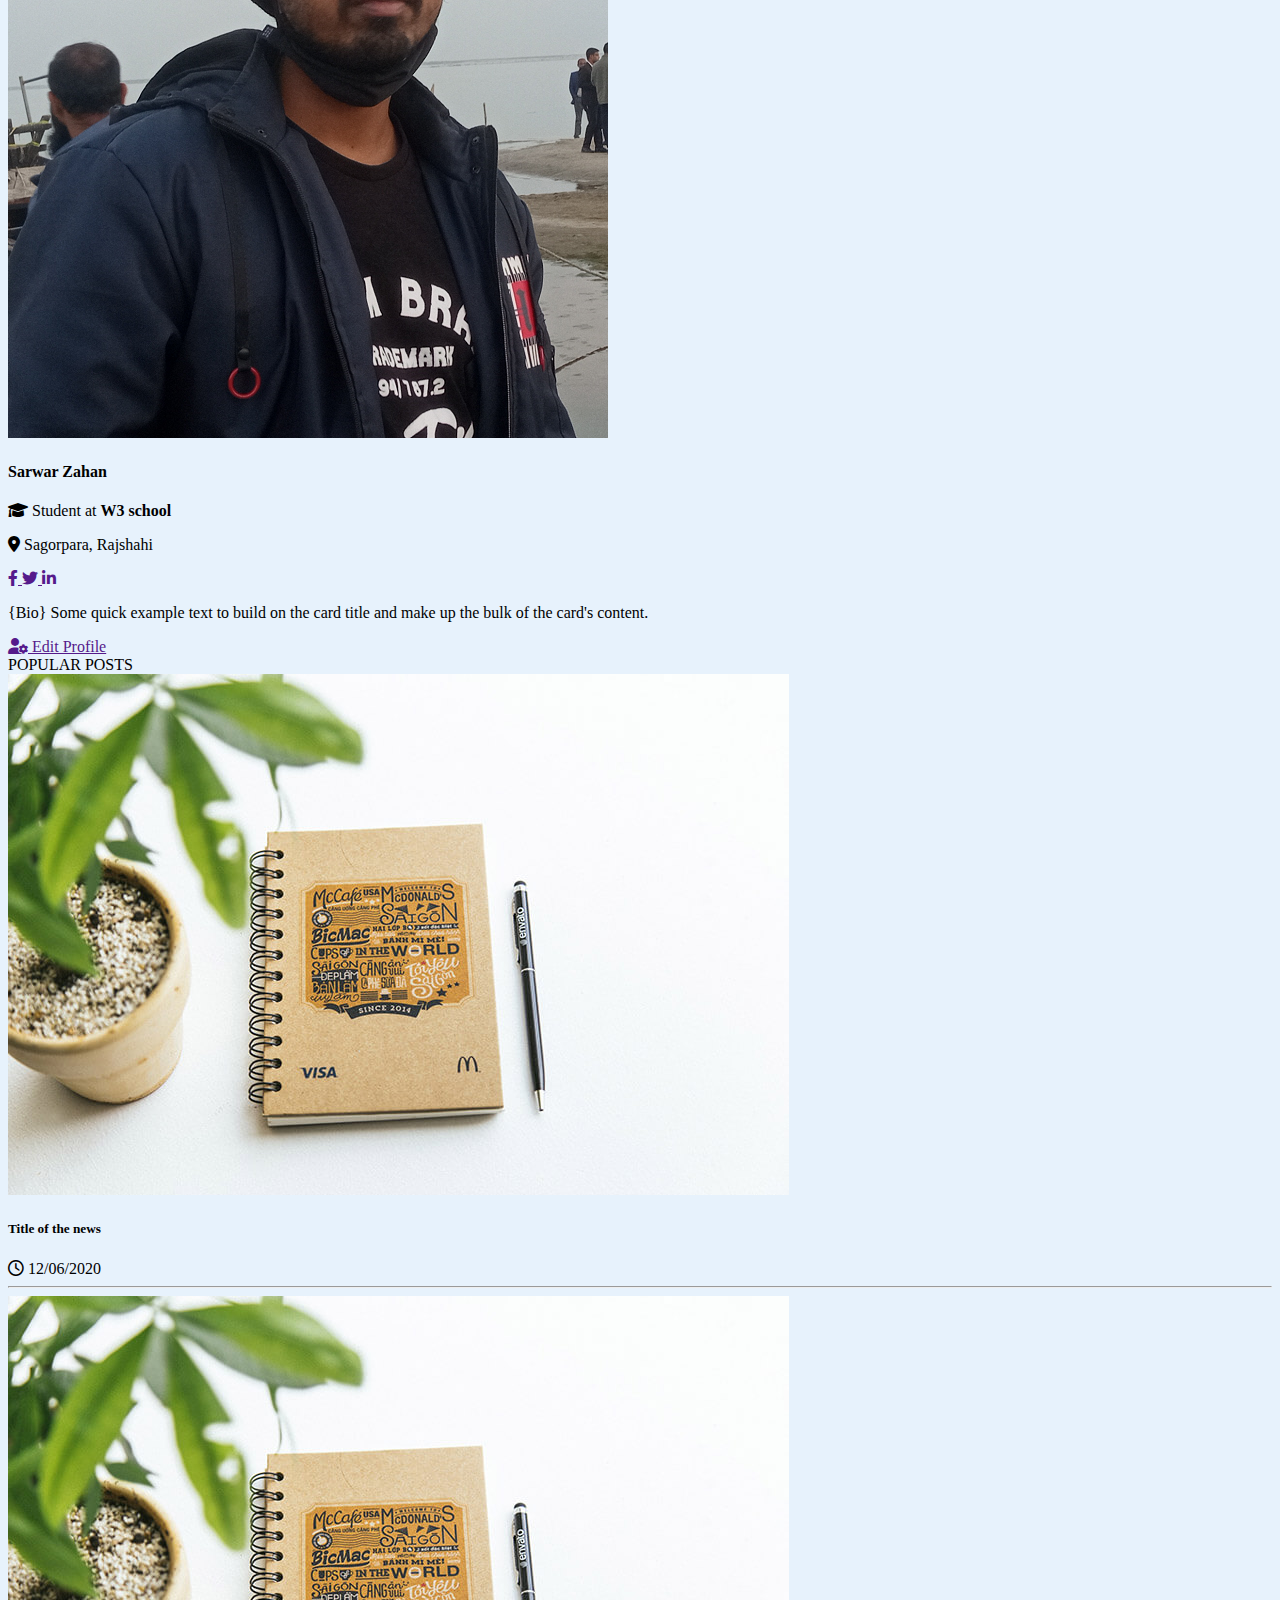
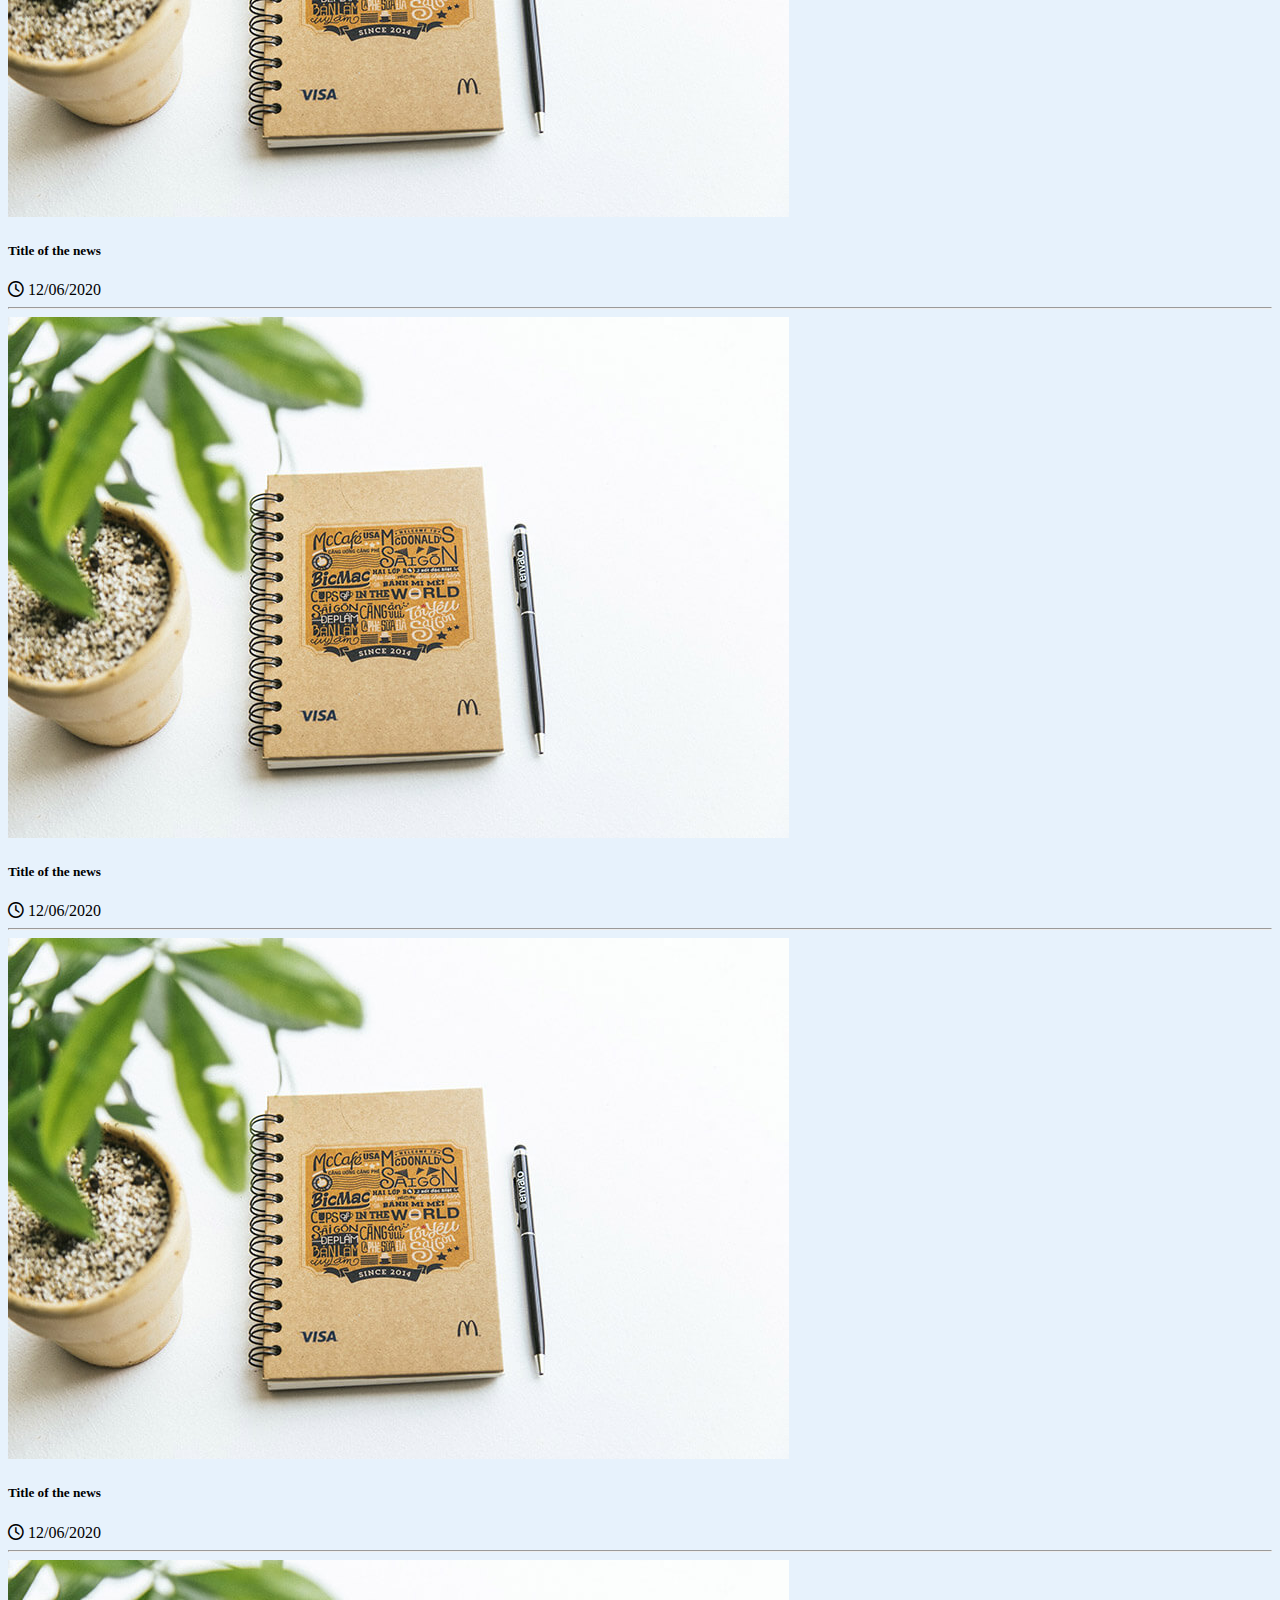
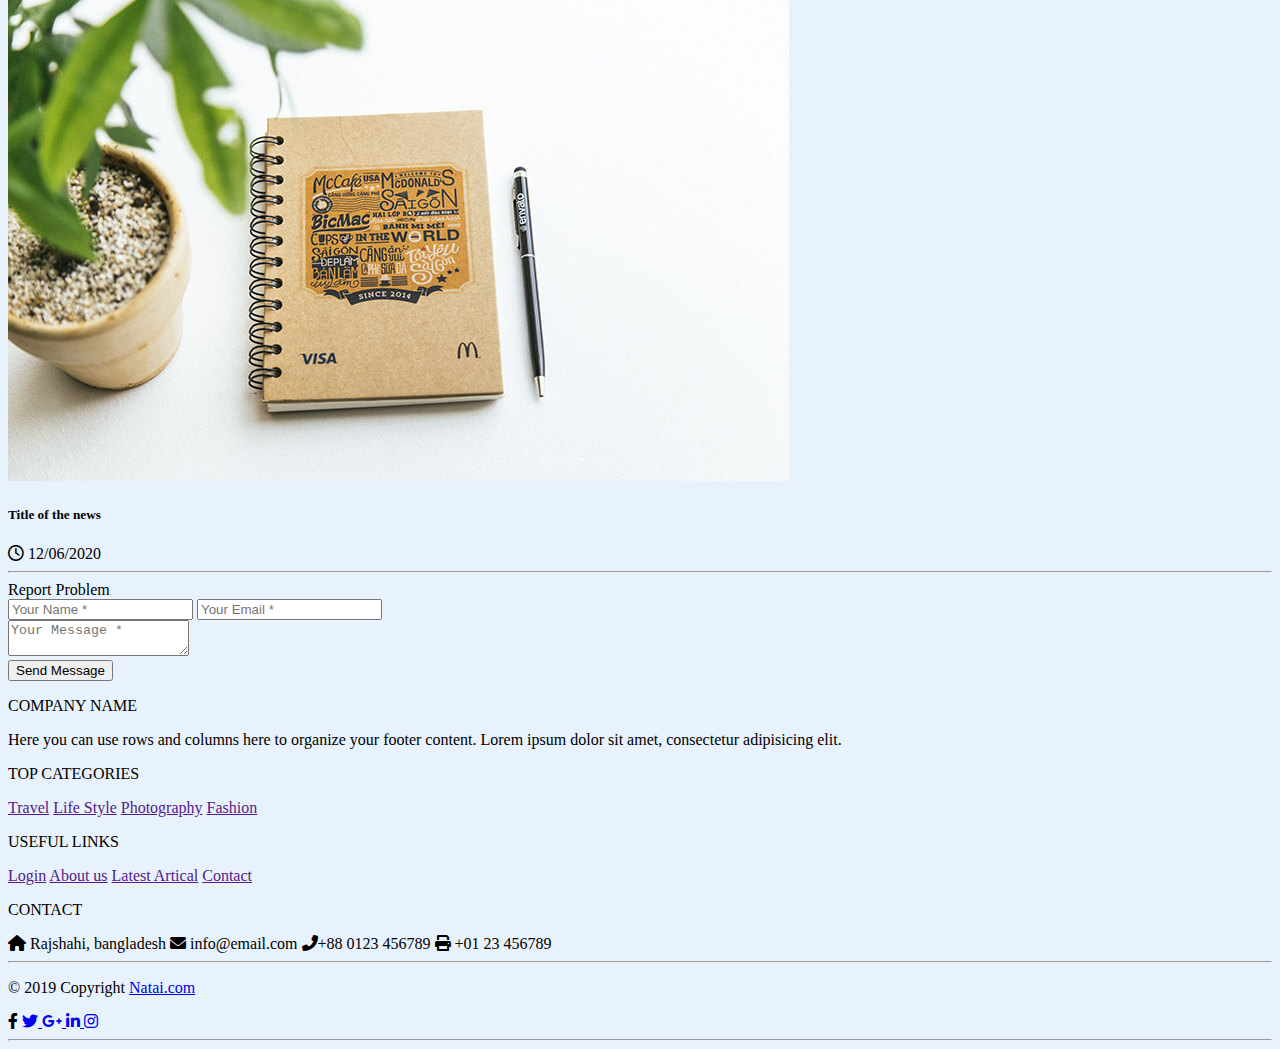
<file: dashboard.html>
<!DOCTYPE html>
<html lang="en">
  <head>
    <meta charset="UTF-8" />
    <meta http-equiv="X-UA-Compatible" content="IE=edge" />
    <meta name="viewport" content="width=device-width, initial-scale=1.0" />
    <title>Document</title>
    <!-- CSS only -->
    <link
      href="https://cdn.jsdelivr.net/npm/bootstrap@5.1.3/dist/css/bootstrap.min.css"
      rel="stylesheet"
      integrity="sha384-1BmE4kWBq78iYhFldvKuhfTAU6auU8tT94WrHftjDbrCEXSU1oBoqyl2QvZ6jIW3"
      crossorigin="anonymous"
    />
    <link
      rel="stylesheet"
      href="https://cdnjs.cloudflare.com/ajax/libs/font-awesome/6.0.0/css/all.min.css"
      integrity="sha512-9usAa10IRO0HhonpyAIVpjrylPvoDwiPUiKdWk5t3PyolY1cOd4DSE0Ga+ri4AuTroPR5aQvXU9xC6qOPnzFeg=="
      crossorigin="anonymous"
      referrerpolicy="no-referrer"
    />
    <link rel="stylesheet" href="style.css" />
  </head>
  <body id="dashboard" class="bg-light bglightblue">
   
    <!-- NAVBAR SECTION START -->

    <nav class="navbar navbar-expand-lg navbar-light bg-light shadow sticky-top">
      <div class="container-fluid">
        <a class="navbar-brand textblue" href="index.html">My Blog</a>
        <button
          class="navbar-toggler"
          type="button"
          data-bs-toggle="collapse"
          data-bs-target="#navbarSupportedContent"
          aria-controls="navbarSupportedContent"
          aria-expanded="false"
          aria-label="Toggle navigation"
        >
          <span class="navbar-toggler-icon"></span>
        </button>
        <div class="collapse navbar-collapse" id="navbarSupportedContent">
          <ul class="navbar-nav me-auto mb-2 mb-lg-0">
            <li class="nav-item">
              <a class="nav-link active" aria-current="page" href="index.html">Home</a>
            </li>
            <li class="nav-item">
              <a class="nav-link" href="dashboard.html">Dashboard</a>
            </li>
            <li class="nav-item dropdown">
              <a
                class="nav-link dropdown-toggle"
                href="#"
                id="navbarDropdown"
                role="button"
                data-bs-toggle="dropdown"
                aria-expanded="false"
              >
                Dropdown
              </a>
              <ul class="dropdown-menu" aria-labelledby="navbarDropdown">
                <li><a class="dropdown-item" href="blogpage.html">Blog Page</a></li>
                <li><a class="dropdown-item" href="createPost.html">Create Post</a></li>
                <li><hr class="dropdown-divider" /></li>
                <li>
                  <a class="dropdown-item" href="createProfile.html">Create/Edit Profile</a>
                </li>
              </ul>
            </li>
            <li class="nav-item">
              <a class="nav-link" href="singleblog.html">Single Blog</a>
            </li>
          </ul>
          <form class="d-flex me-lg-2 mb-2 mb-lg-0">
            <input
              class="form-control me-2"
              type="search"
              placeholder="Search"
              aria-label="Search"
            />
            <button class="btn btn-outline-primary" type="submit">
              Search
            </button>
          </form>
          <a class="btn btn-primary px-3" href="login.html">Log out</a>
        </div>
      </div>
    </nav>

    <!-- NAVBAR SECTION END -->

    

    <!-- BLOG-SECTION START -->
    <div class="container-fluid bglightblue">
    <div class="container py-2 px-md-5 pb-5">
      <div class="row">
        <div class="col-12 col-md-8">
          <div class="text-center pt-4">
            <button class="btn btn-primary p-2 px-3 fs-5"><i class="fa-solid fa-pen me-2"></i> Write New Article</button>
          </div>
          <hr class="w-50 mx-auto">
         
          <div class="text-center pb-3 mt-4">
            <h2 class="fw-lighter">
              <i class="fa-solid fa-newspaper"></i> Your Articles
            </h2>
          </div>
          <div class="row row-cols-1 row-cols-md-2 g-4 mx-md-4">
            <div class="col">
              <div class="card shadow h-100">
                <img
                  src="./image/14.jpg"
                  class="card-img-top img_hover"
                  alt="..."
                />
                <div class="card-body mx-4">
                  <h6 class="mb-3 mt-3"> <a href="" class="teal-text text-center text-uppercase font-small text-decoration-none"> <strong>Category</strong></a> <a href="" class="text-secondary text-decoration-none pe-none font-small"> -14.09.2018</a></h6>
                  
                  <h3 class="card-title">Title of the news</h3>
                  <hr />
                  <p class="card-text">
                    This is a wider card with supporting text below as a natural
                    lead-in to additional content. This content is a little bit
                    longer.
                  </p>
                  <a
                    class="fw-bold text-decoration-none d-block text-end"
                    href=""
                    >Read More></a
                  >
                </div>
              </div>
            </div>
            <div class="col">
              <div class="card shadow h-100">
                <img
                  src="./image/14.jpg"
                  class="card-img-top img_hover"
                  alt="..."
                />
                <div class="card-body mx-4">
                  <h6 class="mb-3 mt-3"> <a href="" class="teal-text text-center text-uppercase font-small text-decoration-none"> <strong>Category</strong></a> <a href="" class="text-secondary text-decoration-none pe-none font-small"> -14.09.2018</a></h6>
                  <h3 class="card-title">Title of the news</h3>
                  <hr />
                  <p class="card-text">
                    This is a wider card with supporting text below as a natural
                    lead-in to additional content. This content is a little bit
                    longer.
                  </p>
                  <a
                    class="fw-bold text-decoration-none d-block text-end"
                    href=""
                    >Read More></a
                  >
                </div>
              </div>
            </div>
          </div>
          <div class="row row-cols-1 row-cols-md-2 g-4 mx-md-4 mb-4 mt-1">
            <div class="col">
              <div class="card shadow h-100">
                <img
                  src="./image/14.jpg"
                  class="card-img-top img_hover"
                  alt="..."
                />
                <div class="card-body mx-4">
                  <h6 class="mb-3 mt-3"> <a href="" class="teal-text text-center text-uppercase font-small text-decoration-none"> <strong>Category</strong></a> <a href="" class="text-secondary text-decoration-none pe-none font-small"> -14.09.2018</a></h6>
                  <h3 class="card-title">Title of the news</h3>
                  <hr />
                  <p class="card-text">
                    This is a wider card with supporting text below as a natural
                    lead-in to additional content. This content is a little bit
                    longer.
                  </p>
                  <a
                    class="fw-bold text-decoration-none d-block text-end"
                    href=""
                    >Read More></a
                  >
                </div>
              </div>
            </div>
            <div class="col">
              <div class="card shadow h-100">
                <img
                  src="./image/14.jpg"
                  class="card-img-top img_hover"
                  alt="..."
                />
                <div class="card-body mx-4">
                  <h6 class="mb-3 mt-3"> <a href="" class="teal-text text-center text-uppercase font-small text-decoration-none"> <strong>Category</strong></a> <a href="" class="text-secondary text-decoration-none pe-none font-small"> -14.09.2018</a></h6>
                  <h3 class="card-title">Title of the news</h3>
                  <hr />
                  <p class="card-text">
                    This is a wider card with supporting text below as a natural
                    lead-in to additional content. This content is a little bit
                    longer.
                  </p>
                  <a
                    class="fw-bold text-decoration-none d-block text-end"
                    href=""
                    >Read More></a
                  >
                </div>
              </div>
            </div>
          </div>
          <div class="row row-cols-1 row-cols-md-2 g-4 mx-md-4">
            <div class="col">
              <div class="card shadow h-100">
                <img
                  src="./image/14.jpg"
                  class="card-img-top img_hover"
                  alt="..."
                />
                <div class="card-body mx-4">
                  <h6 class="mb-3 mt-3"> <a href="" class="teal-text text-center text-uppercase font-small text-decoration-none"> <strong>Category</strong></a> <a href="" class="text-secondary text-decoration-none pe-none font-small"> -14.09.2018</a></h6>
                  <h3 class="card-title">Title of the news</h3>
                  <hr />
                  <p class="card-text">
                    This is a wider card with supporting text below as a natural
                    lead-in to additional content. This content is a little bit
                    longer.
                  </p>
                  <a
                    class="fw-bold text-decoration-none d-block text-end"
                    href=""
                    >Read More></a
                  >
                </div>
              </div>
            </div>
            <div class="col">
              <div class="card shadow h-100">
                <img
                  src="./image/14.jpg"
                  class="card-img-top img_hover"
                  alt="..."
                />
                <div class="card-body mx-4">
                  <h6 class="mb-3 mt-3"> <a href="" class="teal-text text-center text-uppercase font-small text-decoration-none"> <strong>Category</strong></a> <a href="" class="text-secondary text-decoration-none pe-none font-small"> -14.09.2018</a></h6>
                  <h3 class="card-title">Title of the news</h3>
                  <hr />
                  <p class="card-text">
                    This is a wider card with supporting text below as a natural
                    lead-in to additional content. This content is a little bit
                    longer.
                  </p>
                  <a
                    class="fw-bold text-decoration-none d-block text-end"
                    href=""
                    >Read More></a
                  >
                </div>
              </div>
            </div>
          </div>
        </div>
        
        
        <!-- SIDE-SECTION-START -->
        <div class="col-12 col-md-4">
            <div class="card">
                <img src="./image/mithu_p.png" class="card-img-top" alt="">
                <div class="card-body text-center">
                    <h4 class="card-title"> <strong>Sarwar Zahan</strong></h4>
                    <p class="h6"><i class="fa-solid fa-graduation-cap"></i> Student at <strong>W3 school</strong> </p>
                    <p class="h6"><i class="fa-solid fa-location-dot"></i> Sagorpara, Rajshahi</p>
                    <div class="my-4">
                        <a href="" class=" text-decoration-none bg-dark p-2 rounded-pill text-white btn-lg icn_hover">
                            <i class="fa-brands fa-facebook-f p-1"></i>
                        </a>
                        <a href="" class="text-decoration-none bg-dark p-2 rounded-pill text-white btn-lg mx-3 icn_hover">
                            <i class="fa-brands fa-twitter"></i>

                        </a>
                        <a href="" class="text-decoration-none bg-dark p-2 rounded-pill text-white btn-lg icn_hover">
                            <i class="fa-brands fa-linkedin-in p-1"></i>

                        </a>
                    </div>
                    <div class="card-text">
                        <p class="mx-2">{Bio} Some quick example text to build on the card title and make up the bulk of the card's content.</p>
                    </div>
                    <a href="" class="btn btn-primary"><i class="fa-solid fa-user-gear"></i> Edit Profile</a>

                </div>
               

            </div>
          
<!-- NEWESLETTER-END -->


          <!-- POPULAR-LIST -->
          <div class="card mt-4 shadow">
            <div class="card-header border fw-bold mx-4 my-4 text-center">
              POPULAR POSTS
            </div>
            <div class="row">
              <div class="col-5">
                <img src="./image/photo13.jpg" class="img-fluid ps-4 p-2 img_popular" alt="" />
              </div>
              <div class="col-7">
                <h5>Title of the news</h5>
                <span><i class="fa-regular fa-clock text-primary"> </i></span>
                <span> 12/06/2020</span>
              </div>
            </div>
            <hr class="mx-4" />
            <div class="row">
              <div class="col-5">
                <img src="./image/photo13.jpg" class="img-fluid ps-4 p-2 img_popular" alt="" />
              </div>
              <div class="col-7">
                <h5>Title of the news</h5>
                <span><i class="fa-regular fa-clock text-primary"> </i></span>
                <span> 12/06/2020</span>
              </div>
            </div>
            <hr class="mx-4" />
            <div class="row">
              <div class="col-5">
                <img src="./image/photo13.jpg" class="img-fluid ps-4 p-2 img_popular" alt="" />
              </div>
              <div class="col-7">
                <h5>Title of the news</h5>
                <span><i class="fa-regular fa-clock text-primary"> </i></span>
                <span> 12/06/2020</span>
              </div>
            </div>
            <hr class="mx-4" />

            <div class="row">
              <div class="col-5">
                <img src="./image/photo13.jpg" class="img-fluid ps-4 p-2 img_popular" alt="" />
              </div>
              <div class="col-7">
                <h5>Title of the news</h5>
                <span><i class="fa-regular fa-clock text-primary"> </i></span>
                <span> 12/06/2020</span>
              </div>
            </div>
            <hr class="mx-4" />

            <div class="row">
              <div class="col-5">
                <img src="./image/photo13.jpg" class="img-fluid ps-4 p-2 img_popular" alt="" />
              </div>
              <div class="col-7">
                <h5>Title of the news</h5>
                <span><i class="fa-regular fa-clock text-primary"> </i></span>
                <span> 12/06/2020</span>
              </div>
            </div>
            <hr class="mx-4" />
          </div>

         
         <!-- Report Problem -->
          <div class="card shadow">
            <div class="card-header m-3 border-0 fw-bold text-center">
              Report Problem
            </div>
            <div class="mx-3">
            <input type="text" class="form-control mb-3 rounded-pill" placeholder="Your Name *" aria-label="Username" aria-describedby="basic-addon1">
            <input type="email" class="form-control rounded-pill" placeholder="Your Email *" aria-label="Username" aria-describedby="basic-addon1">
          </div>
          <div class="m-3">
          <textarea class="form-control rounded-3" placeholder="Your Message *" aria-label="With textarea"></textarea>
        </div>
        <div class="d-grid gap-2 col-5 mx-auto mb-3">
          <button class="btn btn-primary rounded-pill fs-md" type="button">Send Message</button>
        </div>

          </div>
        </div>

        <!-- SIDE-SECTION-END -->
      </div>
    </div>
</div>
  

  <!-- BLOG-SECTION-END -->


    <!-- footer-start -->
    <div class="container-fluid bg-lightblue">
      <div class="container">
        <div class="row mt-5 footer_center">
          <div class="col-12 col-md-3">
            <p class="fw-bold"><span class="text-decoration-underline"> COMPA</span>NY NAME
              </p>
            <p class="mb-5 pe-5">
              Here you can use rows and columns here to organize your footer content. Lorem ipsum dolor sit amet, consectetur adipisicing elit.</p>
          
          
            </div>
          <div class="col-12 col-md-3">
            <p class="fw-bolder"><span class="text-decoration-underline">TOP CA</span>TEGORIES</p>
          <div class="footer">
            <a href="" class="d-block mb-3 text-decoration-none">Travel</a>
            <a href="" class="d-block text-decoration-none">Life Style</a>
            <a href="" class="d-block py-3 text-decoration-none">Photography</a>
            <a href="" class="d-block text-decoration-none mb-5">Fashion</a>
          </div>
          </div>
          <div class="col-12 col-md-3">
            <p class="fw-bolder"><span class="text-decoration-underline">USEFUL</span> LINKS</p>
            <div class="footer">
              <a href="" class="d-block mb-3 text-decoration-none">Login</a>
              <a href="" class="d-block text-decoration-none">About us</a>
              <a href="" class="d-block py-3  text-decoration-none">Latest Artical</a>
              <a href="" class="d-block text-decoration-none mb-5">Contact</a>
            </div>
          </div>
          <div class="col-12 col-md-3 ">
            <P class="fw-bolder"><span class="text-decoration-underline">CON</span>TACT</P>
            <span><i class="fas fa-house mb-3 pe-3"></i> Rajshahi, bangladesh</span>
             
            
            <span class="d-block"><i class="fa-solid fa-envelope pe-3"></i> info@email.com</span>
            <span class="d-block"><i class="fa-solid fa-phone-flip py-3 pe-3"></i>+88 0123 456789</span>
            <span class="d-block mb-3"><i class="fa-solid fa-print pe-3"></i> +01 23 456789</span>
          </div>
        </div>
        <hr class="mb-3 d-md-block d-none">
      </div>
    </div>
    <div class="container-fluid">
      <div class="row">
        <div class="col-12 col-md-6 text-center lead order2">
          <p>© 2019 Copyright <a href="index.html" class="text-decoration-none">Natai.com</a></p>
        </div>
        <div class="col-12 col-md-6 text-center lead order">
          <div class="socialLinksHeader">
            <a class="p-4 ml-0 textBlue text-decoration-none href="#">
              <i class="fab fa-facebook-f"></i>
            </a>
            <!--Twitter-->
            <a class="p-2 mx-3 textBlue text-decoration-none" href="#">
              <i class="fab fa-twitter"></i>
            </a>
            <!--Google +-->
            <a class="p-2 textBlue text-decoration-none" href="#">
              <i class="fab fa-google-plus-g"></i>
            </a>
            <!--Linkedin-->
            <a class="p-2 mx-3 textBlue text-decoration-none" href="#">
              <i class="fab fa-linkedin-in"></i>
            </a>
            <!--Instagram-->
            <a class="p-2  textBlue text-decoration-none" href="#">
              <i class="fab fa-instagram"></i>
            </a>
            <hr class=" w-75 d-md-none d-block mx-auto">
          </div>
        </div>
    </div>
    </div>

    

    <script
      src="https://cdn.jsdelivr.net/npm/bootstrap@5.1.3/dist/js/bootstrap.bundle.min.js"
      integrity="sha384-ka7Sk0Gln4gmtz2MlQnikT1wXgYsOg+OMhuP+IlRH9sENBO0LRn5q+8nbTov4+1p"
      crossorigin="anonymous"
    ></script>
  </body>
</html>
</file>
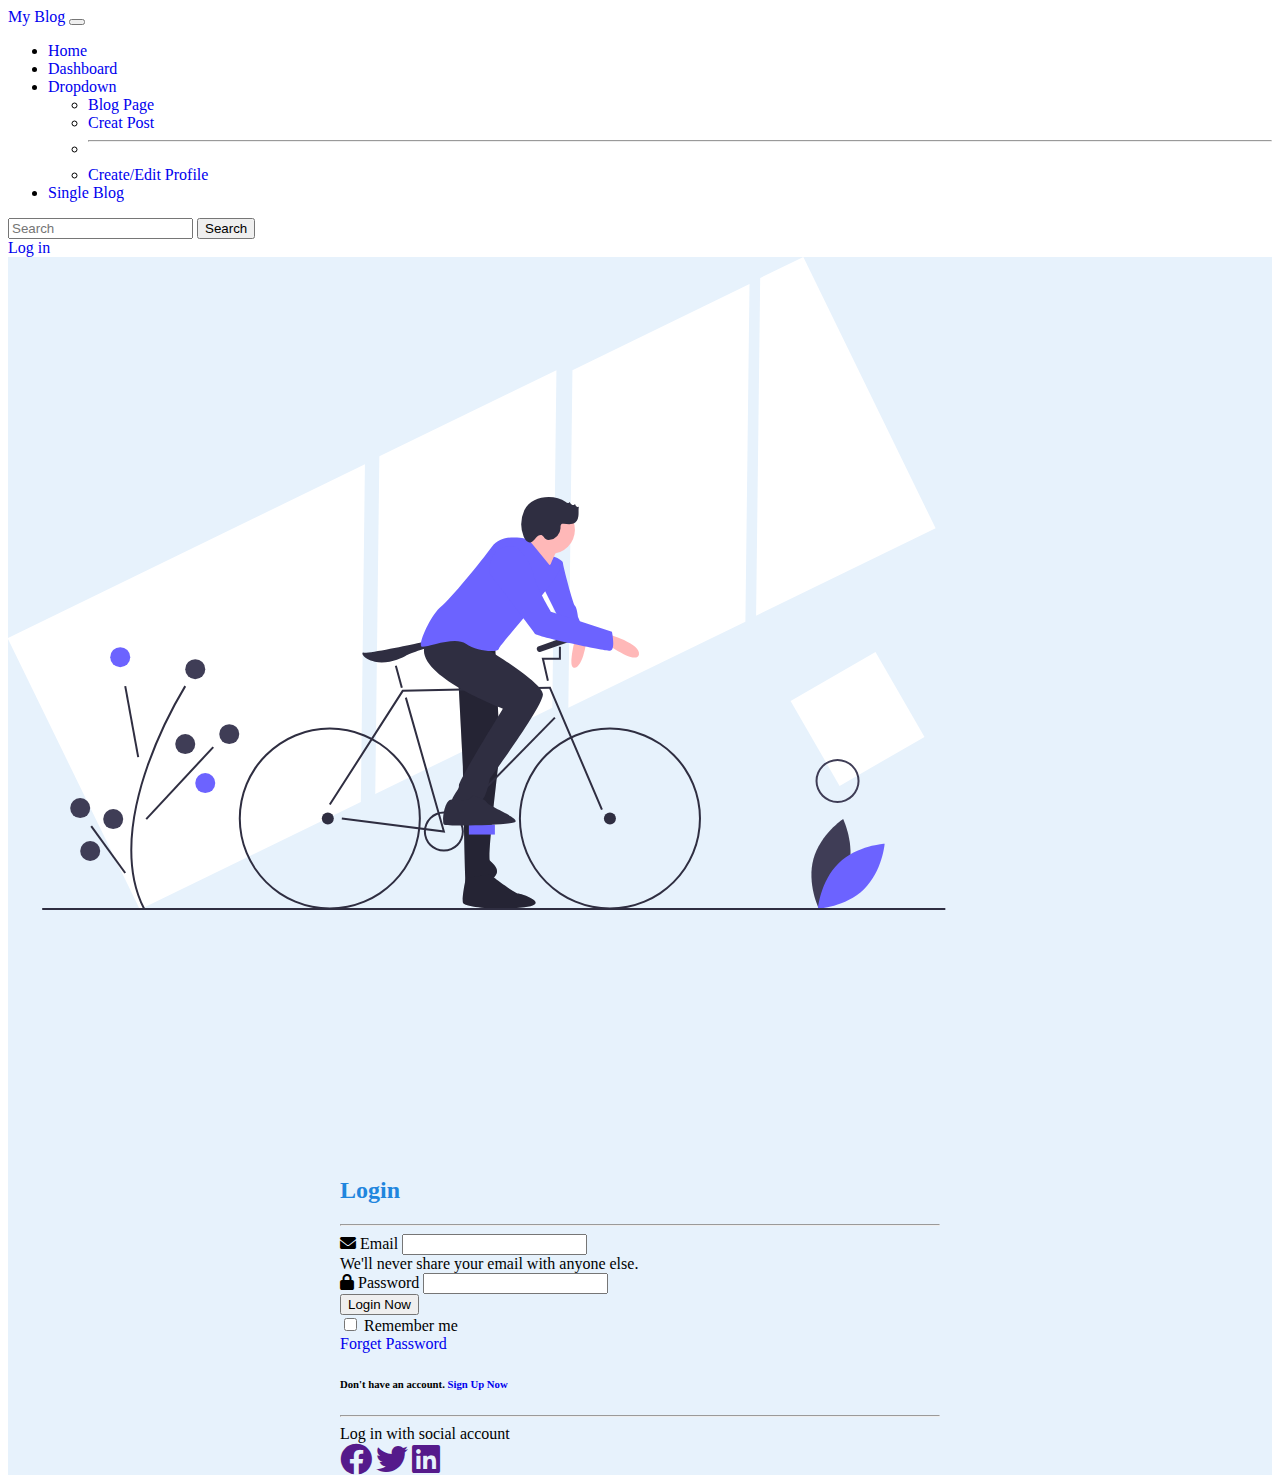
<file: login.html>
<!DOCTYPE html>
<html lang="en">
  <head>
    <meta charset="UTF-8" />
    <meta http-equiv="X-UA-Compatible" content="IE=edge" />
    <meta name="viewport" content="width=device-width, initial-scale=1.0" />
    <link
      rel="stylesheet"
      href="https://cdnjs.cloudflare.com/ajax/libs/font-awesome/6.0.0/css/all.min.css"
      integrity="sha512-9usAa10IRO0HhonpyAIVpjrylPvoDwiPUiKdWk5t3PyolY1cOd4DSE0Ga+ri4AuTroPR5aQvXU9xC6qOPnzFeg=="
      crossorigin="anonymous"
      referrerpolicy="no-referrer"
    />
    <link
      href="https://cdn.jsdelivr.net/npm/bootstrap@5.1.3/dist/css/bootstrap.min.css"
      rel="stylesheet"
      integrity="sha384-1BmE4kWBq78iYhFldvKuhfTAU6auU8tT94WrHftjDbrCEXSU1oBoqyl2QvZ6jIW3"
      crossorigin="anonymous"
    />
    <link rel="stylesheet" href="style.css" />
    <title>Login</title>
  </head>
  <body id="login">
 <!-- NAVBAR SECTION START -->

 <nav class="navbar navbar-expand-lg navbar-light bg-light shadow sticky-top">
  <div class="container-fluid">
    <a class="navbar-brand textblue50" href="index.html">My Blog</a>
    <button
      class="navbar-toggler"
      type="button"
      data-bs-toggle="collapse"
      data-bs-target="#navbarSupportedContent"
      aria-controls="navbarSupportedContent"
      aria-expanded="false"
      aria-label="Toggle navigation"
    >
      <span class="navbar-toggler-icon"></span>
    </button>
    <div class="collapse navbar-collapse" id="navbarSupportedContent">
      <ul class="navbar-nav me-auto mb-2 mb-lg-0">
        <li class="nav-item">
          <a class="nav-link active" aria-current="page" href="index.html">Home</a>
        </li>
        <li class="nav-item">
          <a class="nav-link" href="dashboard.html">Dashboard</a>
        </li>
        <li class="nav-item dropdown">
          <a
            class="nav-link dropdown-toggle"
            href="#"
            id="navbarDropdown"
            role="button"
            data-bs-toggle="dropdown"
            aria-expanded="false"
          >
            Dropdown
          </a>
          <ul class="dropdown-menu" aria-labelledby="navbarDropdown">
            <li><a class="dropdown-item" href="blogpage.html">Blog Page</a></li>
            <li><a class="dropdown-item" href="createPost.html">Creat Post</a></li>
            <li><hr class="dropdown-divider" /></li>
            <li>
              <a class="dropdown-item" href="createProfile.html">Create/Edit Profile</a>
            </li>
          </ul>
        </li>
        <li class="nav-item">
          <a class="nav-link" href="singleblog.html">Single Blog</a>
        </li>
      </ul>
      <form class="d-flex me-lg-2 mb-2 mb-lg-0">
        <input
          class="form-control me-2"
          type="search"
          placeholder="Search"
          aria-label="Search"
        />
        <button class="btn btn-outline-primary" type="submit">
          Search
        </button>
      </form>
      <a class="btn btn-primary px-3" href="login.html">Log in</a>
    </div>
  </div>
</nav>

<!-- NAVBAR SECTION END -->




    <!-- LOGIN SECTION -->
    <div class="container-fluid bg_light">
      <div class="row">
        <div class="col-md-6 order1 d-flex align-items-end h_100">
          <img src="./image/login.svg" class="img-fluid login_img" alt="" />
        </div>

         <!-- logini-card-start -->

        <div class="offset-md-1 col-md-4 py-4 order2">
          <div class="card card_width">
            <div class="card-body shadow">
              <!-- LOGIN FORM -->
              
                <h2 class="d-block text-center loginh">Login</h2>
                <hr class="w-50 mx-auto">
                <form action=""></form>

                <div class="mb-3 font-small">
                  <label for="exampleInputEmail1" class="form-label"
                    ><span class="fas fa-envelope text-primary"></span> Email
                    </label>
                  <input
                    type="email"
                    class="form-control"
                    id="exampleInputEmail1"
                    aria-describedby="emailHelp"
                  />
                  <div id="emailHelp" class="form-text">
                    We'll never share your email with anyone else.
                  </div>
                </div>
                <div class="mb-3">
                  <label for="exampleInputPassword1" class="form-label"
                    ><i class="fas fa-lock text-primary"></i> Password</label
                  >
                  <input
                    type="password"
                    class="form-control"
                    id="exampleInputPassword1"
                  />
                </div>
                <div class="d-flex justify-content-center">
                  <button type="submit" class="btn btn-primary w-50">
                    Login Now
                  </button>
                </div>
                <div
                  class="d-flex justify-content-between align-items-end pt-3"
                >
                  <div class="form-check">
                    <input
                      type="checkbox"
                      class="form-check-input"
                      id="exampleCheck1"
                    />
                    <label
                      class="form-check-label text-primary"
                      for="exampleCheck1"
                      >Remember me</label
                    >
                  </div>
                  <a href="#">Forget Password</a>
                </div>
              </form>
              <!-- LOGIN FORM END -->
          
              <h6 class="d-block text-center pt-3">Don't have an account. <a class="fw-" href="sign-up.html">Sign Up Now</a>
              </h6>
              <hr>
              <span class="d-block text-primary text-center mt-4 fs-5 fw-light">Log in with social account</span>
              <div class="d-flex justify-content-center" >
                  <a href=""><i class="fab fa-facebook fa-2x p-3"></i></a>
                  <a href=""><i class="fab fa-twitter fa-2x p-3"></i></a>
                  <a href=""><i class="fab fa-linkedin fa-2x p-3"></i></a>
              </div>
            </div>
          </div>
        </div>
      </div>
    </div>

    <!-- LOGIN SECTION END -->

    <script
      src="https://cdn.jsdelivr.net/npm/bootstrap@5.1.3/dist/js/bootstrap.bundle.min.js"
      integrity="sha384-ka7Sk0Gln4gmtz2MlQnikT1wXgYsOg+OMhuP+IlRH9sENBO0LRn5q+8nbTov4+1p"
      crossorigin="anonymous"
    ></script>
  </body>
</html>
</file>
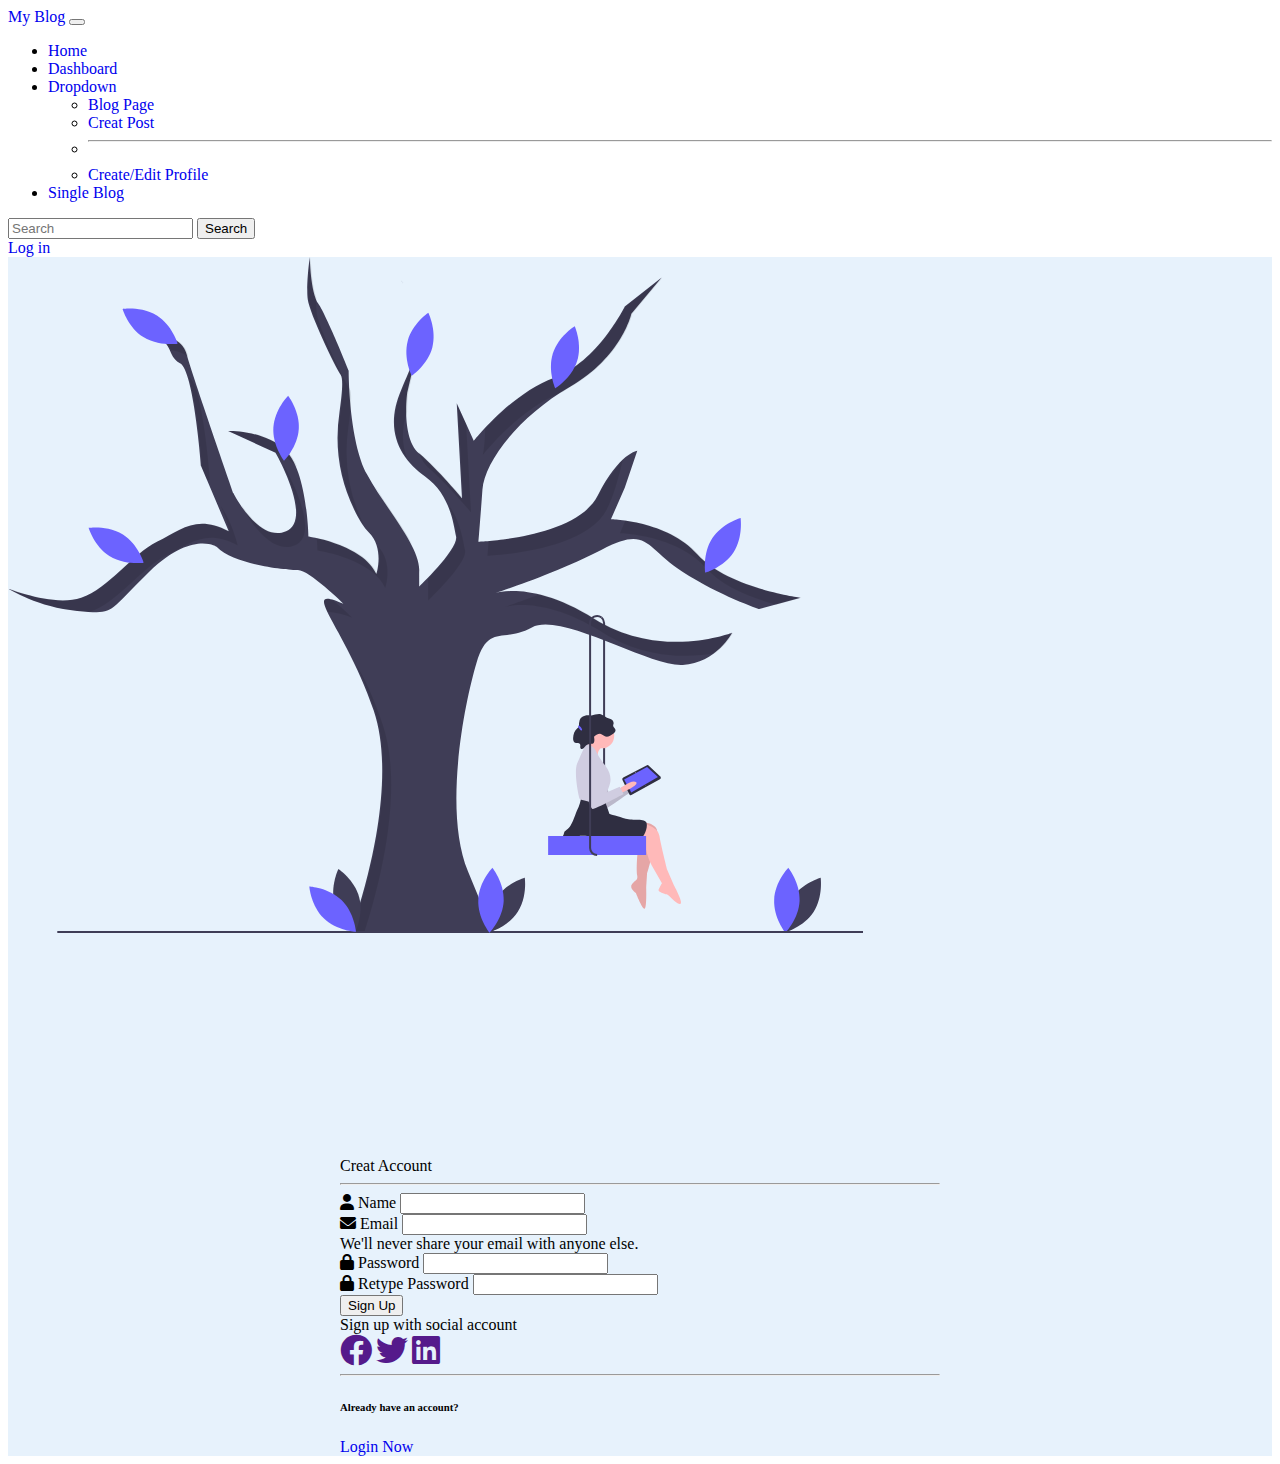
<file: sign-up.html>
<!DOCTYPE html>
<html lang="en">
<head>
    <meta charset="UTF-8">
    <meta http-equiv="X-UA-Compatible" content="IE=edge">
    <meta name="viewport" content="width=device-width, initial-scale=1.0">
    <title>Sign Up</title>
    <link href="https://cdn.jsdelivr.net/npm/bootstrap@5.1.3/dist/css/bootstrap.min.css" rel="stylesheet" integrity="sha384-1BmE4kWBq78iYhFldvKuhfTAU6auU8tT94WrHftjDbrCEXSU1oBoqyl2QvZ6jIW3" crossorigin="anonymous">
    <link rel="stylesheet" href="https://cdnjs.cloudflare.com/ajax/libs/font-awesome/6.0.0/css/all.min.css" integrity="sha512-9usAa10IRO0HhonpyAIVpjrylPvoDwiPUiKdWk5t3PyolY1cOd4DSE0Ga+ri4AuTroPR5aQvXU9xC6qOPnzFeg==" crossorigin="anonymous" referrerpolicy="no-referrer" />
    
    <link rel="stylesheet" href="style.css">



</head>
<body id="sign_up">
 <!-- NAVBAR SECTION START -->

 <nav class="navbar navbar-expand-lg navbar-light bg-light shadow sticky-top">
    <div class="container-fluid">
      <a class="navbar-brand textblue50" href="index.html">My Blog</a>
      <button
        class="navbar-toggler"
        type="button"
        data-bs-toggle="collapse"
        data-bs-target="#navbarSupportedContent"
        aria-controls="navbarSupportedContent"
        aria-expanded="false"
        aria-label="Toggle navigation"
      >
        <span class="navbar-toggler-icon"></span>
      </button>
      <div class="collapse navbar-collapse" id="navbarSupportedContent">
        <ul class="navbar-nav me-auto mb-2 mb-lg-0">
          <li class="nav-item">
            <a class="nav-link active" aria-current="page" href="index.html">Home</a>
          </li>
          <li class="nav-item">
            <a class="nav-link" href="dashboard.html">Dashboard</a>
          </li>
          <li class="nav-item dropdown">
            <a
              class="nav-link dropdown-toggle"
              href="#"
              id="navbarDropdown"
              role="button"
              data-bs-toggle="dropdown"
              aria-expanded="false"
            >
              Dropdown
            </a>
            <ul class="dropdown-menu" aria-labelledby="navbarDropdown">
              <li><a class="dropdown-item" href="blogpage.html">Blog Page</a></li>
              <li><a class="dropdown-item" href="createPost.html">Creat Post</a></li>
              <li><hr class="dropdown-divider" /></li>
              <li>
                <a class="dropdown-item" href="createProfile.html">Create/Edit Profile</a>
              </li>
            </ul>
          </li>
          <li class="nav-item">
            <a class="nav-link" href="singleblog.html">Single Blog</a>
          </li>
        </ul>
        <form class="d-flex me-lg-2 mb-2 mb-lg-0">
          <input
            class="form-control me-2"
            type="search"
            placeholder="Search"
            aria-label="Search"
          />
          <button class="btn btn-outline-primary" type="submit">
            Search
          </button>
        </form>
        <a class="btn btn-primary px-3" href="login.html">Log in</a>
      </div>
    </div>
  </nav>

  <!-- NAVBAR SECTION END -->


    <div class="container-fluid bg_light">
        <div class="row">
            <div class="col-md-6 order1 d-flex align-items-end h_100">
                <img src="image/Tree_swing.svg" alt="">
            </div>

            <!-- sign-up-card-start -->
               <div class="col-md-6 py-4 order2">
                   <div class="card card_width">
                       <div class="card-body shadow">
                        <form action="">
                            <span class="d-block text-primary text-center fs-3">Creat Account</span>
                            <hr class="w-50 mx-auto">
                            <div class="mb-3">
                               <label  for="exampleInputName" class="form-label"><i class="fa-solid fa-user text-primary"></i> Name</label>
                                <input type="text" class="form-control" id="exampleInputName"
                                aria-describedby="emailHelp">
                            </div>
                            <div class="mb-3">
                                <label for="exampleInputEmail1" class="form-label">                <span class="fas fa-envelope text-primary"></span> Email
                               </label>
                               <input
                                 type="email"
                                 class="form-control"
                                 id="exampleInputEmail1"
                                 aria-describedby="emailHelp"
                                />
                                <div id="emailHelp" class="form-text">
                                   We'll never share your email with anyone else.
                                </div>
                            </div>
                            <div class="mb-3">
                                <label for="exampleInputPassword1" class="form-label"><i class="fa-solid fa-lock text-primary"></i> Password</label>
                                <input type="password" class="form-control" id="exampleInputPassword1">
                            </div>
                            <div class="mb-3">
                                <label for="exampleInputPassword2" class="form-lable pb-2"><i class="fa-solid fa-lock text-primary"></i> Retype Password</label>

                                  <input type="password" class="form-control" id="exampleInputPassword2">
                            </div>
                            <div class="d-flex justify-content-center">
                                <button type="submit" class="btn btn-primary w-50">Sign Up</button>
                            </div>
                        </form>

                        <span class="d-block text-primary text-center mt-4 fs-5 fw-light">Sign up with social account</span>
                        <div class="d-flex justify-content-center" >
                            <a href=""><i class="fab fa-facebook fa-2x p-3"></i></a>
                            <a href=""><i class="fab fa-twitter fa-2x p-3"></i></a>
                            <a href=""><i class="fab fa-linkedin fa-2x p-3"></i></a>
                        </div>
                        <hr>
                        <div class="text-center p-3"> <h6 class="d-inline">Already have an account?</h6> <a class="fw-bold" href="login.html">Login Now</a></div>


                       </div>
                   </div>
               </div>
        </div>
    </div>
    






    <script src="https://cdn.jsdelivr.net/npm/bootstrap@5.1.3/dist/js/bootstrap.bundle.min.js" integrity="sha384-ka7Sk0Gln4gmtz2MlQnikT1wXgYsOg+OMhuP+IlRH9sENBO0LRn5q+8nbTov4+1p" crossorigin="anonymous"></script>
</body>
</html>
</file>
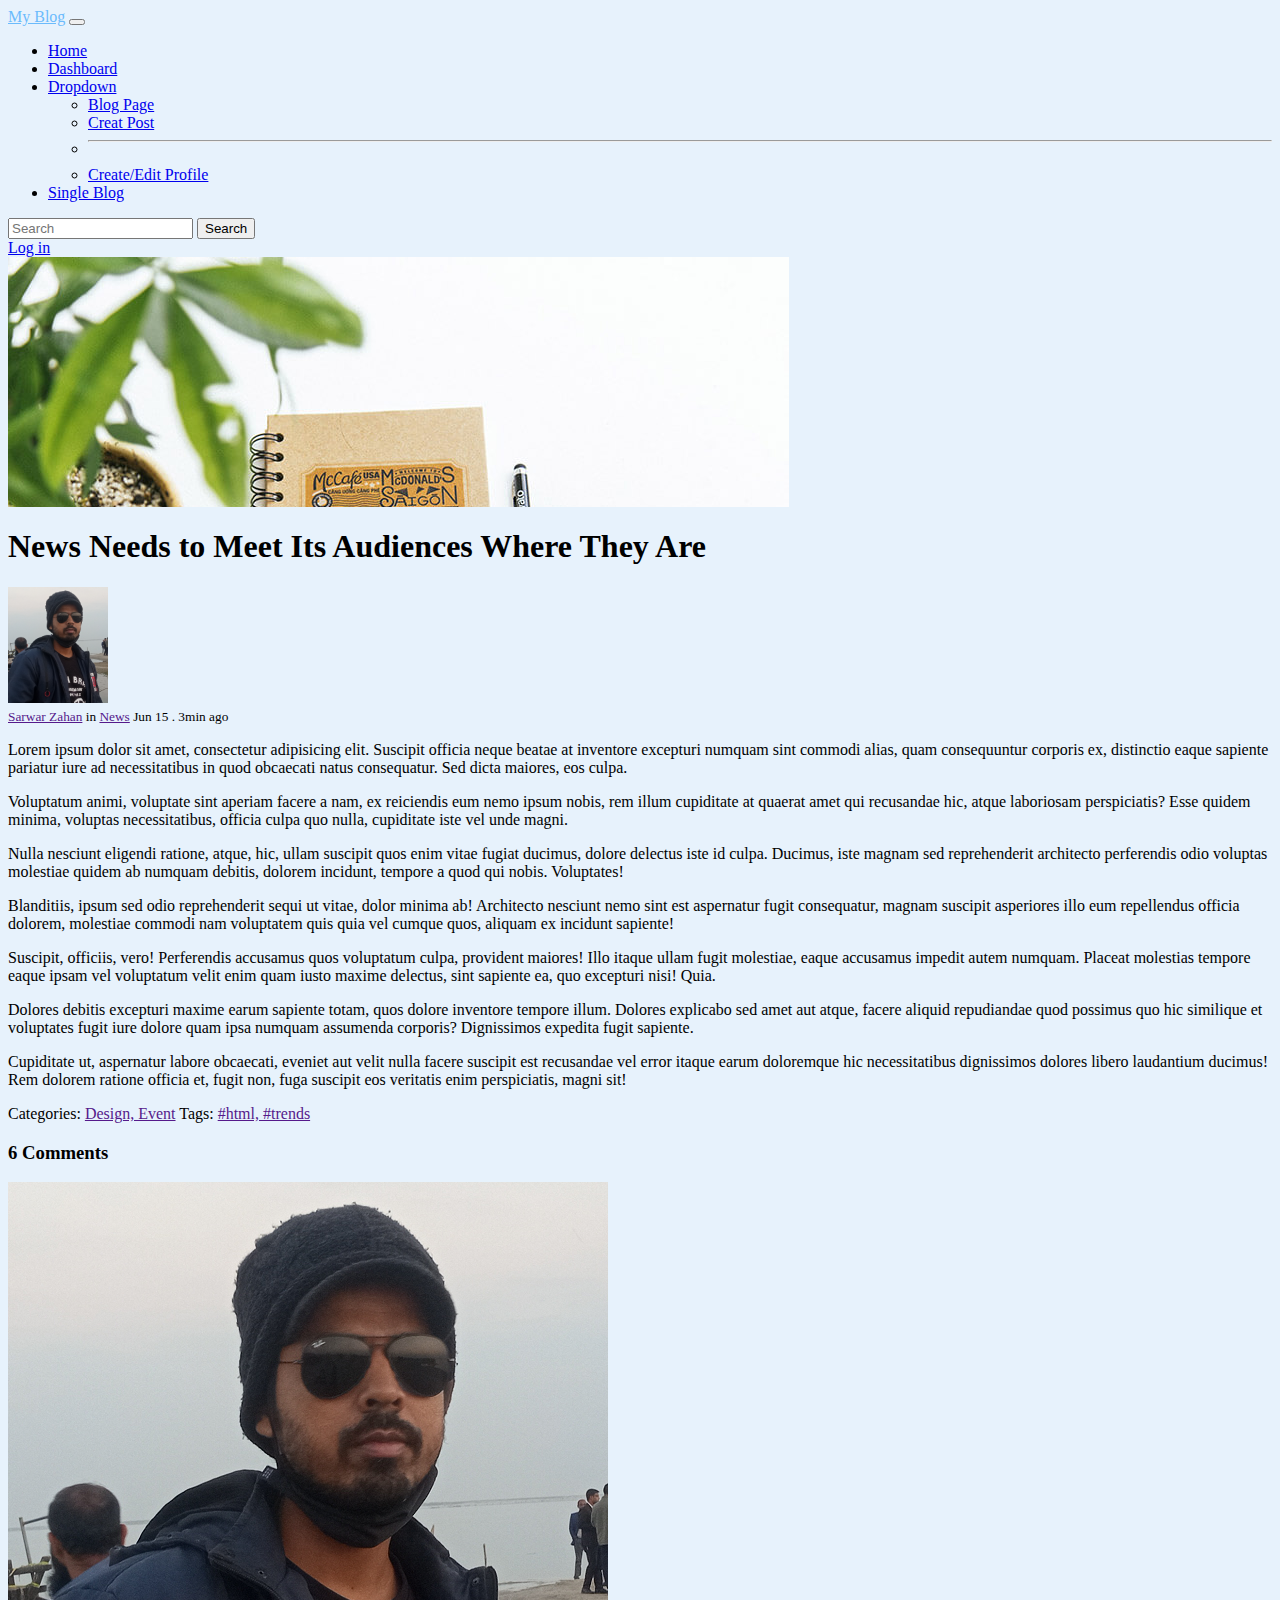
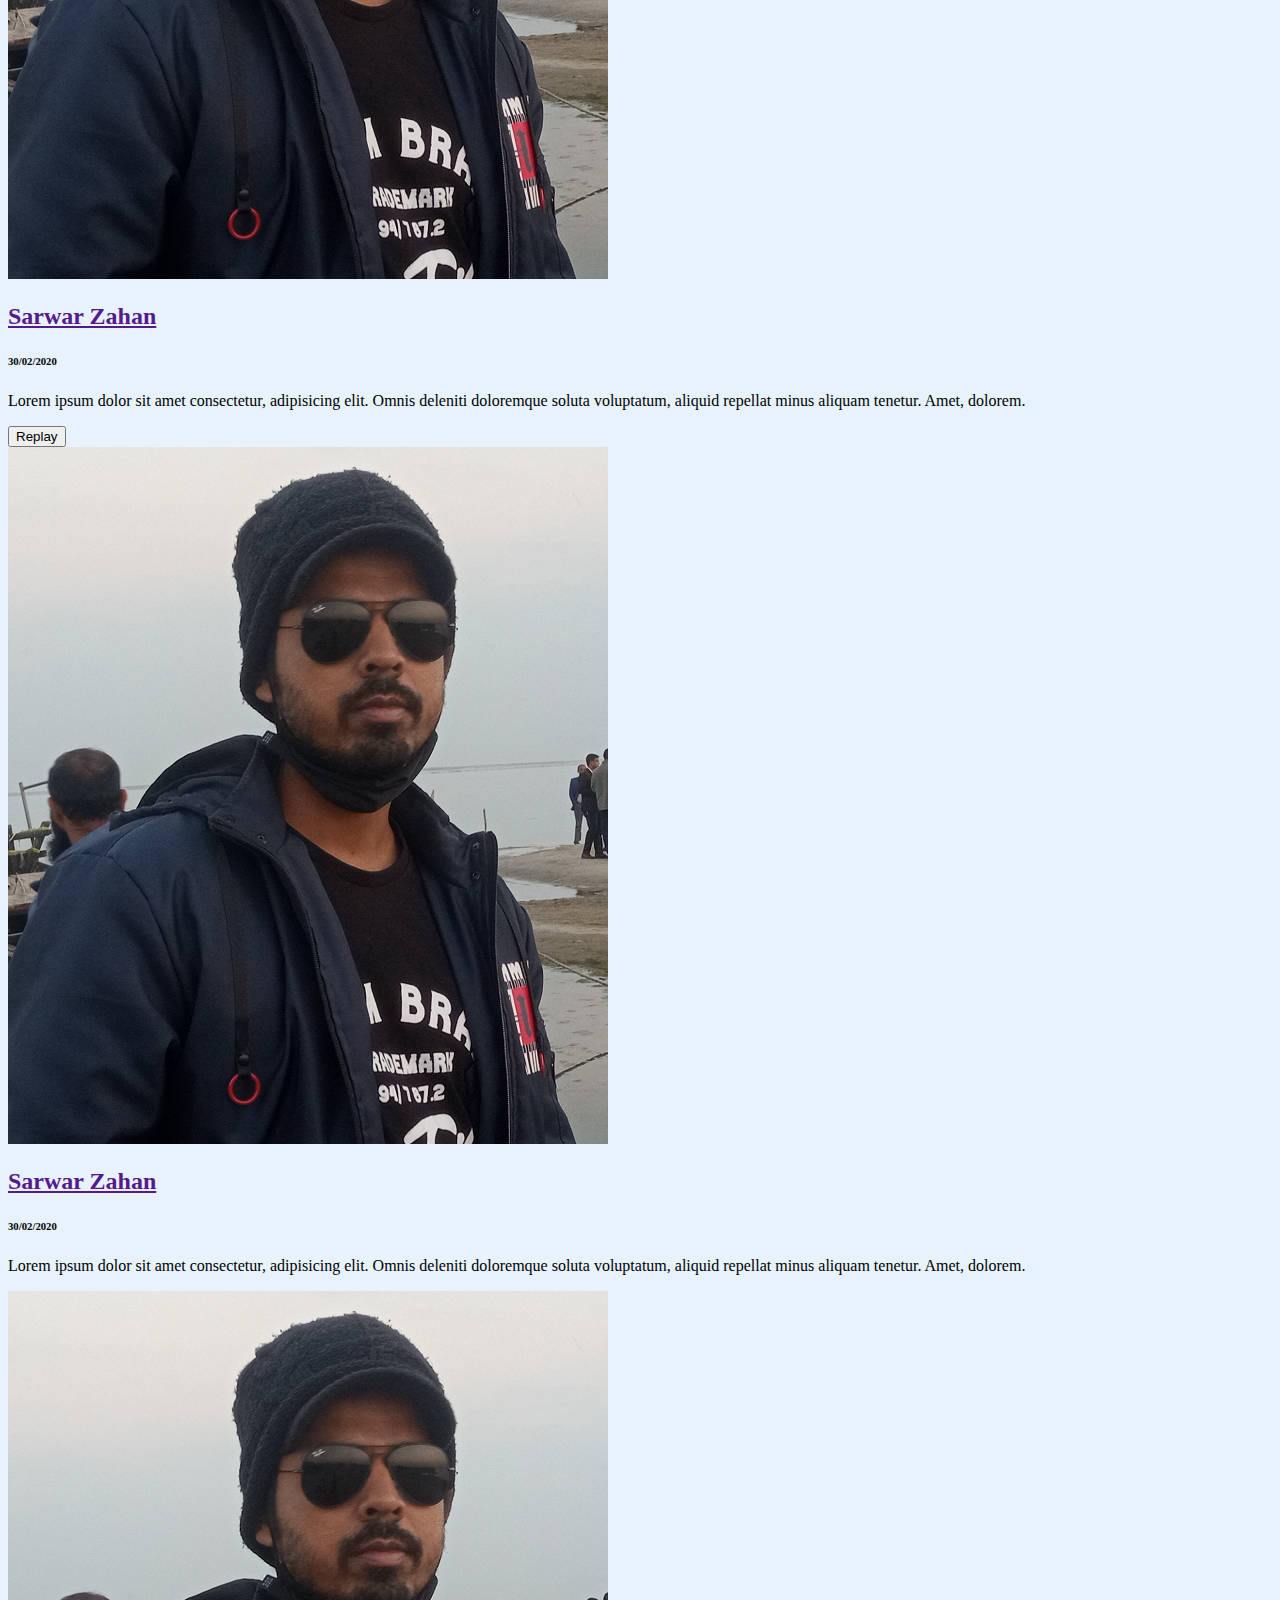
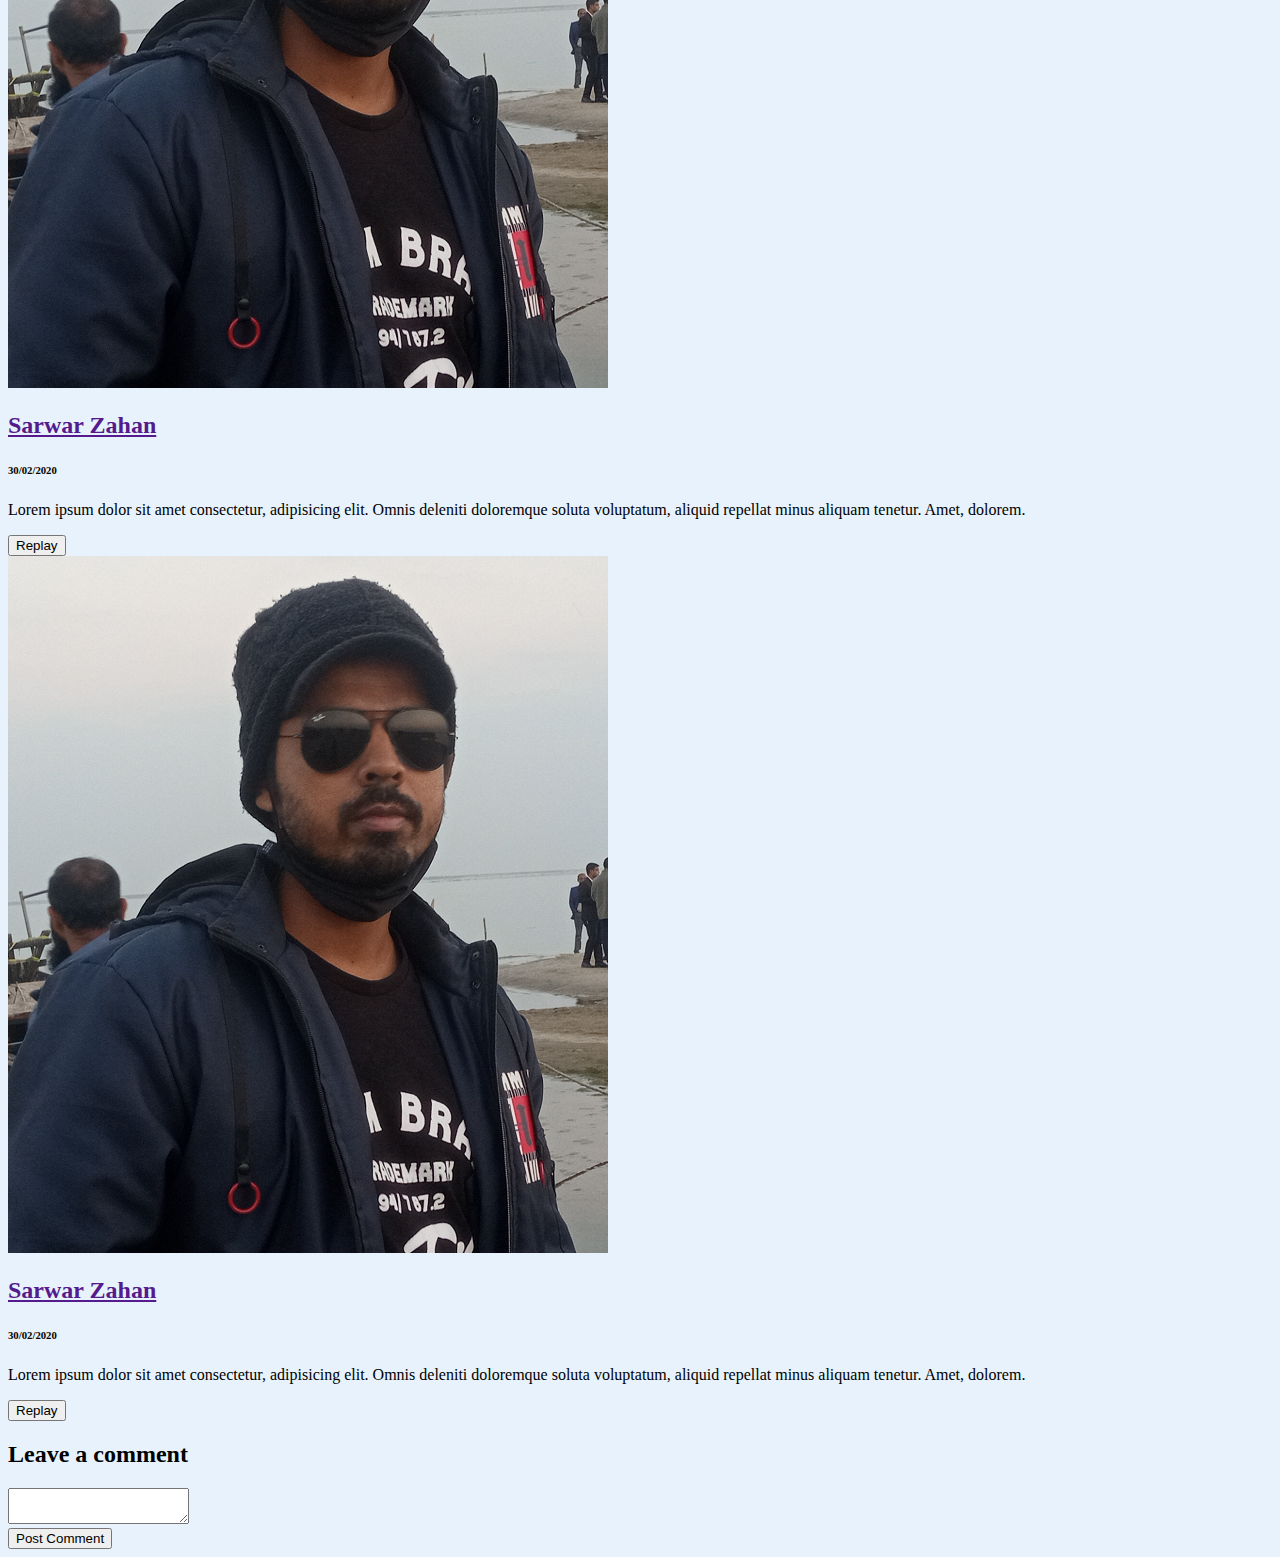
<file: singleblog.html>
<!DOCTYPE html>
<html lang="en">
  <head>
    <meta charset="UTF-8" />
    <meta http-equiv="X-UA-Compatible" content="IE=edge" />
    <meta name="viewport" content="width=device-width, initial-scale=1.0" />
    <title>Document</title>
    <!-- CSS only -->
    <link
      href="https://cdn.jsdelivr.net/npm/bootstrap@5.1.3/dist/css/bootstrap.min.css"
      rel="stylesheet"
      integrity="sha384-1BmE4kWBq78iYhFldvKuhfTAU6auU8tT94WrHftjDbrCEXSU1oBoqyl2QvZ6jIW3"
      crossorigin="anonymous"
    />
    <link
      rel="stylesheet"
      href="https://cdnjs.cloudflare.com/ajax/libs/font-awesome/6.0.0/css/all.min.css"
      integrity="sha512-9usAa10IRO0HhonpyAIVpjrylPvoDwiPUiKdWk5t3PyolY1cOd4DSE0Ga+ri4AuTroPR5aQvXU9xC6qOPnzFeg=="
      crossorigin="anonymous"
      referrerpolicy="no-referrer"
    />
    <link rel="stylesheet" href="style.css" />
  </head>
  <body id="singleblog" class="bg_light">
 <!-- NAVBAR SECTION START -->

 <nav class="navbar navbar-expand-lg navbar-light bg-light shadow sticky-top">
    <div class="container-fluid">
      <a class="navbar-brand textblue" href="index.html">My Blog</a>
      <button
        class="navbar-toggler"
        type="button"
        data-bs-toggle="collapse"
        data-bs-target="#navbarSupportedContent"
        aria-controls="navbarSupportedContent"
        aria-expanded="false"
        aria-label="Toggle navigation"
      >
        <span class="navbar-toggler-icon"></span>
      </button>
      <div class="collapse navbar-collapse" id="navbarSupportedContent">
        <ul class="navbar-nav me-auto mb-2 mb-lg-0">
          <li class="nav-item">
            <a class="nav-link active" aria-current="page" href="index.html">Home</a>
          </li>
          <li class="nav-item">
            <a class="nav-link" href="dashboard.html">Dashboard</a>
          </li>
          <li class="nav-item dropdown">
            <a
              class="nav-link dropdown-toggle"
              href="#"
              id="navbarDropdown"
              role="button"
              data-bs-toggle="dropdown"
              aria-expanded="false"
            >
              Dropdown
            </a>
            <ul class="dropdown-menu" aria-labelledby="navbarDropdown">
              <li><a class="dropdown-item" href="blogpage.html">Blog Page</a></li>
              <li><a class="dropdown-item" href="createPost.html">Creat Post</a></li>
              <li><hr class="dropdown-divider" /></li>
              <li>
                <a class="dropdown-item" href="createProfile.html">Create/Edit Profile</a>
              </li>
            </ul>
          </li>
          <li class="nav-item">
            <a class="nav-link" href="singleblog.html">Single Blog</a>
          </li>
        </ul>
        <form class="d-flex me-lg-2 mb-2 mb-lg-0">
          <input
            class="form-control me-2"
            type="search"
            placeholder="Search"
            aria-label="Search"
          />
          <button class="btn btn-outline-primary" type="submit">
            Search
          </button>
        </form>
        <a class="btn btn-primary px-3" href="login.html">Log in</a>
      </div>
    </div>
  </nav>

  <!-- NAVBAR SECTION END -->


      <div class="d-block">
          <div class="container card card-body shadow my-4">
              <div class="col-lg-12 px-3">
                 <div class="" style="max-height: 250px; overflow: hidden;">
                    <img src="./image/photo131.jpg" class="img-fluid w-100" alt="">
                 </div>
                 <div class="py-4">
                     <h1>News Needs to Meet Its Audiences Where They Are
                     </h1>
                 </div>
                 <div class="d-flex pb-5">
                     <div>
                         <img src="./image/mithu_p.png" class="img-fluid rounded" style="width: 100px;" alt="">
                     </div>
                     <div class="ms-3 mt-5">
                         <a href="" class="text-decoration-none fw-bold text-dark"> <small> Sarwar Zahan</a> <span>in</span> <a href=""class="text-decoration-none fw-bold text-dark">News</a>
                         <span class="d-block">Jun 15 <span class="mx-1 fw-bold">.</span> 3min ago
                         </span></small>
                   </div>
                 </div>
                 <p>Lorem ipsum dolor sit amet, consectetur adipisicing elit. Suscipit officia neque beatae at inventore excepturi numquam sint commodi alias, quam consequuntur corporis ex, distinctio eaque sapiente pariatur iure ad necessitatibus in quod obcaecati natus consequatur. Sed dicta maiores, eos culpa.</p>
                 <p>Voluptatum animi, voluptate sint aperiam facere a nam, ex reiciendis eum nemo ipsum nobis, rem illum cupiditate at quaerat amet qui recusandae hic, atque laboriosam perspiciatis? Esse quidem minima, voluptas necessitatibus, officia culpa quo nulla, cupiditate iste vel unde magni.</p>
                 <p>Nulla nesciunt eligendi ratione, atque, hic, ullam suscipit quos enim vitae fugiat ducimus, dolore delectus iste id culpa. Ducimus, iste magnam sed reprehenderit architecto perferendis odio voluptas molestiae quidem ab numquam debitis, dolorem incidunt, tempore a quod qui nobis. Voluptates!</p>
                 <p>Blanditiis, ipsum sed odio reprehenderit sequi ut vitae, dolor minima ab! Architecto nesciunt nemo sint est aspernatur fugit consequatur, magnam suscipit asperiores illo eum repellendus officia dolorem, molestiae commodi nam voluptatem quis quia vel cumque quos, aliquam ex incidunt sapiente!</p>
                 <p>Suscipit, officiis, vero! Perferendis accusamus quos voluptatum culpa, provident maiores! Illo itaque ullam fugit molestiae, eaque accusamus impedit autem numquam. Placeat molestias tempore eaque ipsam vel voluptatum velit enim quam iusto maxime delectus, sint sapiente ea, quo excepturi nisi! Quia.</p>
                 <p>Dolores debitis excepturi maxime earum sapiente totam, quos dolore inventore tempore illum. Dolores explicabo sed amet aut atque, facere aliquid repudiandae quod possimus quo hic similique et voluptates fugit iure dolore quam ipsa numquam assumenda corporis? Dignissimos expedita fugit sapiente.</p>
                 <p>Cupiditate ut, aspernatur labore obcaecati, eveniet aut velit nulla facere suscipit est recusandae vel error itaque earum doloremque hic necessitatibus dignissimos dolores libero laudantium ducimus! Rem dolorem ratione officia et, fugit non, fuga suscipit eos veritatis enim perspiciatis, magni sit!</p>
                 
                 <div class="my-5">
                     <P>Categories: <a href="" class="text-decoration-none">Design, Event</a> Tags: <a href="" class="text-decoration-none">#html, #trends</a> </P>

                 </div>


              
              <div class="">
                  <h3 class="mb-5">6 Comments</h3>
                  <div class="container">
                      <div class="row">
                          <div class="col-3 col-md-2 my-auto">
                              <img src="./image/mithu_p.png" class="img-fluid rounded-circle" alt="">
                          </div>
                          <div class="col-9 col-md-10 card bg-light p-4">
                              <h2><a href="" class="text-decoration-none" >Sarwar Zahan</a></h2>
                              <h6>30/02/2020</h6>
                              <p>Lorem ipsum dolor sit amet consectetur, adipisicing elit. Omnis deleniti doloremque soluta voluptatum, aliquid repellat minus aliquam tenetur. Amet, dolorem.</p>
                              <button href="" class="btn btn-outline-primary col-4 col-md-2">Replay</button>
                              </div>
                      </div>

                      <div class="row mt-4 justify-content-end">
                        <div class="col-2 my-auto">
                            <img src="./image/mithu_p.png" class="img-fluid rounded-circle" alt="">
                        </div>
                        <div class="col-8 card bg-light p-4">
                            <h2><a href="" class="text-decoration-none" >Sarwar Zahan</a></h2>
                            <h6>30/02/2020</h6>
                            <p>Lorem ipsum dolor sit amet consectetur, adipisicing elit. Omnis deleniti doloremque soluta voluptatum, aliquid repellat minus aliquam tenetur. Amet, dolorem.</p>
                            
                            
                        </div>
                    </div>
                    <div class="row my-4">
                        <div class="col-3 col-md-2 my-auto">
                            <img src="./image/mithu_p.png" class="img-fluid rounded-circle" alt="">
                        </div>
                        <div class="col-9 col-md-10 card bg-light p-4">
                            <h2><a href="" class="text-decoration-none" >Sarwar Zahan</a></h2>
                            <h6>30/02/2020</h6>
                            <p>Lorem ipsum dolor sit amet consectetur, adipisicing elit. Omnis deleniti doloremque soluta voluptatum, aliquid repellat minus aliquam tenetur. Amet, dolorem.</p>
                            <button href="" class="btn btn-outline-primary col-4 col-md-2">Replay</button>
                            </div>
                    </div>
                    <div class="row">
                        <div class="col-3 col-md-2 my-auto">
                            <img src="./image/mithu_p.png" class="img-fluid rounded-circle" alt="">
                        </div>
                        <div class="col-9 col-md-10 card bg-light p-4">
                            <h2><a href="" class="text-decoration-none" >Sarwar Zahan</a></h2>
                            <h6>30/02/2020</h6>
                            <p>Lorem ipsum dolor sit amet consectetur, adipisicing elit. Omnis deleniti doloremque soluta voluptatum, aliquid repellat minus aliquam tenetur. Amet, dolorem.</p>
                            <button href="" class="btn btn-outline-primary col-4 col-md-2">Replay</button>
                            </div>
                    </div>

                    <div class="row card shadow my-5 bg-light">
                        <h2>Leave a comment</h2>
                       <div> 
                           <textarea name="" id=""   class="form-control"></textarea>
                       </div>
                       <div class="py-4">
                        <input type="button" class="btn btn-primary" value="Post Comment">
                       </div>

                    </div>

                  </div>

              </div>
            </div>

          </div>

      </div>
 
    

    <script
      src="https://cdn.jsdelivr.net/npm/bootstrap@5.1.3/dist/js/bootstrap.bundle.min.js"
      integrity="sha384-ka7Sk0Gln4gmtz2MlQnikT1wXgYsOg+OMhuP+IlRH9sENBO0LRn5q+8nbTov4+1p"
      crossorigin="anonymous"
    ></script>
  </body>
</html>
</file>
<file: style.css>
:root {
  --project-light: #e7f2fc;
  --colorblue50: rgb(107, 187, 252);
  --colorheading: #1f86de;
}

.textblue{
  color: var(--colorblue50) !important;
} 


#homepage .textheading {
  color: var(--colorheading);
}
#homepage .a_carosel:hover {
  color: #1f86de;
}

#homepage .img_hover{
  transition: all .3s;
} 

#homepage .img_hover:hover{
  transform: scale(.95);
  transition: all .3s;
 } 
#homepage .img_popular:hover{
  transform: scale(1.05);
}

 .bglightblue{
  background-color: var(--project-light);
}
.footer a:hover{
  text-decoration: underline !important;
}

/* Home-page-css-end */

/* Login-page-css-start */

.h_100 {
  height: 100vh;
}

.bg_light {
  background: var(--project-light) !important;
} 

.card_width {
  margin: auto;
  max-width: 600px;
}
#login .loginh{
  color: var(--colorheading);
  
}

#login .login_img {
  transform: scaleX(-1);
}

#login a {
  text-decoration: none !important;
}

#login a:hover {
  text-decoration: underline !important;
}
/* login-page-css-end */

/* Sign-up-css-start */
#sign_up a {
  text-decoration: none;
}
/* Sign-up-css-end */

/* BLOGPAGE-START */
#blogpage .textblue50{
  color: var(--colorblue50);
}
#blogpage .a_carosel:hover {
  color: #1f86de;
}

/* BLOGPAGE-END */


/* DASHBOARD-START */
 #dashboard .icn_hover:hover{
  background-color: #1f86de !important;

}

/* DASHBOARD-END */

/* SINGLEBLOG-START */
#singleblog a:hover{
  text-decoration: underline !important;
}

/* SINGLEBLOG-END */

@media screen and (max-width: 767px) {
  /* Home */
  #homepage .head_col {
    text-align: center !important;
    transform: translateY(-50px) !important;
    padding: 0 !important;
    margin: 0 !important;
  }
  #homepage .img_col {
    /* transform: translateY(-100px); */
    margin: 0 !important;
    padding: 0 !important;
  }

  .footer_center{
    text-align: center;
  }
   #homepage .order{
    order: 1;
  }
  #homepage .order2{
    order: 2;
  }

  /* Home-end */

  .card_width {
    margin-left: 0px;
    max-width: 100%;
  }

  #login .order1 {
    order: 2;
    height: auto !important;
    transform: translateY(-100px);
  }

  #login .order2 {
    order: 1;
  }
  /* sign-up-page-start */
  #sign_up .order1 {
    order: 2;
    height: auto;
  }
  #sign_up img {
    width: 100%;
  }
  /* Sign-up-page-end */
}
@media screen and (max-width: 992px) {
  /* Homepage   */
  #homepage .head_col {
    text-align: center !important;
    /* transform: translateY(-90px) !important;  */
  }
  #homepage .img_col {
    transform: translateY(-40px);
    padding-bottom: 0 !important;
  }

  #homepage .head_col h1 {
    font-size: 50px;
  }

  /* homepage-end */
}
</file>
